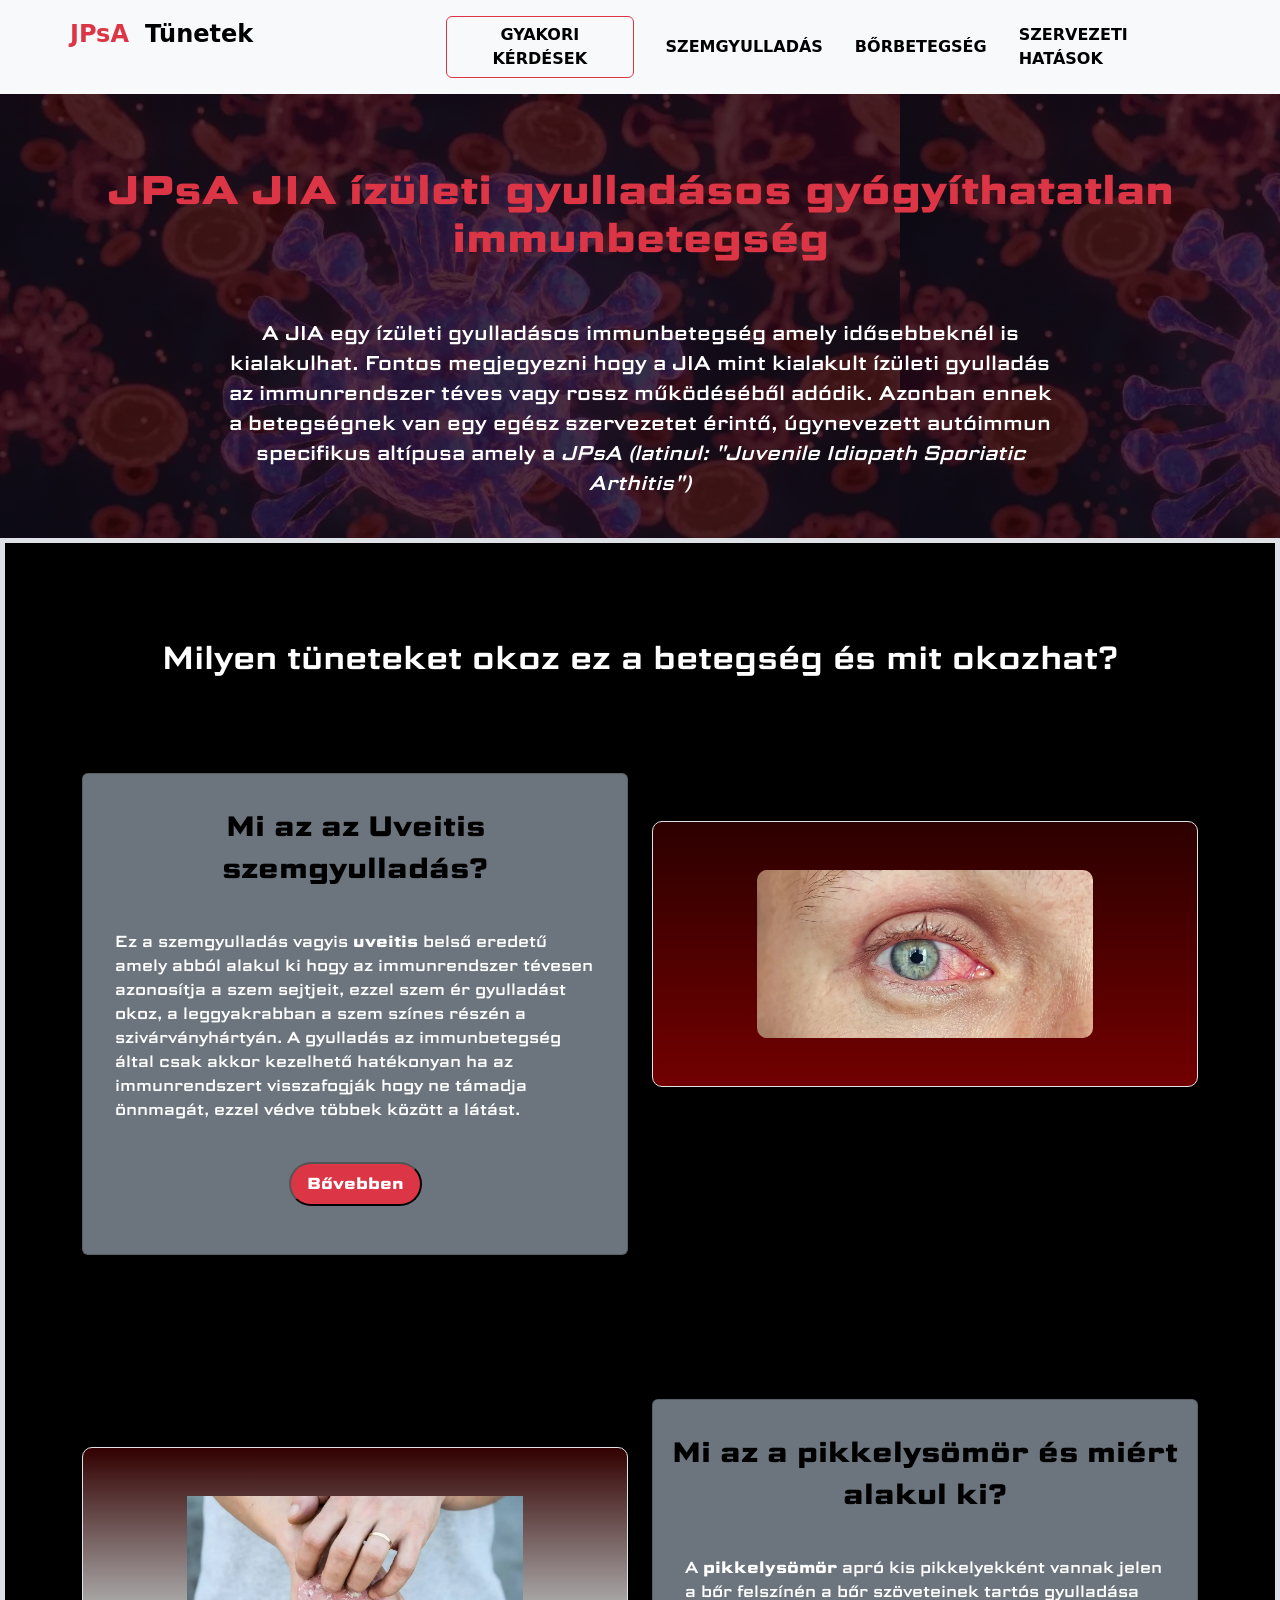
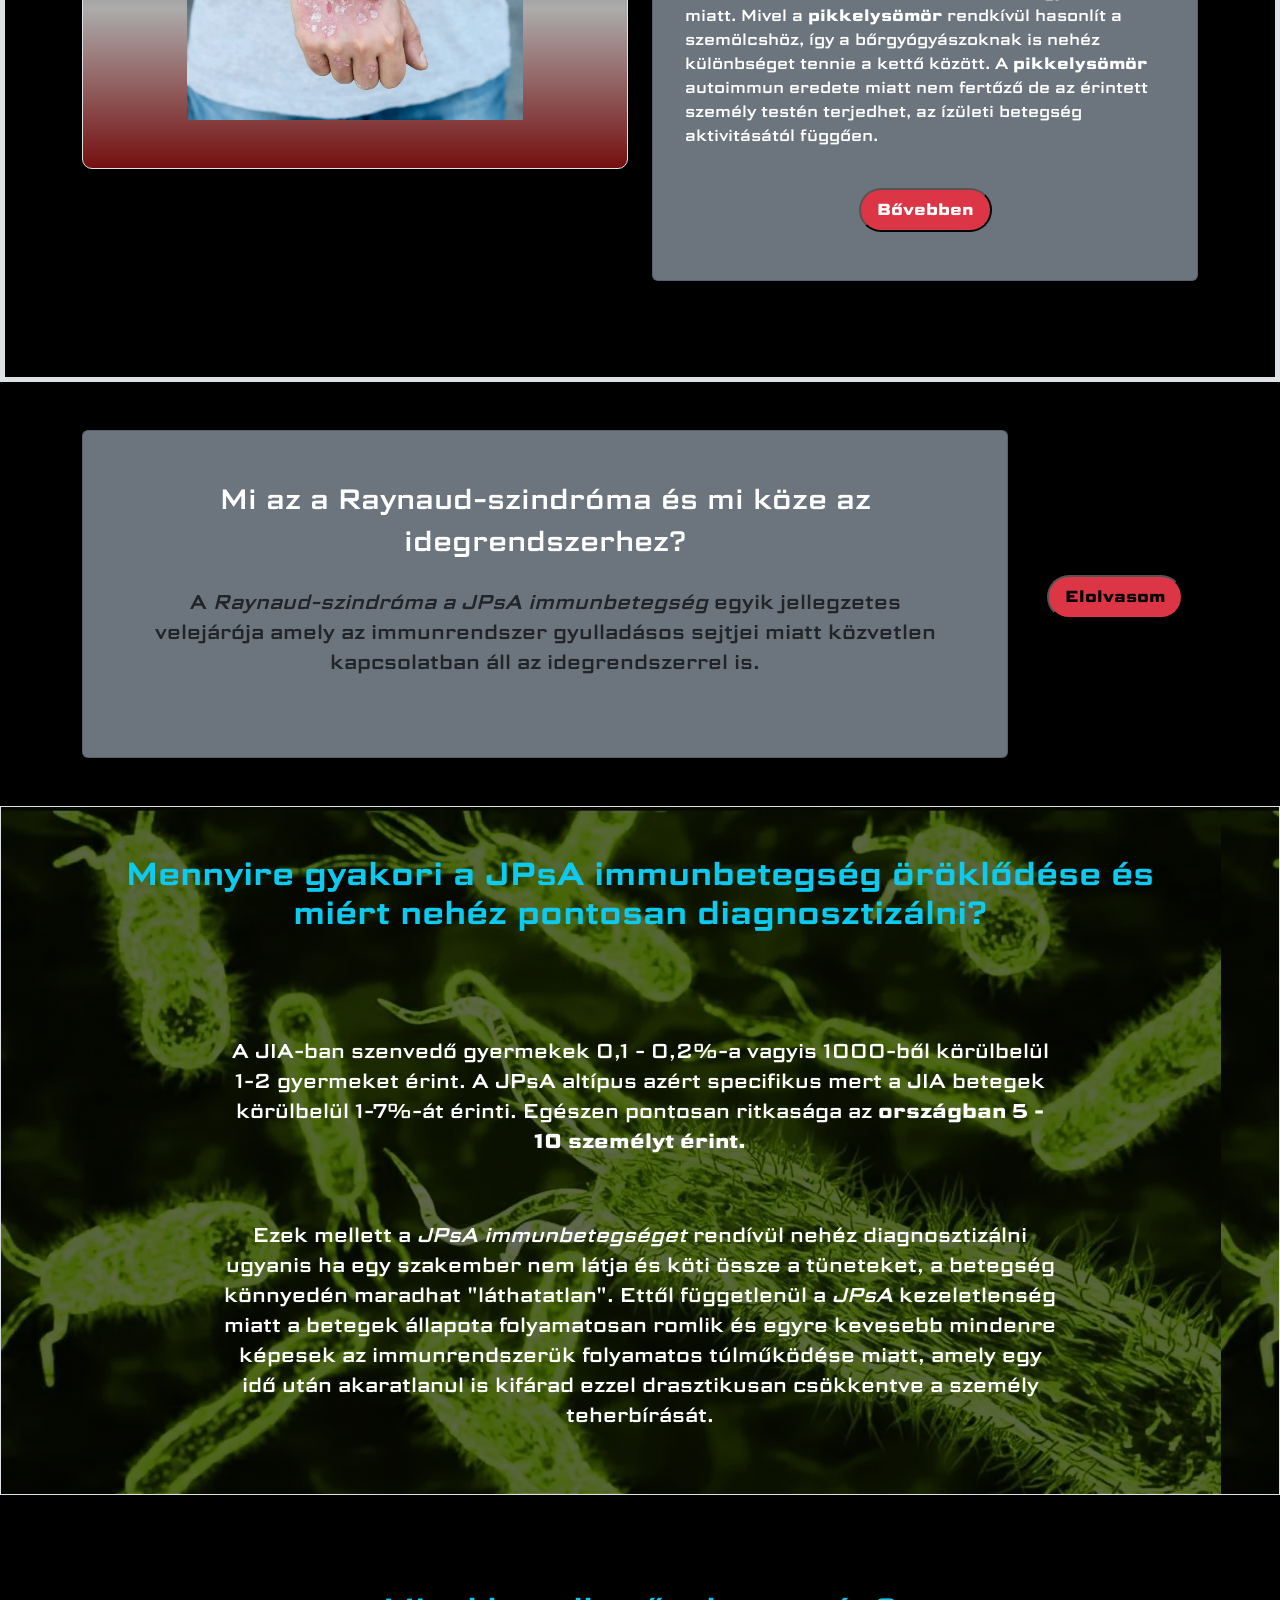
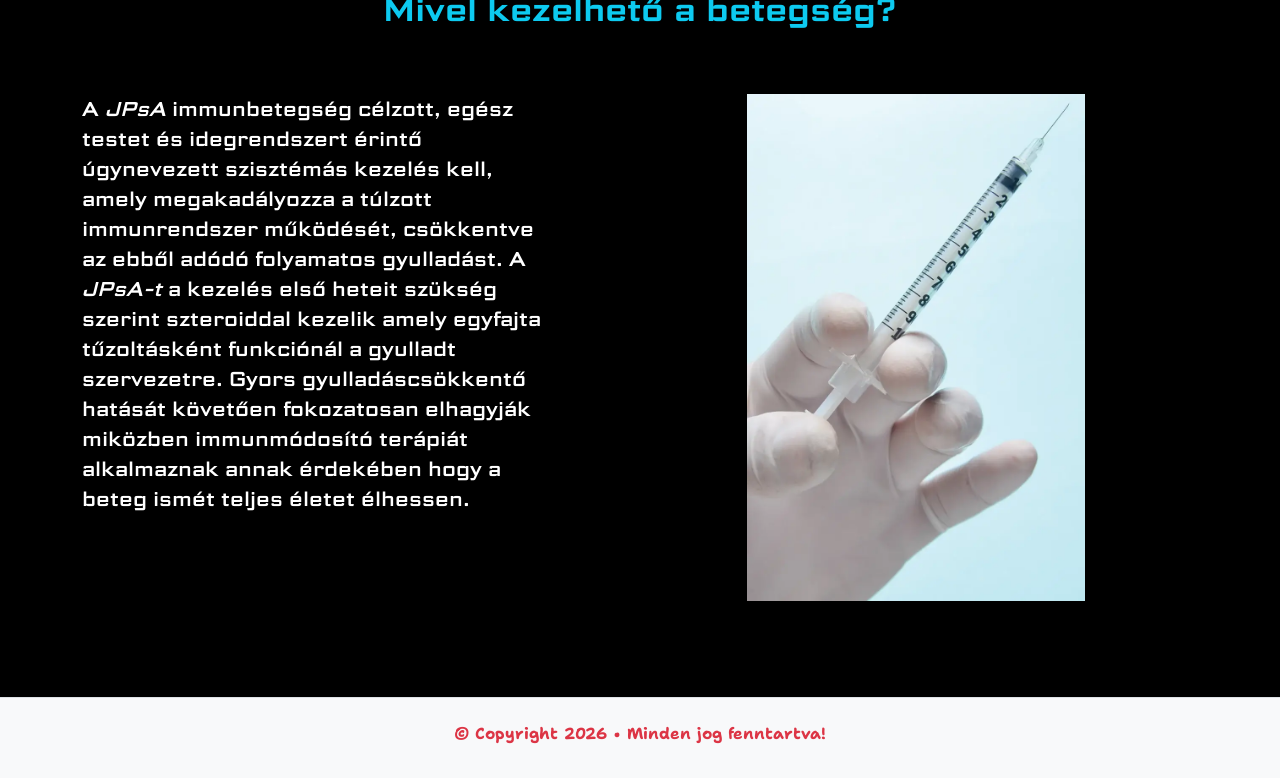
<file: index.html>
<!DOCTYPE html>
<html lang="hu">

<head>
    <meta charset="UTF-8">
    <meta name="viewport" content="width=device-width, initial-scale=1.0">
    <meta name="description"
        content="Érdekel milyen immunbetegséggel élni? Milyen nehézségekkel jár és mennyire gyakori az ízületi immunbetegség? Ezen az oldalon megtalálhatod a válaszokat!">

    <meta name="robots" content="index, follow, max-image-preview:large, max-snippet:-1, max-video-preview:-1">

    <link rel="canonical" href="https://www.jpsaimmungetegseg.hu/">
    <link rel="stylesheet" href="css/bootstrap.min.css">
    <link rel="stylesheet" href="css/style.css">
    <link rel="stylesheet" href="css/mobile.css">

    <meta name="modified_time" content="2026-11-28T15:48">

    <meta name="twitter:card" content="summary_image_large">
    <meta name="twitter:title" content="JPsA immunbetegség">
    <meta name="twitter:site" content="@jpsaimmungetegseg">
    <meta name="twitter:description" content="Érdekel milyen immunbetegséggel élni? Milyen nehézségekkel jár és mennyire gyakori az ízületi immunbetegség? Ezen az oldalon megtalálhatod a válaszokat!">

    <meta property="og:title" content="JPsA immunbetegség">
    <meta property="og:url" content="https://www.jpsaimmungetegseg.hu/">
    <meta property="og:description"
        content="Érdekel milyen immunbetegséggel élni? Milyen nehézségekkel jár és mennyire gyakori az ízületi immunbetegség? Ezen az oldalon megtalálhatod a válaszokat!">
    <meta property="og:image" content="">
    <meta property="og:type" content="website">
    <meta property="og:site_name" content="JPsA immunbetegség">

    <title>JPsA immunbetegség</title>
</head>

<body>
    <header class="bg-light">
        <nav>
            <div class="container py-3">
                <div class="row">
                    <ul class="nav">
                        <div class="col-12 col-lg-4 d-flex">
                            <li class="nav-item fs-4"><a class="text-danger" href="/"><strong>JPsA</strong></a>
                            </li>
                            <li class="nav-item ms-3 fs-4"><a href="tunetek.html"><strong>Tünetek</strong></a></li>
                        </div>
                        <div class="col-12 col-lg-8 d-flex align-items-center almenuk">
                            <li class="nav-item btn btn-outline-danger text-black me-3"><a class="text-uppercase"
                                    href="gyik.html"><strong>gyakori kérdések</strong></a></li>
                            <li class="nav-item mx-3"><a class="text-uppercase"
                                    href="uveitis.html"><strong>szemgyulladás</strong></a></li>
                            <li class="nav-item mx-3"><a class="text-uppercase"
                                    href="pikkelysomor.html"><strong>bőrbetegség</strong></a></li>
                            <li class="nav-item ms-3"><a class="text-uppercase"
                                    href="idegrendszeri-hatasok.html"><strong>szervezeti
                                        hatások</strong></a>
                            </li>
                        </div>
                    </ul>
                </div>
            </div>
        </nav>
    </header>
    <main class="bg-black text-white">
        <section class="hero-section">
            <div class="container text-center py-4">
                <h1 class="text-danger py-5"><strong>JPsA JIA ízületi gyulladásos gyógyíthatatlan immunbetegség</strong>
                </h1>
                <p class="w-75 mx-auto fs-5">A JIA egy ízületi gyulladásos immunbetegség amely idősebbeknél is
                    kialakulhat. Fontos megjegyezni
                    hogy a
                    JIA mint kialakult ízületi gyulladás az immunrendszer téves vagy rossz működéséből adódik. Azonban
                    ennek
                    a betegségnek van egy egész szervezetet érintő, úgynevezett autóimmun specifikus altípusa amely a
                    <em>JPsA (latinul: "Juvenile Idiopath Sporiatic Arthitis")</em>
                </p>
            </div>
        </section>
        <section class="border border-5 border-top border-bottom py-4">
            <div class="container py-4">
                <h2 class="py-5 text-center">Milyen tüneteket okoz ez a betegség és mit okozhat?</h2>
                <div class="row pb-5 my-5">
                    <div class="col-12 col-lg-6">
                        <div class="card d-flex p-3 bg-secondary text-white">
                            <div class="card-title fs-3 text-center text-black py-3"><strong>Mi az az Uveitis
                                    szemgyulladás?</strong></div>
                            <div class="card-body">
                                <p>Ez a szemgyulladás vagyis <strong>uveitis</strong> belső eredetű amely abból alakul
                                    ki hogy az immunrendszer tévesen
                                    azonosítja a szem sejtjeit, ezzel szem ér gyulladást okoz, a leggyakrabban a szem
                                    színes részén a szivárványhártyán. A gyulladás az immunbetegség által csak akkor
                                    kezelhető hatékonyan ha az immunrendszert visszafogják hogy ne támadja önnmagát,
                                    ezzel védve többek között a látást.</p>
                                <p class="text-center pt-4"><a href="uveitis.html"><button
                                            class="bg-danger py-2 px-3 rounded-pill text-white"><strong>Bővebben</strong></button></a>
                                </p>
                            </div>
                        </div>
                    </div>
                    <div class="col-12 col-lg-6">
                        <p class="border uveitis-img p-5 text-center mt-5"><img class="w-75" src="img/uveitis.webp"
                                alt="JPsA uveitis" title="JPsA immunbetegség"></p>
                    </div>
                </div>
                <div class="row my-5 pt-5">
                    <div class="col-12 col-lg-6">
                        <p class="border pikkelysomor-img p-5 mt-5 text-center"><img class="w-75"
                                src="img/pikkelysomor.webp" alt="JPsA pikkelysömör" title="JPsA immunbetegség"></p>
                    </div>
                    <div class="col-12 col-lg-6">
                        <div class="card d-flex p-3 bg-secondary text-white">
                            <div class="card-title fs-3 text-center text-black py-3"><strong>Mi az a pikkelysömör és
                                    miért alakul ki?</strong></div>
                            <div class="card-body">
                                <p>A <strong>pikkelysömör</strong> apró kis pikkelyekként vannak jelen a bőr
                                    felszínén a
                                    bőr szöveteinek tartós gyulladása miatt.
                                    Mivel a <strong>pikkelysömör</strong> rendkívül hasonlít a szemölcshöz, így a
                                    bőrgyógyászoknak is nehéz különbséget tennie a kettő között.
                                    A <strong>pikkelysömör</strong> autoimmun eredete miatt nem fertőző de az
                                    érintett
                                    személy testén terjedhet, az ízületi betegség aktivitásától függően.</p>
                                <p class="text-center pt-4"><a href="pikkelysomor.html"><button
                                            class="bg-danger py-2 px-3 rounded-pill text-white"><strong>Bővebben</strong></button></a>
                                </p>
                            </div>
                        </div>
                    </div>
                </div>
            </div>
        </section>
        <section>
            <div class="container py-5">
                <div class="row">
                    <div class="col-12 col-lg-10">
                        <div class="card d-flex p-5 bg-secondary rounded text-center">
                            <div class="card-title fs-3 text-white">Mi az a Raynaud-szindróma és mi köze az
                                idegrendszerhez?</div>
                            <div class="card-body">
                                <p class="fs-5">A <em>Raynaud-szindróma a JPsA immunbetegség</em> egyik jellegzetes velejárója amely
                                    az immunrendszer gyulladásos sejtjei miatt közvetlen kapcsolatban áll az
                                    idegrendszerrel is.</p>
                            </div>
                        </div>
                    </div>
                    <div class="col-12 col-lg-2">
                        <div class="card bg-black d-flex align-items-center justify-content-center p-5 mt-5 rounded text-center">
                            <p class="pt-5"><a class="text-black"
                                href="idegrendszeri-hatasok.html"><button class="bg-danger rounded-pill py-2 px-3"><strong>Elolvasom</strong></button></a></p>
                        </div>
                    </div>
                </div>
            </div>
        </section>
        <section class="bg-microbe border border-bottom">
            <div class="container py-5 text-center">
                <h2 class="fs-2 pb-5 text-info">Mennyire gyakori a JPsA immunbetegség öröklődése és miért nehéz pontosan
                    diagnosztizálni?</h2>
                <p class="w-75 mx-auto fs-5 py-5">A JIA-ban szenvedő gyermekek 0,1 - 0,2%-a vagyis 1000-ből körülbelül
                    1-2
                    gyermeket érint. A JPsA altípus azért specifikus mert a JIA betegek körülbelül 1-7%-át érinti.
                    Egészen pontosan ritkasága az <strong>országban 5 - 10 személyt érint.</strong>
                </p>
                <p class="w-75 mx-auto fs-5">Ezek mellett a <em>JPsA immunbetegséget</em> rendívül nehéz diagnosztizálni
                    ugyanis ha egy szakember nem látja és köti össze a tüneteket, a betegség könnyedén maradhat
                    "láthatatlan". Ettől függetlenül a <em>JPsA</em> kezeletlenség miatt a betegek állapota folyamatosan
                    romlik és
                    egyre kevesebb mindenre képesek az immunrendszerük folyamatos túlműködése miatt, amely egy idő után
                    akaratlanul is kifárad ezzel drasztikusan csökkentve a személy teherbírását.</p>
            </div>
        </section>
        <section>
            <div class="container py-5">
                <h2 class="text-center mt-5 mb-3 text-info">Mivel kezelhető a betegség?</h2>
                <div class="row">
                    <div class="col-12 col-lg-7">
                        <p class="w-75 fs-5 py-5">A <em>JPsA</em> immunbetegség célzott, egész testet és idegrendszert
                            érintő
                            úgynevezett szisztémás kezelés kell, amely megakadályozza a túlzott immunrendszer működését,
                            csökkentve az ebből adódó folyamatos gyulladást. A <em>JPsA-t</em> a kezelés első heteit
                            szükség szerint szteroiddal kezelik amely egyfajta tűzoltásként funkciónál a gyulladt
                            szervezetre. Gyors gyulladáscsökkentő hatását követően fokozatosan elhagyják miközben
                            immunmódosító terápiát alkalmaznak annak érdekében hogy a beteg ismét teljes életet
                            élhessen.</p>
                    </div>
                    <div class="col-12 col-lg-5">
                        <p class="my-5"><img class="w-75" src="img/szteroid-injekcio.webp" alt="JPsA szteroid injekció"
                                title="JPsA immunbetegség"></p>
                    </div>
                </div>
            </div>
        </section>
    </main>
    <footer class="bg-light border-top py-3">
        <div class="container">
            <p class="text-center text-danger pt-2"><strong>&copy; Copyright 2026 &bull; Minden jog fenntartva!</strong>
            </p>
        </div>
    </footer>
</body>

</html>
</file>
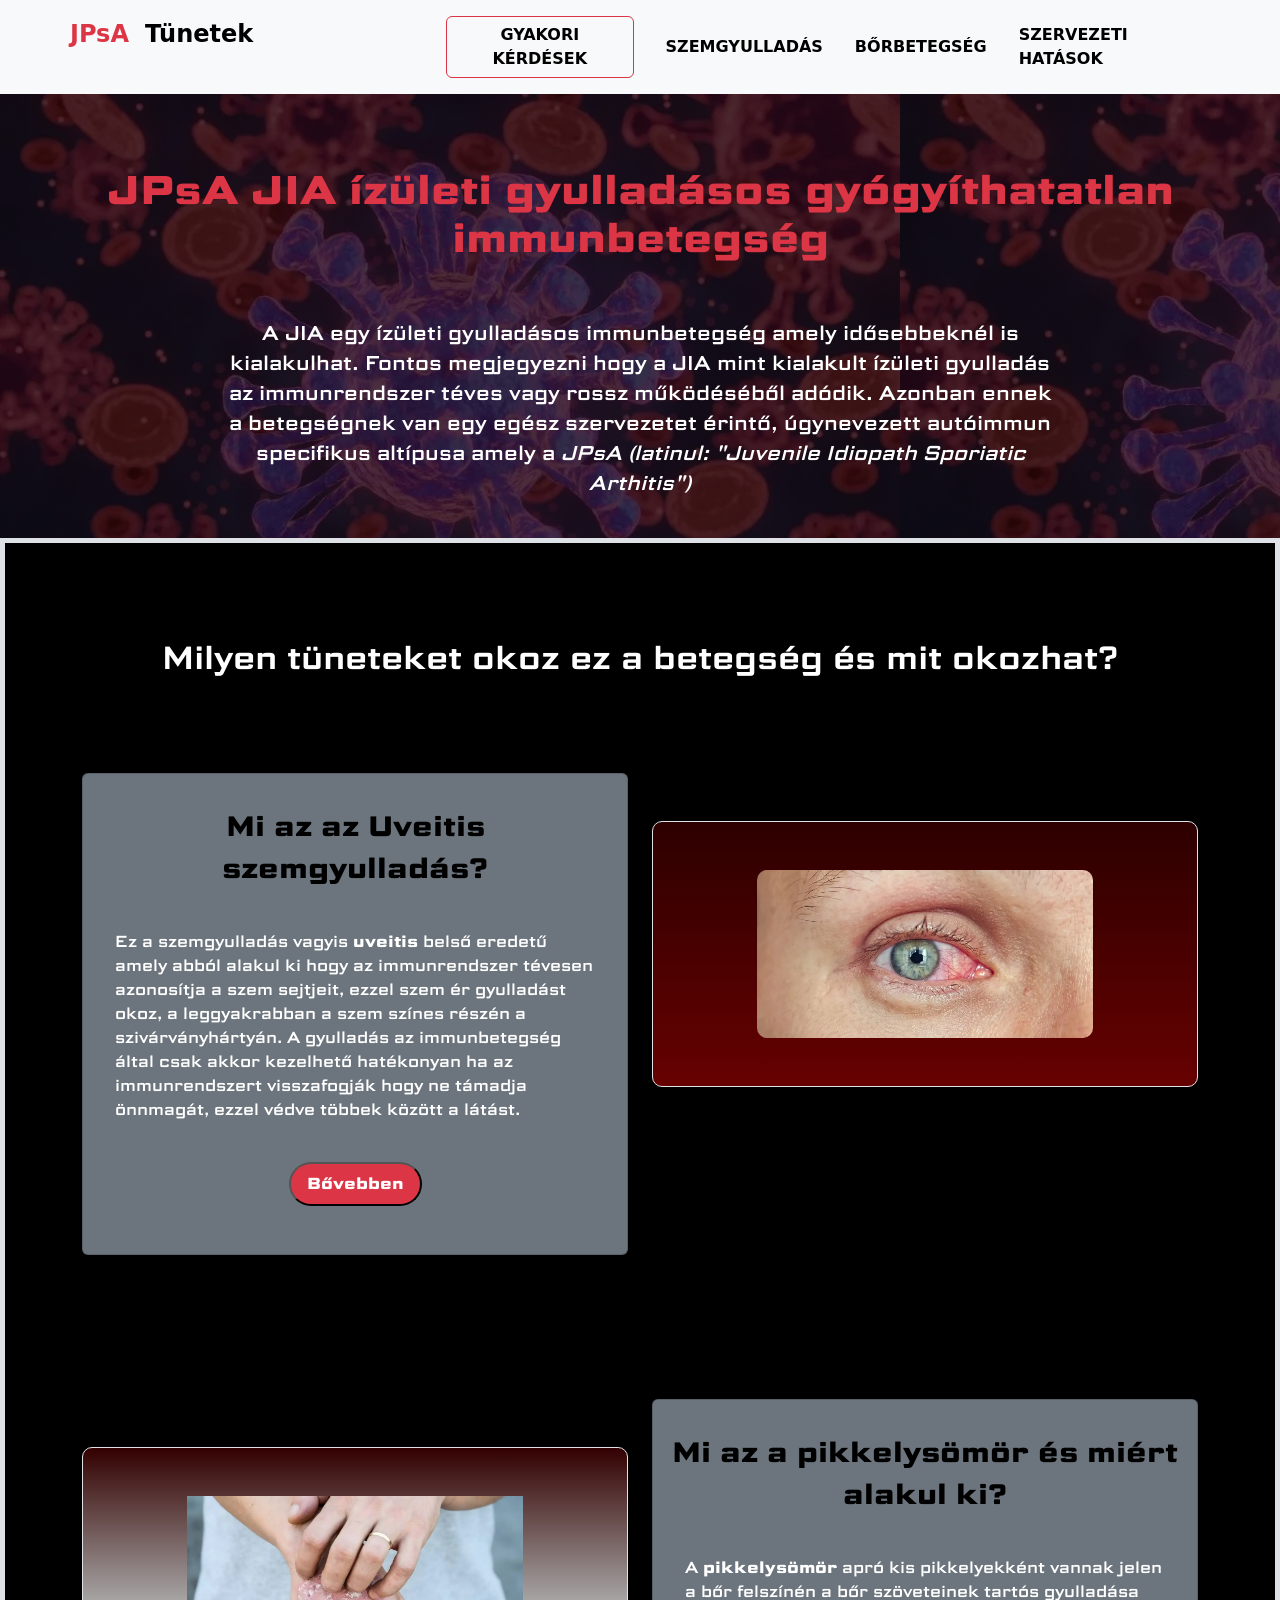
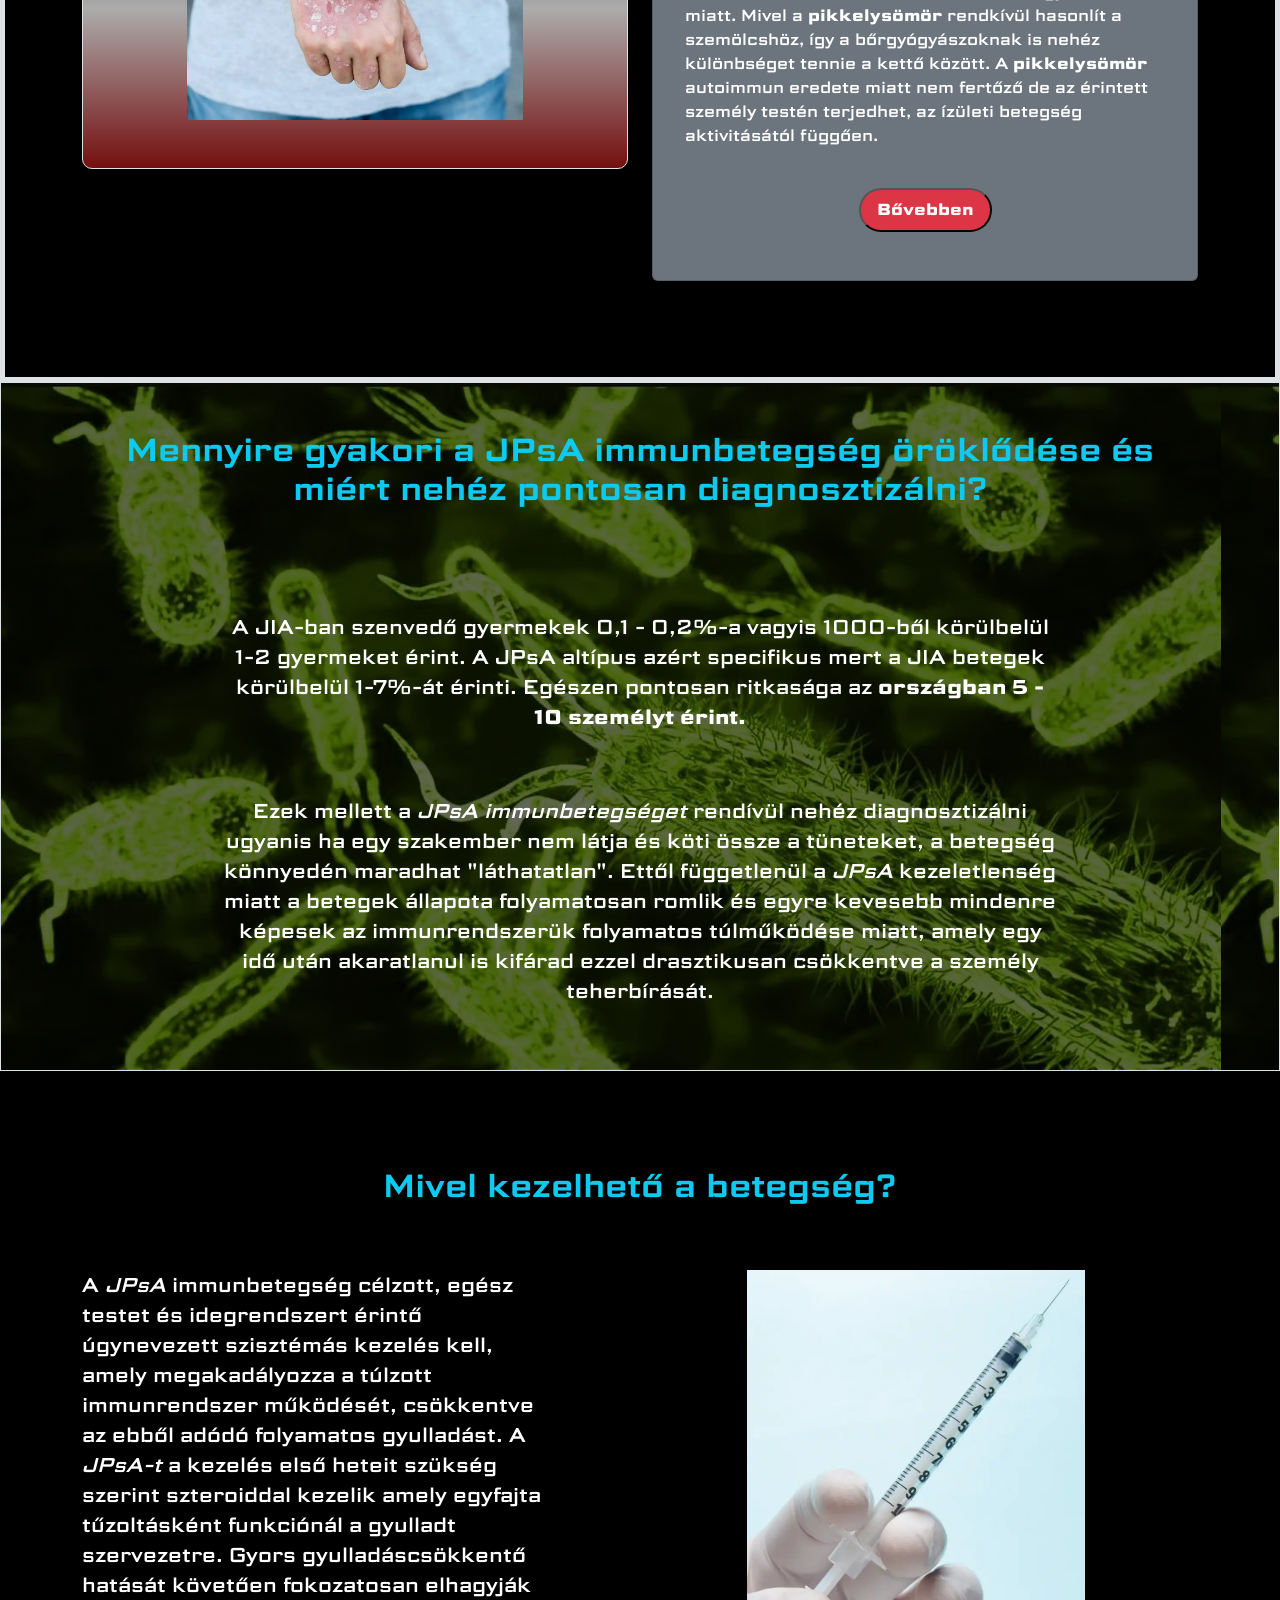
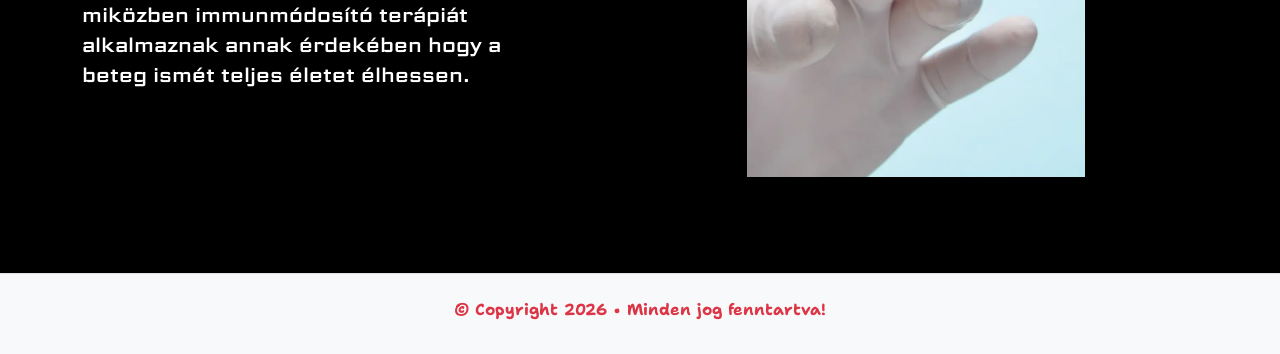
<file: sajat_projekt/index.html>
<!DOCTYPE html>
<html lang="hu">

<head>
    <meta charset="UTF-8">
    <meta name="viewport" content="width=device-width, initial-scale=1.0">
    <meta name="description" content="">

    <meta name="robots" content="index, follow, max-image-preview:large, max-snippet:-1, max-video-preview:-1">

    <link rel="canonical" href="https://www.jpsaimmungetegseg.hu/">
    <link rel="stylesheet" href="css/bootstrap.min.css">
    <link rel="stylesheet" href="css/style.css">

    <meta name="modified_time" content="2026-11-22T14:07">

    <meta name="twitter:card" content="summary_image_large">
    <meta name="twitter:title" content="JPsA immunbetegség">
    <meta name="twitter:site" content="@jpsaimmungetegseg">

    <meta property="og:title" content="JPsA immunbetegség">
    <meta property="og:url" content="https://www.jpsaimmungetegseg.hu/">
    <meta property="og:description" content="">
    <meta property="og:image" content="">
    <meta property="og:type" content="website">

    <title>JPsA immunbetegség</title>
</head>

<body>
    <header class="bg-light">
        <nav>
            <div class="container py-3">
                <div class="row">
                    <ul class="nav">
                        <div class="col-lg-4 d-flex">
                            <li class="nav-item fs-4"><a class="text-danger" href="/"><strong>JPsA</strong></a>
                            </li>
                            <li class="nav-item ms-3 fs-4"><a href="tunetek.html"><strong>Tünetek</strong></a></li>
                        </div>
                        <div class="col-lg-8 d-flex align-items-center">
                            <li class="nav-item btn btn-outline-danger text-black me-3"><a class="text-uppercase"
                                    href="gyik.html"><strong>gyakori kérdések</strong></a></li>
                            <li class="nav-item mx-3"><a class="text-uppercase"
                                    href="uveitis.html"><strong>szemgyulladás</strong></a></li>
                            <li class="nav-item mx-3"><a class="text-uppercase"
                                    href="pikkelysomor.html"><strong>bőrbetegség</strong></a></li>
                            <li class="nav-item ms-3"><a class="text-uppercase" href="idegrendszeri-hatasok.html"><strong>szervezeti
                                        hatások</strong></a>
                            </li>
                        </div>
                    </ul>
                </div>
            </div>
        </nav>
    </header>
    <main class="bg-black text-white">
        <section class="hero-section">
            <div class="container text-center py-4">
                <h1 class="text-danger py-5"><strong>JPsA JIA ízületi gyulladásos gyógyíthatatlan immunbetegség</strong>
                </h1>
                <p class="w-75 mx-auto fs-5">A JIA egy ízületi gyulladásos immunbetegség amely idősebbeknél is
                    kialakulhat. Fontos megjegyezni
                    hogy a
                    JIA mint kialakult ízületi gyulladás az immunrendszer téves vagy rossz működéséből adódik. Azonban
                    ennek
                    a betegségnek van egy egész szervezetet érintő, úgynevezett autóimmun specifikus altípusa amely a
                    <em>JPsA (latinul: "Juvenile Idiopath Sporiatic Arthitis")</em>
                </p>
            </div>
        </section>
        <section class="border border-5 border-top border-bottom py-4">
            <div class="container py-4">
                <h2 class="py-5 text-center">Milyen tüneteket okoz ez a betegség és mit okozhat?</h2>
                <div class="row pb-5 my-5">
                    <div class="col-lg-6">
                        <div class="card d-flex p-3 bg-secondary text-white">
                            <div class="card-title fs-3 text-center text-black py-3"><strong>Mi az az Uveitis
                                    szemgyulladás?</strong></div>
                            <div class="card-body">
                                <p>Ez a szemgyulladás vagyis <strong>uveitis</strong> belső eredetű amely abból alakul
                                    ki hogy az immunrendszer tévesen
                                    azonosítja a szem sejtjeit, ezzel szem ér gyulladást okoz, a leggyakrabban a szem
                                    színes részén a szivárványhártyán. A gyulladás az immunbetegség által csak akkor
                                    kezelhető hatékonyan ha az immunrendszert visszafogják hogy ne támadja önnmagát,
                                    ezzel védve többek között a látást.</p>
                                <p class="text-center pt-4"><a href="uveitis.html"><button
                                            class="bg-danger py-2 px-3 rounded-pill text-white"><strong>Bővebben</strong></button></a>
                                </p>
                            </div>
                        </div>
                    </div>
                    <div class="col-lg-6">
                        <p class="border uveitis-img p-5 text-center mt-5"><img class="w-75" src="img/uveitis.webp"
                                alt="JPsA uveitis" title="JPsA immunbetegség"></p>
                    </div>
                </div>
                <div class="row my-5 pt-5">
                    <div class="col-lg-6">
                        <p class="border pikkelysomor-img p-5 mt-5 text-center"><img class="w-75"
                                src="img/pikkelysomor.webp" alt="JPsA pikkelysömör" title="JPsA immunbetegség"></p>
                    </div>
                    <div class="col-lg-6">
                        <div class="card d-flex p-3 bg-secondary text-white">
                            <div class="card-title fs-3 text-center text-black py-3"><strong>Mi az a pikkelysömör és
                                    miért alakul ki?</strong></div>
                            <div class="card-body">
                                <p>A <strong>pikkelysömör</strong> apró kis pikkelyekként vannak jelen a bőr
                                    felszínén a
                                    bőr szöveteinek tartós gyulladása miatt.
                                    Mivel a <strong>pikkelysömör</strong> rendkívül hasonlít a szemölcshöz, így a
                                    bőrgyógyászoknak is nehéz különbséget tennie a kettő között.
                                    A <strong>pikkelysömör</strong> autoimmun eredete miatt nem fertőző de az
                                    érintett
                                    személy testén terjedhet, az ízületi betegség aktivitásától függően.</p>
                                <p class="text-center pt-4"><a href="pikkelysomor.html"><button
                                            class="bg-danger py-2 px-3 rounded-pill text-white"><strong>Bővebben</strong></button></a>
                                </p>
                            </div>
                        </div>
                    </div>
                </div>
            </div>
        </section>
        <section class="bg-microbe border border-bottom">
            <div class="container py-5 text-center">
                <h2 class="fs-2 pb-5 text-info">Mennyire gyakori a JPsA immunbetegség öröklődése és miért nehéz pontosan
                    diagnosztizálni?</h2>
                <p class="w-75 mx-auto fs-5 py-5">A JIA-ban szenvedő gyermekek 0,1 - 0,2%-a vagyis 1000-ből körülbelül
                    1-2
                    gyermeket érint. A JPsA altípus azért specifikus mert a JIA betegek körülbelül 1-7%-át érinti.
                    Egészen pontosan ritkasága az <strong>országban 5 - 10 személyt érint.</strong>
                </p>
                <p class="w-75 mx-auto fs-5">Ezek mellett a <em>JPsA immunbetegséget</em> rendívül nehéz diagnosztizálni
                    ugyanis ha egy szakember nem látja és köti össze a tüneteket, a betegség könnyedén maradhat
                    "láthatatlan". Ettől függetlenül a <em>JPsA</em> kezeletlenség miatt a betegek állapota folyamatosan
                    romlik és
                    egyre kevesebb mindenre képesek az immunrendszerük folyamatos túlműködése miatt, amely egy idő után
                    akaratlanul is kifárad ezzel drasztikusan csökkentve a személy teherbírását.</p>
            </div>
        </section>
        <section>
            <div class="container py-5">
                <h2 class="text-center mt-5 mb-3 text-info">Mivel kezelhető a betegség?</h2>
                <div class="row">
                    <div class="col-lg-7">
                        <p class="w-75 fs-5 py-5">A <em>JPsA</em> immunbetegség célzott, egész testet és idegrendszert
                            érintő
                            úgynevezett szisztémás kezelés kell, amely megakadályozza a túlzott immunrendszer működését,
                            csökkentve az ebből adódó folyamatos gyulladást. A <em>JPsA-t</em> a kezelés első heteit
                            szükség szerint szteroiddal kezelik amely egyfajta tűzoltásként funkciónál a gyulladt
                            szervezetre. Gyors gyulladáscsökkentő hatását követően fokozatosan elhagyják miközben
                            immunmódosító terápiát alkalmaznak annak érdekében hogy a beteg ismét teljes életet
                            élhessen.</p>
                    </div>
                    <div class="col-lg-5">
                        <p class="my-5"><img class="w-75" src="img/szteroid-injekcio.webp" alt="JPsA szteroid injekció"
                                title="JPsA immunbetegség"></p>
                    </div>
                </div>
            </div>
        </section>
    </main>
    <footer class="bg-light border-top py-3">
        <div class="container">
            <p class="text-center text-danger pt-2"><strong>&copy; Copyright 2026 &bull; Minden jog fenntartva!</strong>
            </p>
        </div>
    </footer>
</body>

</html>
</file>
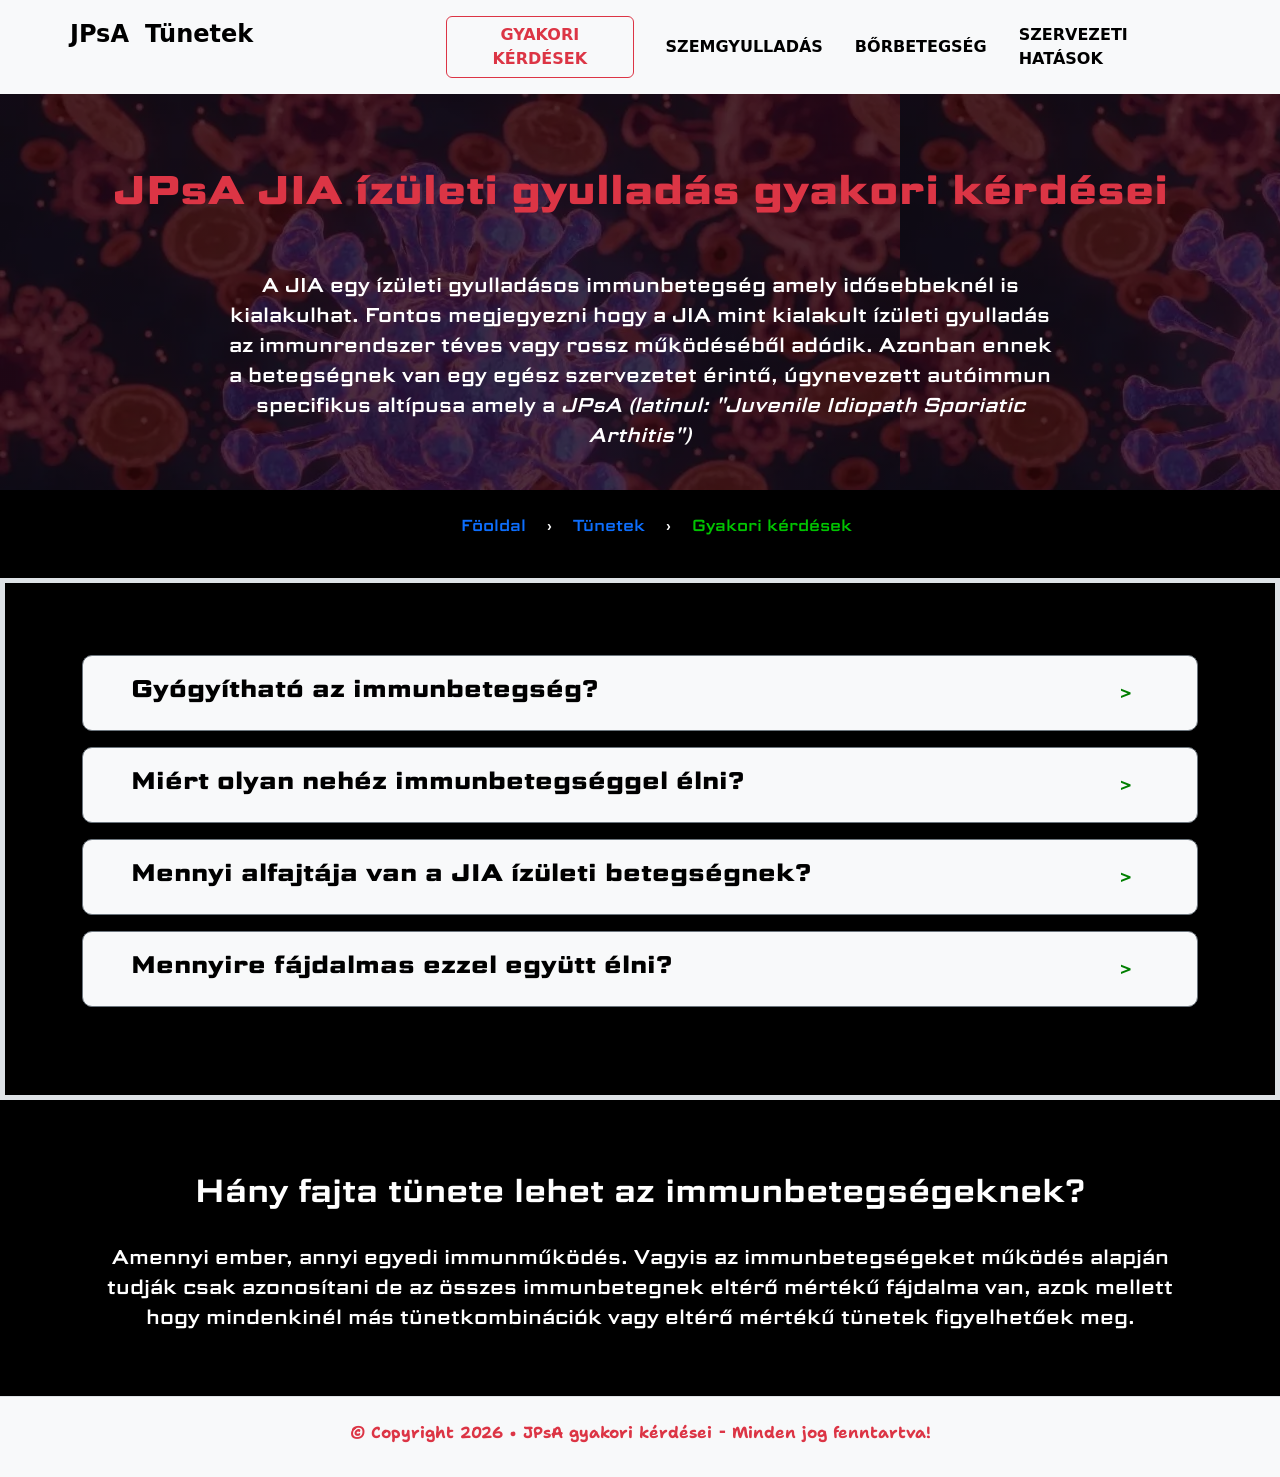
<file: gyik.html>
<!DOCTYPE html>
<html lang="hu">

<head>
    <meta charset="UTF-8">
    <meta name="viewport" content="width=device-width, initial-scale=1.0">
    <meta name="description" content="">

    <meta name="robots" content="index, follow, max-image-preview:large, max-snippet:-1, max-video-preview:-1">

    <link rel="canonical" href="https://www.jpsaimmungetegseg.hu/gyik">
    <link rel="stylesheet" href="css/bootstrap.min.css">
    <link rel="stylesheet" href="css/style.css">
    <link rel="stylesheet" href="css/mobile.css">

    <meta name="modified_time" content="2026-11-28T16:07">

    <meta name="twitter:card" content="summary_image_large">
    <meta name="twitter:title" content="JPsA gyakori kérdések | JPsA immunbetegség">
    <meta name="twitter:site" content="@jpsaimmungetegseg">
    <meta name="twitter:description" content="">

    <meta property="og:title" content="JPsA gyakori kérdések | JPsA immunbetegség">
    <meta property="og:url" content="https://www.jpsaimmungetegseg.hu/gyik">
    <meta property="og:description" content="">
    <meta property="og:image" content="">
    <meta property="og:type" content="website">
    <meta property="og:site_name" content="JPsA gyakori kérdések | JPsA immunbetegség">

    <script src="js/script.js" defer></script>

    <title>JPsA gyakori kérdések | JPsA immunbetegség</title>
</head>

<body>
    <header class="bg-light">
        <nav>
            <div class="container py-3">
                <div class="row">
                    <ul class="nav">
                        <div class="col-12 col-lg-4 d-flex">
                            <li class="nav-item fs-4"><a href="/"><strong>JPsA</strong></a>
                            </li>
                            <li class="nav-item ms-3 fs-4"><a href="tunetek.html"><strong>Tünetek</strong></a></li>
                        </div>
                        <div class="col-12 col-lg-8 d-flex align-items-center almenuk">
                            <li class="nav-item btn btn-outline-danger me-3"><a class="text-uppercase text-danger"
                                    href="gyik.html"><strong>gyakori kérdések</strong></a></li>
                            <li class="nav-item mx-3"><a class="text-uppercase"
                                    href="uveitis.html"><strong>szemgyulladás</strong></a></li>
                            <li class="nav-item mx-3"><a class="text-uppercase"
                                    href="pikkelysomor.html"><strong>bőrbetegség</strong></a></li>
                            <li class="nav-item ms-3"><a class="text-uppercase"
                                    href="idegrendszeri-hatasok.html"><strong>szervezeti
                                        hatások</strong></a>
                            </li>
                        </div>
                    </ul>
                </div>
            </div>
        </nav>
    </header>
    <main class="bg-light text-black">
        <section class="hero-section">
            <div class="container text-center text-white py-4">
                <h1 class="text-danger py-5"><strong>JPsA JIA ízületi gyulladás gyakori kérdései</strong>
                </h1>
                <p class="w-75 mx-auto fs-5">A JIA egy ízületi gyulladásos immunbetegség amely idősebbeknél is
                    kialakulhat. Fontos megjegyezni
                    hogy a
                    JIA mint kialakult ízületi gyulladás az immunrendszer téves vagy rossz működéséből adódik. Azonban
                    ennek
                    a betegségnek van egy egész szervezetet érintő, úgynevezett autóimmun specifikus altípusa amely a
                    <em>JPsA (latinul: "Juvenile Idiopath Sporiatic Arthitis")</em>
                </p>
            </div>
        </section>
        <section class="py-4 bg-black text-white">
            <ol class="breadcrumbs text-center" itemscope itemtype="https://schema.org/BreadcrumbList">
                <li class="me-3" itemprop="itemListElement" itemscope itemtype="https://schema.org/ListItem">
                    <a itemprop="item" href="https://www.jpsaimmungetegseg.hu/">
                        <span itemprop="name">Föoldal</span></a>
                    <meta itemprop="position" content="1" />
                </li>
                ›
                <li class="mx-3" itemprop="itemListElement" itemscope itemtype="https://schema.org/ListItem">
                    <a itemscope itemtype="https://schema.org/WebPage" itemprop="item"
                        itemid="https://www.jpsaimmungetegseg.hu/tunetek"
                        href="https://www.jpsaimmungetegseg.hu/tunetek">
                        <span itemprop="name">Tünetek</span></a>
                    <meta itemprop="position" content="2" />
                </li>
                ›
                <li class="ms-3" itemprop="itemListElement" itemscope itemtype="https://schema.org/ListItem">
                    <span itemprop="name">Gyakori kérdések</span>
                    <meta itemprop="position" content="3" />
                </li>
            </ol>
        </section>
        <section class="border border-5 border-top border-bottom py-4 bg-black">
            <div class="container py-5">
                <article class="faq-card border border-secondary px-5 py-3 mb-3 bg-light">
                    <div class="d-flex justify-content-between align-items-center">
                        <h2 class="fs-4 faq-title"><strong>Gyógyítható az immunbetegség?</strong></h2>
                        <button class="faq-btn btn py-2 px-3 rounded" aria-expanded="false"><strong>></strong></button>
                    </div>
                    <div class="faq-answer pt-3">
                        <p class="w-75">Mivel az immunbetegségeket az immunrendszer hibás működése okozza, ezek a
                            betegségek
                            gyógyíthatatlanok de terápiákkal kiválóan kontrollálhatók, amellyek javítják az érintettek
                            életminőségét. Az érintettek ettől nem gyógyul meg, de jelentősen javul a mindennapi életük.
                        </p>
                    </div>
                </article>
                <article class="faq-card border border-secondary px-5 py-3 mb-3 bg-light">
                    <div class="d-flex justify-content-between align-items-center">
                        <h2 class="fs-4 faq-title"><strong>Miért olyan nehéz immunbetegséggel élni?</strong></h2>
                        <button class="faq-btn btn py-2 px-3 rounded" aria-expanded="false"><strong>></strong></button>
                    </div>
                    <div class="faq-answer pt-3">
                        <p class="w-75">Az immunbetegek szervezete folyamatos küzdelemben áll önmagával. Ez olyan érzés
                            mintha az
                            ember a mindennap 24 órájában maratont futna megállás nélkül, csak annyi különbséggel hogy
                            ennek sosincs vége és nem állhat meg.</p>
                    </div>
                </article>
                <article class="faq-card border border-secondary px-5 py-3 mb-3 bg-light">
                    <div class="d-flex justify-content-between align-items-center">
                        <h2 class="fs-4 faq-title"><strong>Mennyi alfajtája van a JIA ízületi betegségnek?</strong></h2>
                        <button class="faq-btn btn py-2 px-3 rounded" aria-expanded="false"><strong>></strong></button>
                    </div>
                    <div class="faq-answer pt-3">
                        <div class="row py-3">
                            <div class="col-lg-6">
                                <p>Az egyik fajtába tartózó a gyógyítható <em>nem immunbetegségből adódó</em> ízületi
                                    gyulladás.
                                    Ez gyakran az idősebbeknél alakul ki és nagyon jól gyógyítható.</p>
                                <p>Összességében a betegségek rendkívül sok alfajtája van, ez az emberi test egyéni
                                    sejtjeinek köszönhető</p>
                            </div>
                            <div class="col-lg-6">
                                <p>A másik pedig az <em>immunbetegségből adódó</em> ízületi gyulladás. Ez
                                    gyakran már csecsemőkorban elkezdődik és öröklődéssel alakul ki. Ebben az esetben az
                                    érintett immunrendszerének terápiával kell megmondani hogy mikor és mit támadjon a
                                    testben.</p>
                            </div>
                        </div>
                    </div>
                </article>
                <article class="faq-card border border-secondary px-5 py-3 mb-3 bg-light">
                    <div class="d-flex justify-content-between align-items-center">
                        <h2 class="fs-4 faq-title"><strong>Mennyire fájdalmas ezzel együtt élni?</strong></h2>
                        <button class="faq-btn btn py-2 px-3 rounded" aria-expanded="false"><strong>></strong></button>
                    </div>
                    <div class="faq-answer pt-3 last-answer">
                        <p class="w-75 pe-4">A betegség önmagában nem okoz fájdalmat ha nincs a szervezetben aktív
                            gyulladás,
                            azonban sosem lehet előre megmondani hogy mikor lesz a szervezetben aktív gyulladás.
                            Mivel a betegség ebből kifolyólag nem kiszámítható, az érintettnek
                            folyton attól kell tartania
                            hogy mikor lesz épp ismét aggresszív gyulladás a szervezetében.</p>
                        <p class="ps-4">Szóval inkább a <em>kiszámíthatatlanság a legnagyobb ellenségük és nem a
                                fájdalom.</em>
                        </p>
                    </div>
                </article>
            </div>
        </section>
        <section class="bg-black text-white">
            <div class="container text-center mx-auto py-5">
                <h2 class="py-4 fs-2">Hány fajta tünete lehet az immunbetegségeknek?</h2>
                <p class="mx-auto fs-5">Amennyi ember, annyi egyedi immunműködés. Vagyis az immunbetegségeket működés alapján
                    tudják csak azonosítani de az összes immunbetegnek eltérő mértékű fájdalma van, azok mellett hogy
                    mindenkinél más tünetkombinációk vagy eltérő mértékű tünetek figyelhetőek meg.</p>
            </div>
        </section>
    </main>
    <footer class="bg-light border-top py-3">
        <div class="container">
            <p class="text-center text-danger pt-2"><strong>&copy; Copyright 2026 &bull; JPsA gyakori kérdései &hybull;
                    Minden jog fenntartva!</strong></p>
        </div>
    </footer>
</body>

</html>
</file>
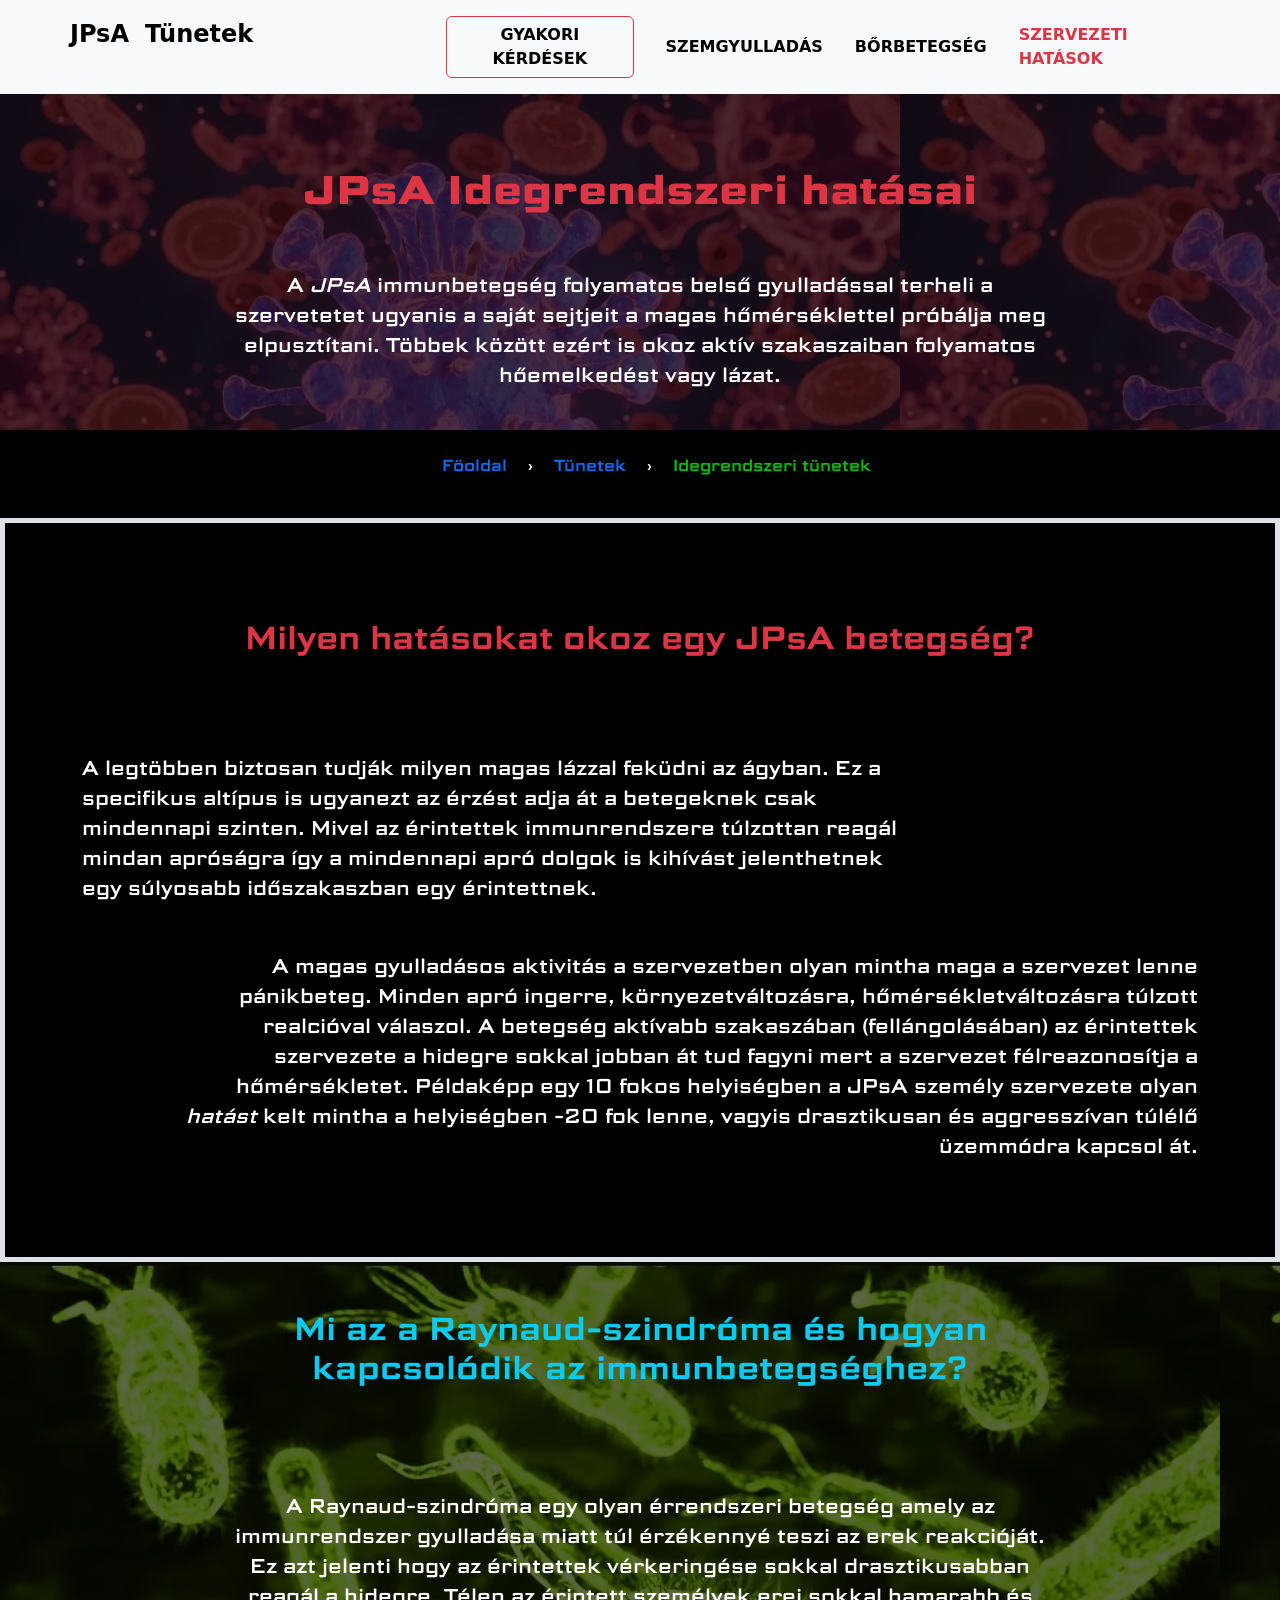
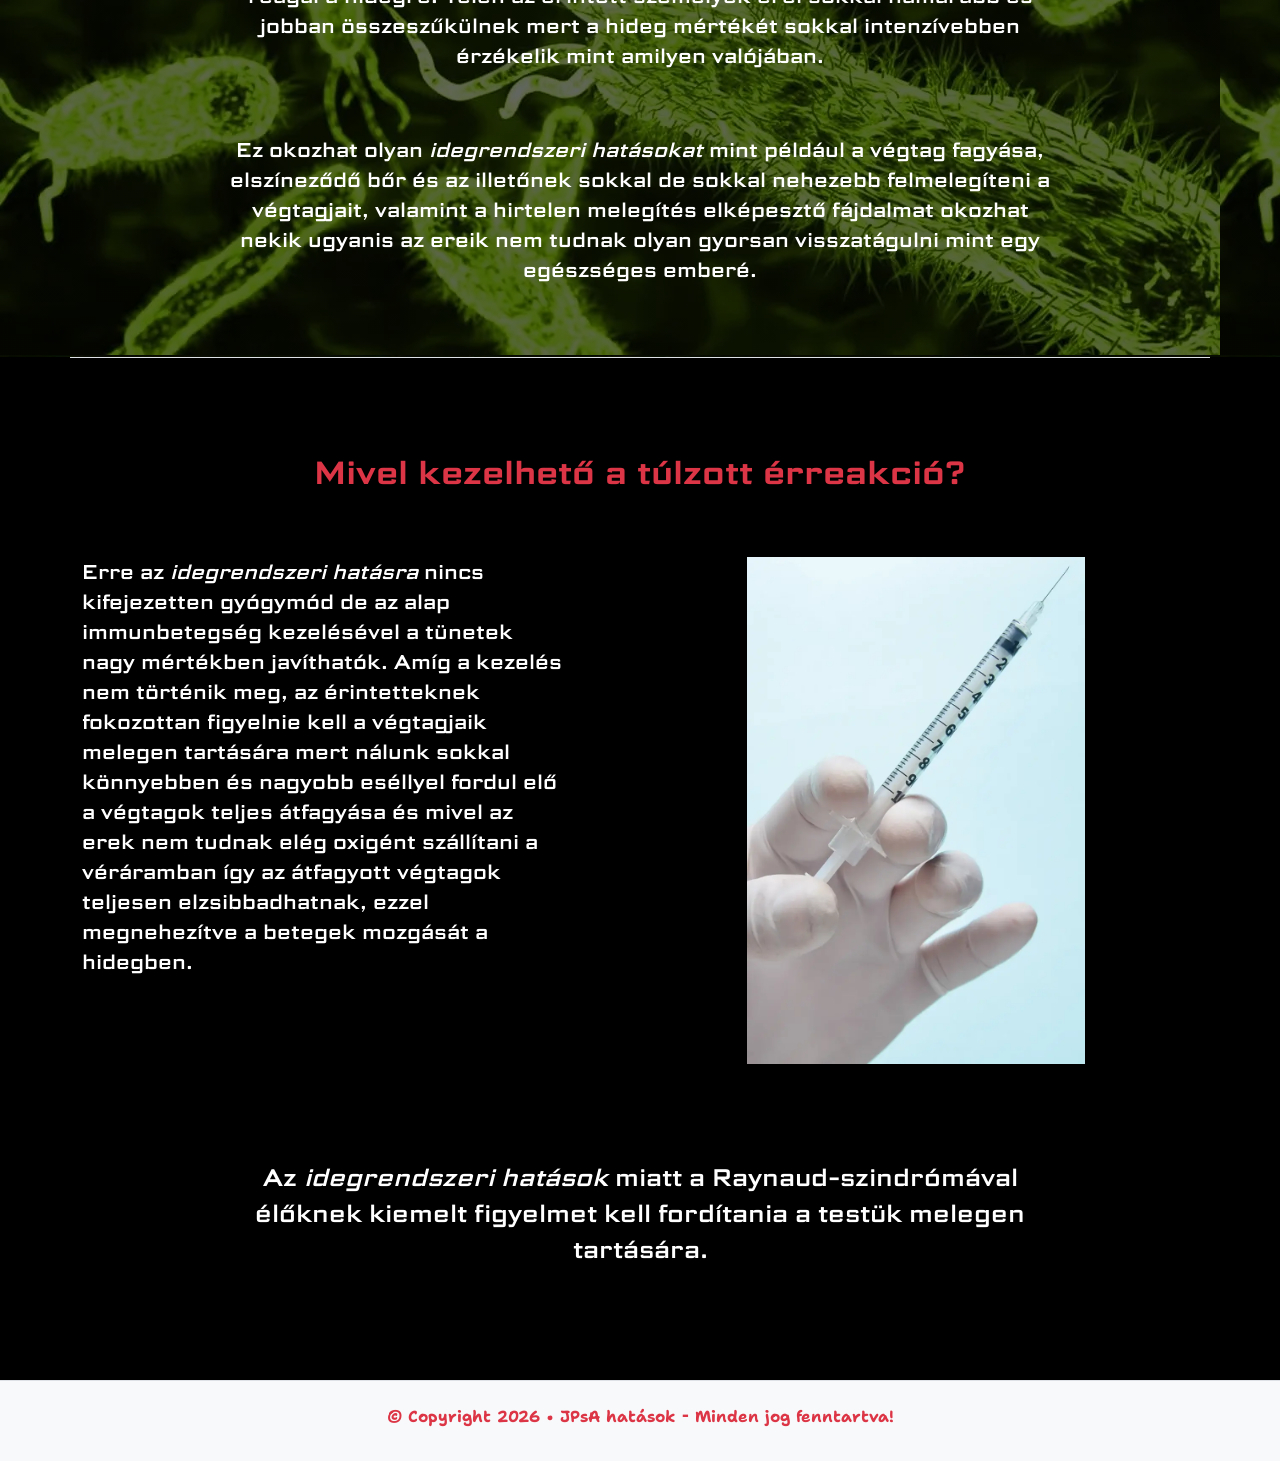
<file: idegrendszeri-hatasok.html>
<!DOCTYPE html>
<html lang="hu">

<head>
    <meta charset="UTF-8">
    <meta name="viewport" content="width=device-width, initial-scale=1.0">
    <meta name="description"
        content="Mi az a Raynaud-szindróma, milyen idegrendszeri hatásai vannak és mit lehet ellene tenni? Ezekre a kérdésekre megtalálod a választ ezen az oldalon.">

    <meta name="robots" content="index, follow, max-image-preview:large, max-snippet:-1, max-video-preview:-1">

    <link rel="canonical" href="https://www.jpsaimmungetegseg.hu/idegrendszeri-hatasok">
    <link rel="stylesheet" href="css/bootstrap.min.css">
    <link rel="stylesheet" href="css/style.css">
    <link rel="stylesheet" href="css/mobile.css">

    <meta name="modified_time" content="2026-11-28T16:10">

    <meta name="twitter:card" content="summary_image_large">
    <meta name="twitter:title" content="Idegrendszeri hatások | JPsA immunbetegség">
    <meta name="twitter:site" content="@jpsaimmungetegseg">
    <meta name="twitter:description" content="">

    <meta property="og:title" content="Idegrendszeri hatások | JPsA immunbetegség">
    <meta property="og:url" content="https://www.jpsaimmungetegseg.hu/idegrendszeri-hatasok">
    <meta property="og:description"
        content="Mi az a Raynaud-szindróma, milyen idegrendszeri hatásai vannak és mit lehet ellene tenni? Ezekre a kérdésekre megtalálod a választ ezen az oldalon.">
    <meta property="og:image" content="">
    <meta property="og:type" content="website">
    <meta property="og:site_name" content="Idegrendszeri hatások | JPsA immunbetegség">

    <title>Idegrendszeri hatások | JPsA immunbetegség</title>
</head>

<body>
    <header class="bg-light">
        <nav>
            <div class="container py-3">
                <div class="row">
                    <ul class="nav">
                        <div class="col-12 col-lg-4 d-flex">
                            <li class="nav-item fs-4"><a href="/"><strong>JPsA</strong></a>
                            </li>
                            <li class="nav-item ms-3 fs-4"><a href="tunetek.html"><strong>Tünetek</strong></a></li>
                        </div>
                        <div class="col-12 col-lg-8 d-flex align-items-center almenuk">
                            <li class="nav-item btn btn-outline-danger text-black me-3"><a class="text-uppercase"
                                    href="gyik.html"><strong>gyakori kérdések</strong></a></li>
                            <li class="nav-item mx-3"><a class="text-uppercase"
                                    href="uveitis.html"><strong>szemgyulladás</strong></a></li>
                            <li class="nav-item mx-3"><a class="text-uppercase"
                                    href="pikkelysomor.html"><strong>bőrbetegség</strong></a></li>
                            <li class="nav-item ms-3"><a class="text-uppercase text-danger"
                                    href="hatasok.html"><strong>szervezeti
                                        hatások</strong></a>
                            </li>
                        </div>
                    </ul>
                </div>
            </div>
        </nav>
    </header>
    <main class="bg-black text-white">
        <section class="hero-section">
            <div class="container text-center py-4">
                <h1 class="text-danger py-5"><strong>JPsA Idegrendszeri hatásai</strong>
                </h1>
                <p class="w-75 mx-auto fs-5">A <em>JPsA</em> immunbetegség folyamatos belső gyulladással terheli a
                    szervetetet ugyanis a saját sejtjeit a magas hőmérséklettel próbálja meg elpusztítani. Többek között
                    ezért is okoz aktív szakaszaiban folyamatos hőemelkedést vagy lázat.
                </p>
            </div>
        </section>
        <section class="py-4">
            <ol class="breadcrumbs text-center" itemscope itemtype="https://schema.org/BreadcrumbList">
                <li class="me-3" itemprop="itemListElement" itemscope itemtype="https://schema.org/ListItem">
                    <a itemprop="item" href="https://www.jpsaimmungetegseg.hu/">
                        <span itemprop="name">Föoldal</span></a>
                    <meta itemprop="position" content="1" />
                </li>
                ›
                <li class="mx-3" itemprop="itemListElement" itemscope itemtype="https://schema.org/ListItem">
                    <a itemscope itemtype="https://schema.org/WebPage" itemprop="item"
                        itemid="https://www.jpsaimmungetegseg.hu/tunetek"
                        href="https://www.jpsaimmungetegseg.hu/tunetek">
                        <span itemprop="name">Tünetek</span></a>
                    <meta itemprop="position" content="2" />
                </li>
                ›
                <li class="ms-3" itemprop="itemListElement" itemscope itemtype="https://schema.org/ListItem">
                    <span itemprop="name">Idegrendszeri tünetek</span>
                    <meta itemprop="position" content="3" />
                </li>
            </ol>
        </section>
        <section class="border border-5 border-top border-bottom py-4">
            <div class="container py-4">
                <h2 class="py-5 text-center text-danger">Milyen hatásokat okoz egy JPsA betegség?</h2>
                <p class="w-75 fs-5 my-5">A legtöbben biztosan tudják milyen magas lázzal
                    feküdni az ágyban.
                    Ez a
                    specifikus altípus is ugyanezt az érzést adja át a betegeknek csak mindennapi szinten. Mivel az
                    érintettek immunrendszere túlzottan reagál mindan apróságra így a mindennapi apró dolgok is kihívást
                    jelenthetnek egy súlyosabb időszakaszban egy érintettnek.</p>
                <p class="text-end ms-5 ps-5 fs-5 my-5">A magas gyulladásos aktivitás a szervezetben olyan mintha maga a
                    szervezet
                    lenne pánikbeteg. Minden apró ingerre, környezetváltozásra, hőmérsékletváltozásra túlzott realcióval
                    válaszol. A betegség aktívabb szakaszában (fellángolásában) az érintettek szervezete a hidegre
                    sokkal jobban át tud fagyni mert a szervezet félreazonosítja a hőmérsékletet. Példaképp egy 10 fokos
                    helyiségben a JPsA személy szervezete olyan <em>hatást</em> kelt mintha a helyiségben -20 fok lenne,
                    vagyis drasztikusan és aggresszívan túlélő üzemmódra kapcsol át.</p>
            </div>
        </section>
        <section class="bg-microbe">
            <div class="container py-5 text-center">
                <h2 class="fs-2 pb-5 text-info w-75 mx-auto">Mi az a Raynaud-szindróma és hogyan kapcsolódik az
                    immunbetegséghez?
                </h2>
                <p class="w-75 mx-auto fs-5 py-5">A Raynaud-szindróma egy olyan érrendszeri betegség amely az
                    immunrendszer gyulladása miatt túl érzékennyé teszi az erek reakcióját. Ez azt jelenti hogy az
                    érintettek vérkeringése sokkal drasztikusabban reagál a hidegre. Télen az érintett személyek erei
                    sokkal hamarabb és jobban összeszűkülnek mert a hideg mértékét sokkal intenzívebben érzékelik mint
                    amilyen valójában.</p>
                <p class="w-75 mx-auto fs-5 pb-2">Ez okozhat olyan <em>idegrendszeri hatásokat</em> mint például a
                    végtag fagyása, elszíneződő bőr és az illetőnek sokkal de sokkal
                    nehezebb felmelegíteni a végtagjait, valamint a hirtelen melegítés elképesztő fájdalmat okozhat
                    nekik ugyanis az ereik nem tudnak olyan gyorsan visszatágulni mint egy egészséges emberé.</p>
            </div>
        </section>
        <section>
            <div class="container py-5 border-top">
                <h2 class="text-center mt-5 mb-3 text-danger">Mivel kezelhető a túlzott érreakció?</h2>
                <div class="row">
                    <div class="col-12 col-lg-7">
                        <p class="w-75 fs-5 py-5">Erre az <em>idegrendszeri hatásra</em> nincs kifejezetten gyógymód de
                            az alap immunbetegség kezelésével a tünetek nagy mértékben javíthatók. Amíg a kezelés nem
                            történik meg, az érintetteknek fokozottan figyelnie kell a végtagjaik melegen tartására mert
                            nálunk sokkal könnyebben és nagyobb eséllyel fordul elő a végtagok teljes átfagyása és mivel
                            az erek nem tudnak elég oxigént szállítani a véráramban így az átfagyott végtagok teljesen
                            elzsibbadhatnak, ezzel megnehezítve a betegek mozgását a hidegben.</p>
                    </div>
                    <div class="col-12 col-lg-5">
                        <p class="my-5"><img class="w-75" src="img/szteroid-injekcio.webp" alt="JPsA szteroid injekció"
                                title="JPsA immunbetegség"></p>
                    </div>
                </div>
                <p class="mx-auto w-75 fs-4 text-center py-5">Az <em>idegrendszeri hatások</em> miatt a
                    Raynaud-szindrómával élőknek kiemelt
                    figyelmet kell fordítania a testük melegen tartására.</p>
            </div>
        </section>
    </main>
    <footer class="bg-light border-top py-3">
        <div class="container">
            <p class="text-center text-danger pt-2"><strong>&copy; Copyright 2026 &bull; JPsA hatások &hybull; Minden
                    jog fenntartva!</strong>
            </p>
        </div>
    </footer>
</body>

</html>
</file>
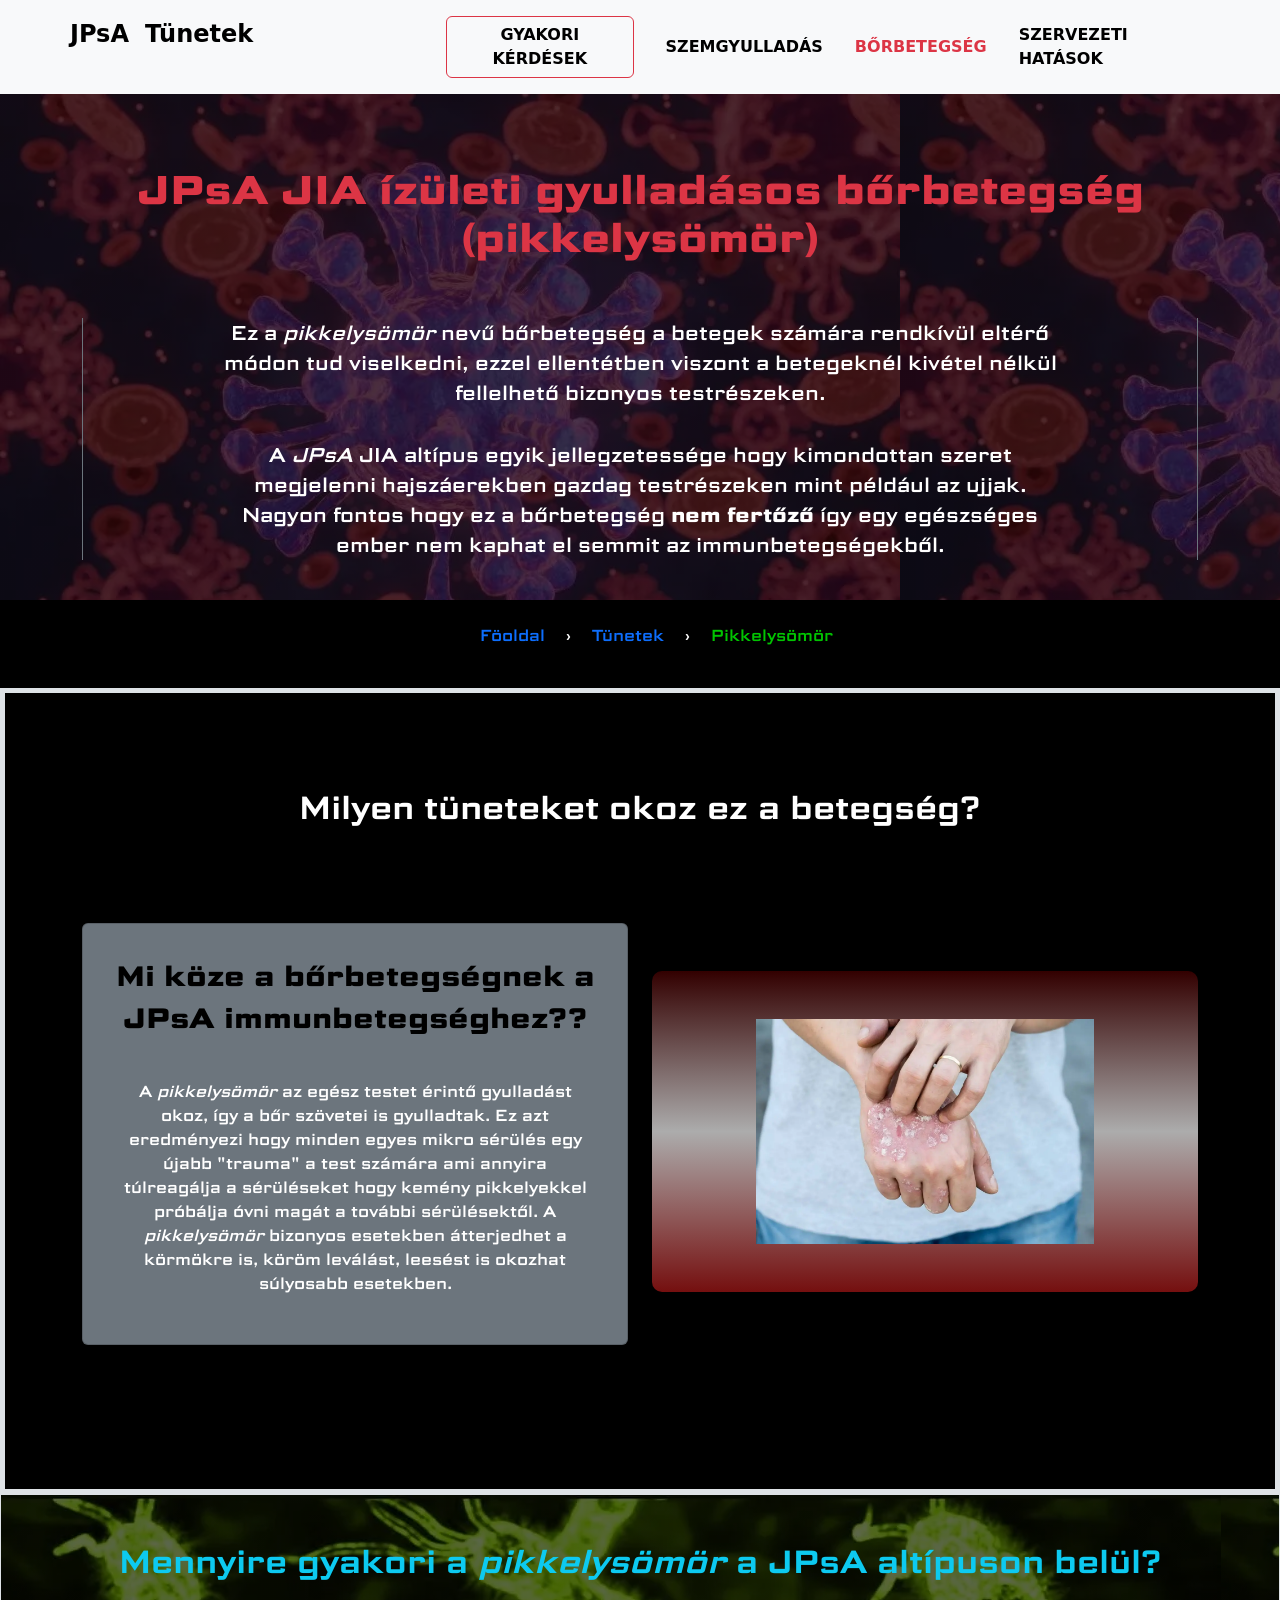
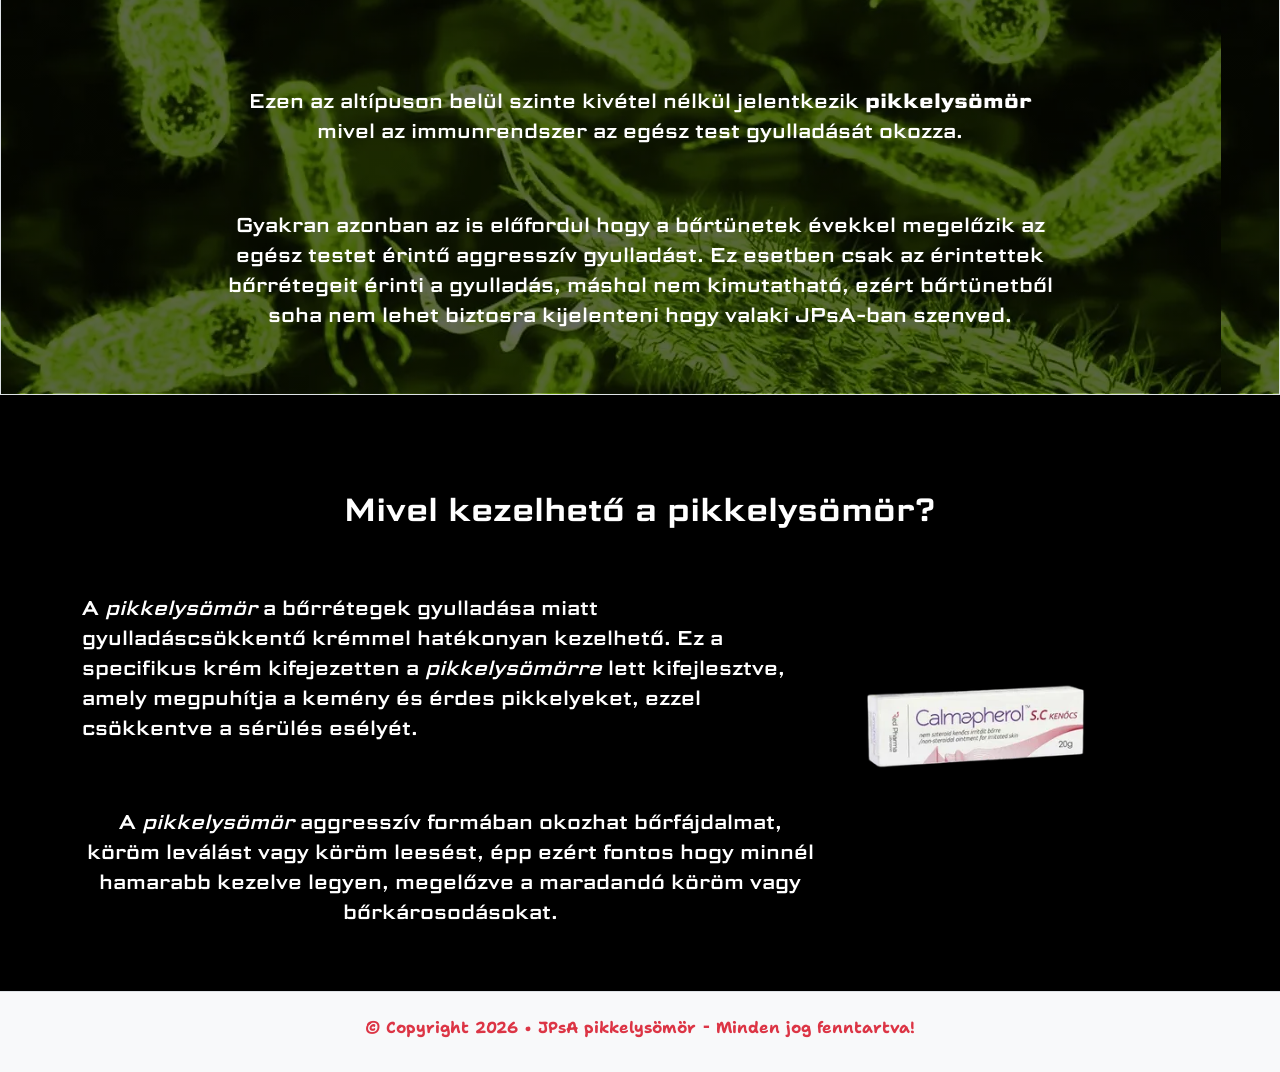
<file: pikkelysomor.html>
<!DOCTYPE html>
<html lang="hu">

<head>
    <meta charset="UTF-8">
    <meta name="viewport" content="width=device-width, initial-scale=1.0">
    <meta name="description"
        content="Létezik nem fertőző bőrbetegség? A pikkelysömör a tökéletes válasz erre. Ezen az oldalon mindent megtudhatsz róla!">

    <meta name="robots" content="index, follow, max-image-preview:large, max-snippet:-1, max-video-preview:-1">

    <link rel="canonical" href="https://www.jpsaimmungetegseg.hu/pikkelysomor">
    <link rel="stylesheet" href="css/bootstrap.min.css">
    <link rel="stylesheet" href="css/style.css">
    <link rel="stylesheet" href="css/mobile.css">

    <meta name="modified_time" content="2026-11-28T16:18">

    <meta name="twitter:card" content="summary_image_large">
    <meta name="twitter:title" content="JPsA pikkelysömör | JPsA immunbetegség">
    <meta name="twitter:site" content="@jpsaimmungetegseg">
    <meta name="twitter:description" content="">

    <meta property="og:title" content="JPsA pikkelysömör | JPsA immunbetegség">
    <meta property="og:url" content="https://www.jpsaimmungetegseg.hu/pikkelysomor">
    <meta property="og:description"
        content="Létezik nem fertőző bőrbetegség? A pikkelysömör a tökéletes válasz erre. Ezen az oldalon mindent megtudhatsz róla!">
    <meta property="og:image" content="">
    <meta property="og:type" content="website">
    <meta property="og:site_name" content="JPsA pikkelysömör | JPsA immunbetegség">

    <title>JPsA pikkelysömör | JPsA immunbetegség</title>
</head>

<body>
    <header class="bg-light">
        <nav>
            <div class="container py-3">
                <div class="row">
                    <ul class="nav">
                        <div class="col-12 col-lg-4 d-flex">
                            <li class="nav-item fs-4"><a href="/"><strong>JPsA</strong></a>
                            </li>
                            <li class="nav-item ms-3 fs-4"><a href="tunetek.html"><strong>Tünetek</strong></a></li>
                        </div>
                        <div class="col-12 col-lg-8 d-flex align-items-center almenuk">
                            <li class="nav-item btn btn-outline-danger text-black me-3"><a class="text-uppercase"
                                    href="gyik.html"><strong>gyakori kérdések</strong></a></li>
                            <li class="nav-item mx-3"><a class="text-uppercase"
                                    href="uveitis.html"><strong>szemgyulladás</strong></a></li>
                            <li class="nav-item mx-3"><a class="text-uppercase text-danger"
                                    href="pikkelysomor.html"><strong>bőrbetegség</strong></a></li>
                            <li class="nav-item ms-3"><a class="text-uppercase"
                                    href="idegrendszeri-hatasok.html"><strong>szervezeti
                                        hatások</strong></a>
                            </li>
                        </div>
                    </ul>
                </div>
            </div>
        </nav>
    </header>
    <main class="bg-black text-white">
        <section class="hero-section">
            <div class="container text-center py-4">
                <h1 class="text-danger py-5"><strong>JPsA JIA ízületi gyulladásos bőrbetegség (pikkelysömör)</strong>
                </h1>
                <div class="border-secondary border-start border-end">
                    <p class="w-75 mx-auto fs-5 pb-3">Ez a <em>pikkelysömör</em> nevű bőrbetegség a betegek számára
                        rendkívül
                        eltérő módon tud viselkedni, ezzel ellentétben viszont a betegeknél kivétel nélkül fellelhető
                        bizonyos testrészeken.</p>
                    <p class="w-75 mx-auto fs-5">A <em>JPsA</em> JIA altípus egyik jellegzetessége hogy kimondottan
                        szeret
                        megjelenni hajszáerekben gazdag testrészeken mint például az ujjak. Nagyon fontos hogy ez a
                        bőrbetegség <strong>nem fertőző</strong> így egy egészséges ember nem kaphat el semmit az
                        immunbetegségekből.
                    </p>
                </div>

            </div>
        </section>
        <section class="py-4">
            <ol class="breadcrumbs text-center" itemscope itemtype="https://schema.org/BreadcrumbList">
                <li class="me-3" itemprop="itemListElement" itemscope itemtype="https://schema.org/ListItem">
                    <a itemprop="item" href="https://www.jpsaimmungetegseg.hu/">
                        <span itemprop="name">Föoldal</span></a>
                    <meta itemprop="position" content="1" />
                </li>
                ›
                <li class="mx-3" itemprop="itemListElement" itemscope itemtype="https://schema.org/ListItem">
                    <a itemscope itemtype="https://schema.org/WebPage" itemprop="item"
                        itemid="https://www.jpsaimmungetegseg.hu/tunetek"
                        href="https://www.jpsaimmungetegseg.hu/tunetek">
                        <span itemprop="name">Tünetek</span></a>
                    <meta itemprop="position" content="2" />
                </li>
                ›
                <li class="ms-3" itemprop="itemListElement" itemscope itemtype="https://schema.org/ListItem">
                    <span itemprop="name">Pikkelysömör</span>
                    <meta itemprop="position" content="3" />
                </li>
            </ol>
        </section>
        <section class="border border-5 border-top border-bottom py-4">
            <div class="container py-4">
                <h2 class="py-5 text-center">Milyen tüneteket okoz ez a betegség?</h2>
                <div class="row pb-5 my-5">
                    <div class="col-12 col-lg-6">
                        <div class="card d-flex p-3 bg-secondary text-white">
                            <div class="card-title fs-3 text-center text-black py-3"><strong>Mi köze a bőrbetegségnek a
                                    JPsA immunbetegséghez??</strong></div>
                            <div class="card-body">
                                <p class="text-center mx-auto">A <em>pikkelysömör</em> az egész testet érintő gyulladást
                                    okoz, így a
                                    bőr szövetei is gyulladtak. Ez azt eredményezi hogy minden egyes mikro sérülés egy
                                    újabb "trauma" a test számára ami annyira túlreagálja a sérüléseket hogy kemény
                                    pikkelyekkel próbálja óvni magát a további sérülésektől. A <em>pikkelysömör</em>
                                    bizonyos esetekben átterjedhet a körmökre is, köröm leválást, leesést is okozhat
                                    súlyosabb esetekben.</p>
                            </div>
                        </div>
                    </div>
                    <div class="col-12 col-lg-6">
                        <p class="p-5 pikkelysomor-img text-center mt-5"><img class="w-75" src="img/pikkelysomor.webp"
                                alt="JPsA pikkelysömör" title="JPsA immunbetegség"></p>
                    </div>
                </div>
            </div>
        </section>
        <section class="bg-microbe border border-bottom">
            <div class="container py-5 text-center">
                <h2 class="fs-2 pb-5 text-info">Mennyire gyakori a <em>pikkelysömör</em> a JPsA altípuson belül?</h2>
                <p class="w-75 mx-auto fs-5 py-5">Ezen az altípuson belül szinte kivétel nélkül jelentkezik
                    <strong>pikkelysömör</strong> mivel az immunrendszer az egész test gyulladását okozza.
                </p>
                <p class="w-75 mx-auto fs-5">Gyakran azonban az is előfordul hogy a bőrtünetek évekkel megelőzik az
                    egész testet érintő aggresszív gyulladást. Ez esetben csak az érintettek bőrrétegeit érinti a
                    gyulladás, máshol nem kimutatható, ezért bőrtünetből soha nem lehet biztosra kijelenteni hogy valaki
                    JPsA-ban szenved.</p>
            </div>
        </section>
        <section>
            <div class="container py-5">
                <h2 class="text-center mt-5 mb-3">Mivel kezelhető a pikkelysömör?</h2>
                <div class="row">
                    <div class="col-12 col-lg-8">
                        <p class="fs-5 py-5">A <em>pikkelysömör</em> a bőrrétegek gyulladása miatt gyulladáscsökkentő
                            krémmel hatékonyan kezelhető. Ez a specifikus krém kifejezetten a <em>pikkelysömörre</em>
                            lett
                            kifejlesztve, amely megpuhítja a kemény és érdes pikkelyeket, ezzel csökkentve a sérülés
                            esélyét.</p>
                        <p class="fs-5 text-center">A <em>pikkelysömör</em> aggresszív formában okozhat bőrfájdalmat,
                            köröm leválást vagy köröm leesést, épp ezért fontos hogy minnél hamarabb kezelve legyen,
                            megelőzve a maradandó köröm vagy bőrkárosodásokat.</p>
                    </div>
                    <div class="col-12 col-lg-4">
                        <p class="my-5"><img class="w-75" src="img/pikkelysomor-kenocs.webp"
                                alt="JPsA pikkelyeksömör kenőcs" title="JPsA pikkelyeksömör kenőcs"></p>
                    </div>
                </div>
            </div>
        </section>
    </main>
    <footer class="bg-light border-top py-3">
        <div class="container">
            <p class="text-center text-danger pt-2"><strong>&copy; Copyright 2026 &bull; JPsA pikkelysömör &hybull;
                    Minden jog fenntartva!</strong>
            </p>
        </div>
    </footer>
</body>

</html>
</file>
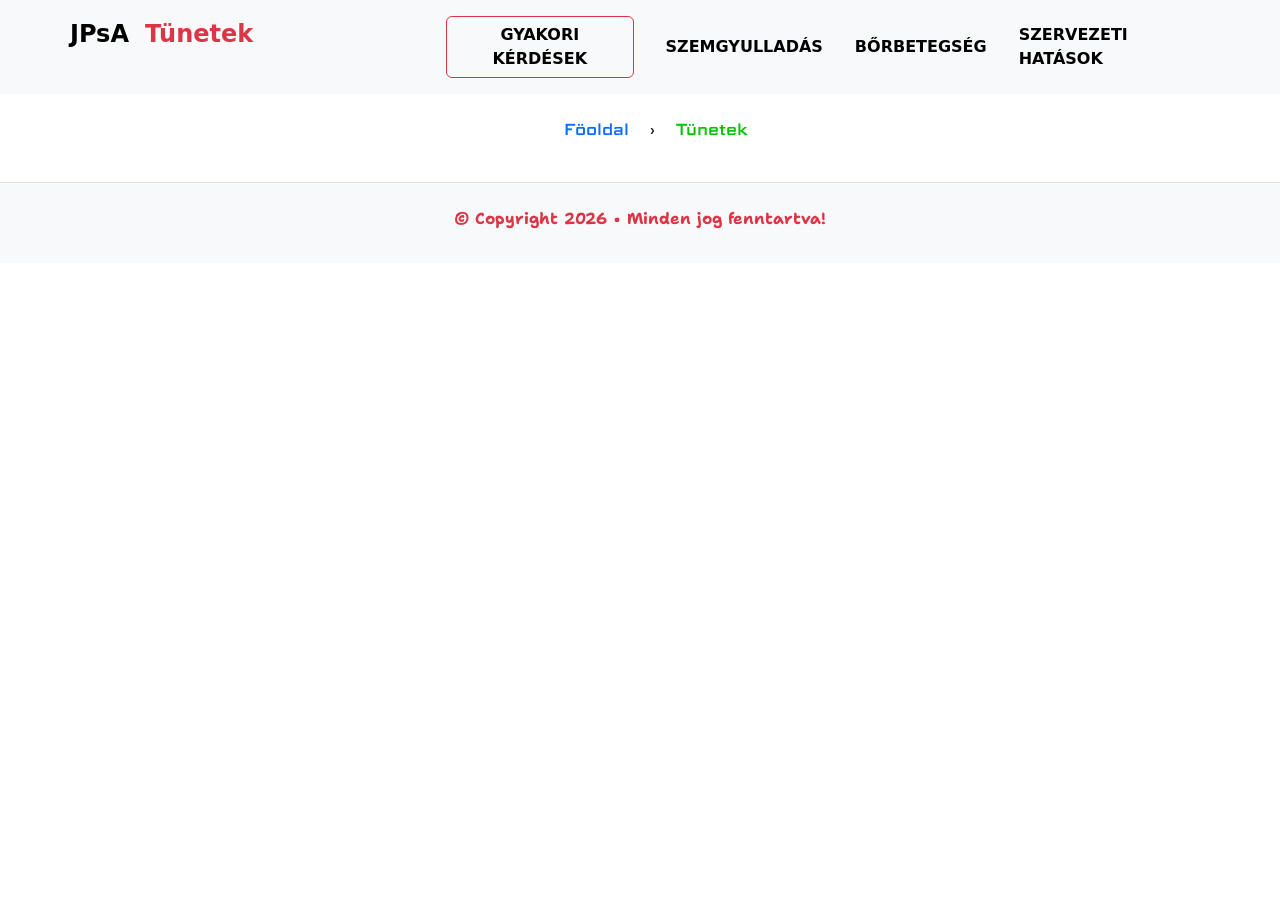
<file: tunetek.html>
<!DOCTYPE html>
<html lang="hu">

<head>
    <meta charset="UTF-8">
    <meta name="viewport" content="width=device-width, initial-scale=1.0">
    <meta name="description" content="">

    <meta name="robots" content="index, follow, max-image-preview:large, max-snippet:-1, max-video-preview:-1">

    <link rel="canonical" href="https://www.jpsaimmungetegseg.hu/tunetek">
    <link rel="stylesheet" href="css/bootstrap.min.css">
    <link rel="stylesheet" href="css/style.css">
    <link rel="stylesheet" href="css/mobile.css">

    <meta name="modified_time" content="2026-11-28T15:56">

    <meta name="twitter:card" content="summary_image_large">
    <meta name="twitter:title" content="JPsA tünetek | JPsA immunbetegség">
    <meta name="twitter:site" content="@jpsaimmungetegseg">
    <meta name="twitter:description" content="">

    <meta property="og:title" content="JPsA tünetek | JPsA immunbetegség">
    <meta property="og:url" content="https://www.jpsaimmungetegseg.hu/tunetek">
    <meta property="og:description" content="">
    <meta property="og:image" content="">
    <meta property="og:type" content="website">
    <meta property="og:site_name" content="JPsA tünetek | JPsA immunbetegség">

    <title>JPsA tünetek | JPsA immunbetegség</title>
</head>

<body>
    <header class="bg-light">
        <nav>
            <div class="container py-3">
                <div class="row">
                    <ul class="nav">
                        <div class="col-12 col-lg-4 d-flex">
                            <li class="nav-item fs-4"><a href="/"><strong>JPsA</strong></a>
                            </li>
                            <li class="nav-item ms-3 fs-4"><a class="text-danger" href="tunetek.html"><strong>Tünetek</strong></a></li>
                        </div>
                        <div class="col-12 col-lg-8 d-flex align-items-center almenuk">
                            <li class="nav-item btn btn-outline-danger text-black me-3"><a class="text-uppercase"
                                    href="gyik.html"><strong>gyakori kérdések</strong></a></li>
                            <li class="nav-item mx-3"><a class="text-uppercase"
                                    href="uveitis.html"><strong>szemgyulladás</strong></a></li>
                            <li class="nav-item mx-3"><a class="text-uppercase"
                                    href="pikkelysomor.html"><strong>bőrbetegség</strong></a></li>
                            <li class="nav-item ms-3"><a class="text-uppercase" href="idegrendszeri-hatasok.html"><strong>szervezeti
                                        hatások</strong></a>
                            </li>
                        </div>
                    </ul>
                </div>
            </div>
        </nav>
    </header>
    <main>      
        <section class="py-4">
            <ol class="breadcrumbs text-center" itemscope itemtype="https://schema.org/BreadcrumbList">
                <li class="me-3" itemprop="itemListElement" itemscope itemtype="https://schema.org/ListItem">
                    <a itemprop="item" href="https://www.jpsaimmungetegseg.hu/">
                        <span itemprop="name">Föoldal</span></a>
                    <meta itemprop="position" content="1" />
                </li>
                ›
                <li class="ms-3" itemprop="itemListElement" itemscope itemtype="https://schema.org/ListItem">
                    <span itemprop="name">Tünetek</span>
                    <meta itemprop="position" content="2" />
                </li>
            </ol>
        </section>
    </main>
    <footer class="bg-light border-top py-3">
        <div class="container">
            <p class="text-center text-danger pt-2"><strong>&copy; Copyright 2026 &bull; Minden jog fenntartva!</strong>
            </p>
        </div>
    </footer>
</body>

</html>
</file>
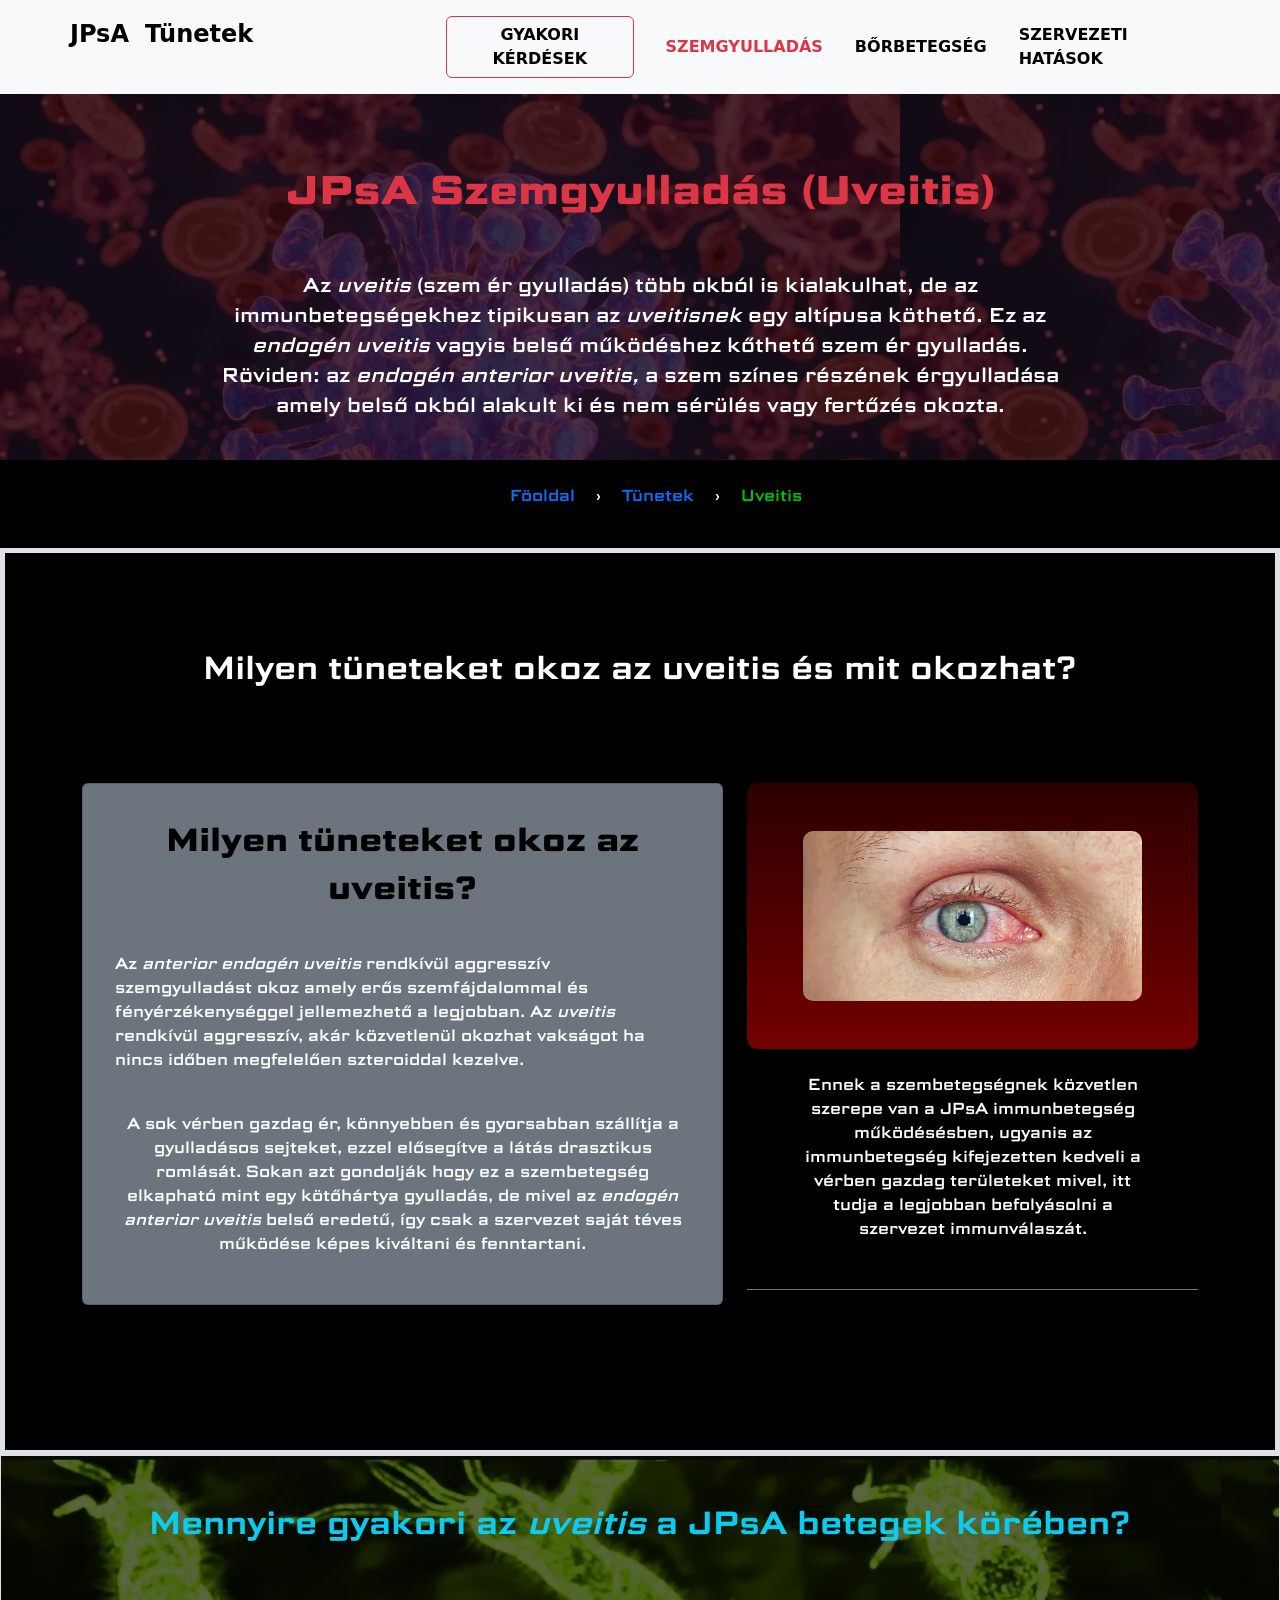
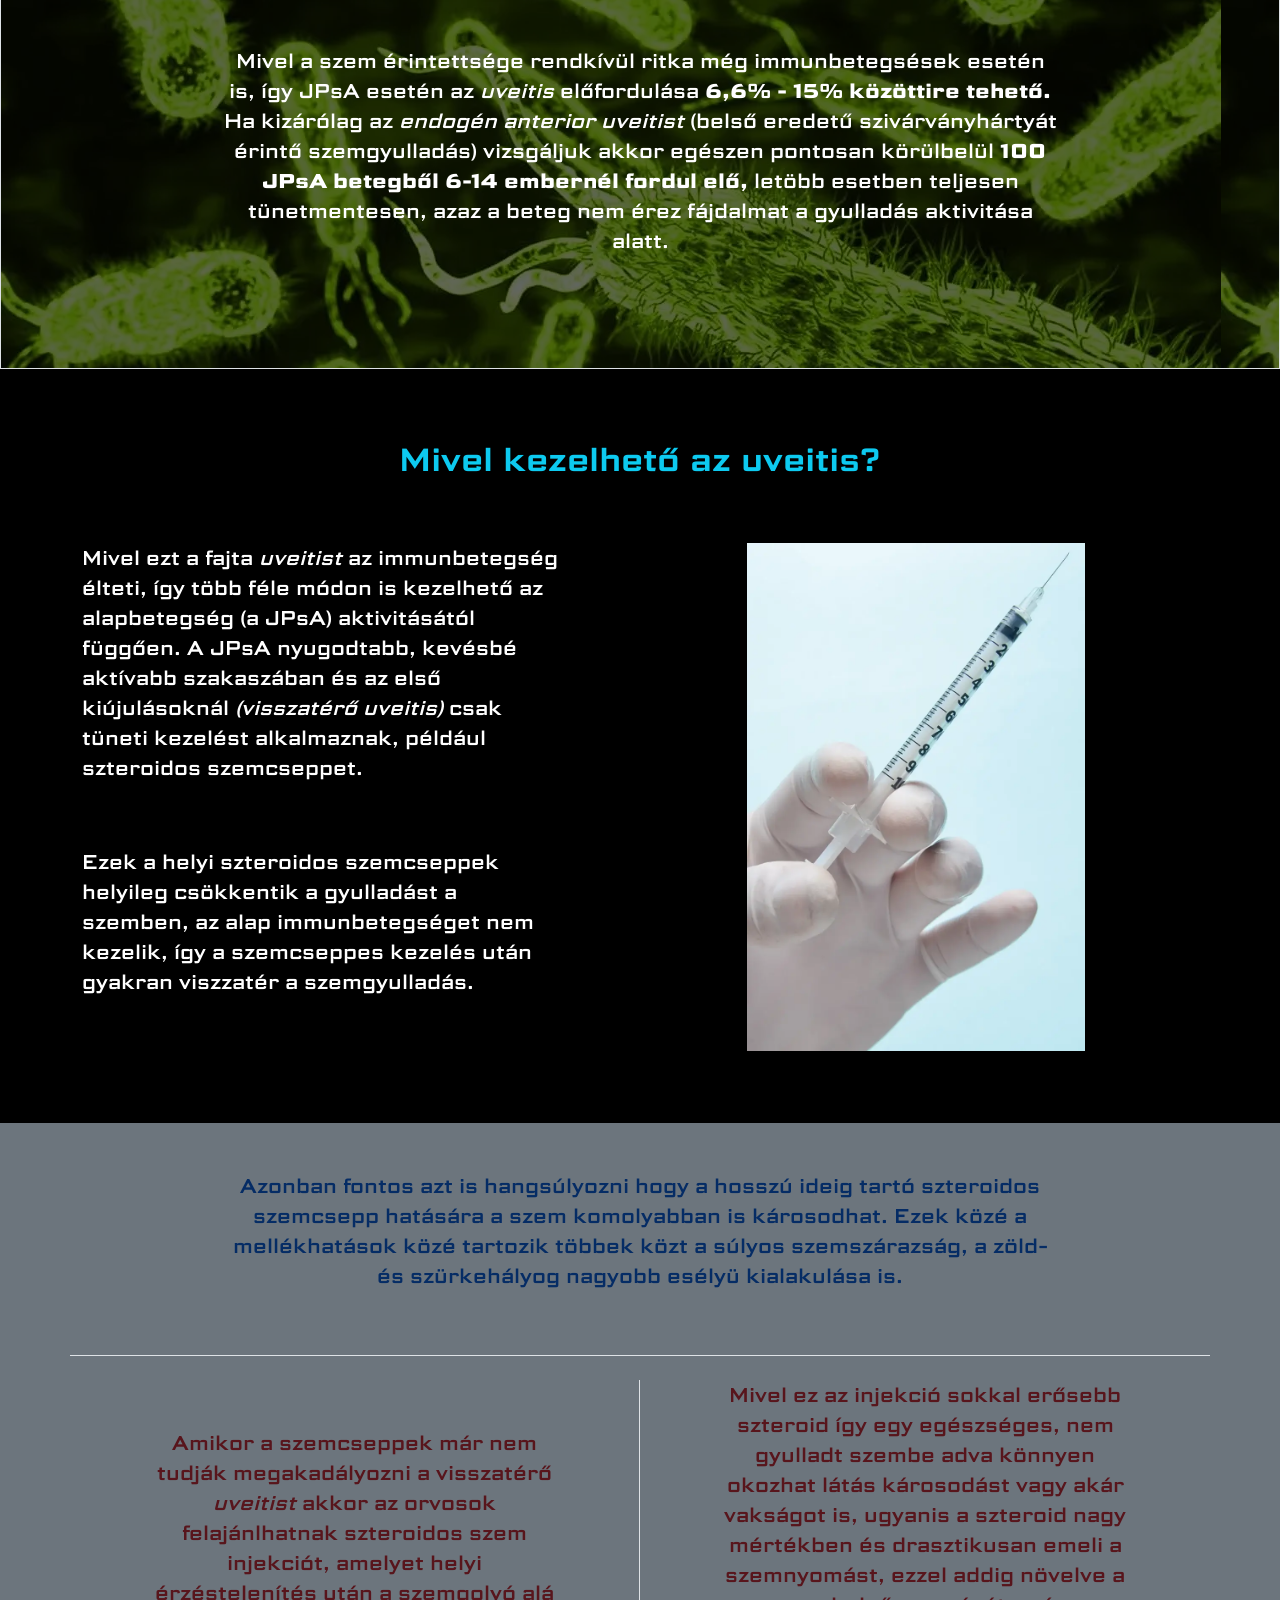
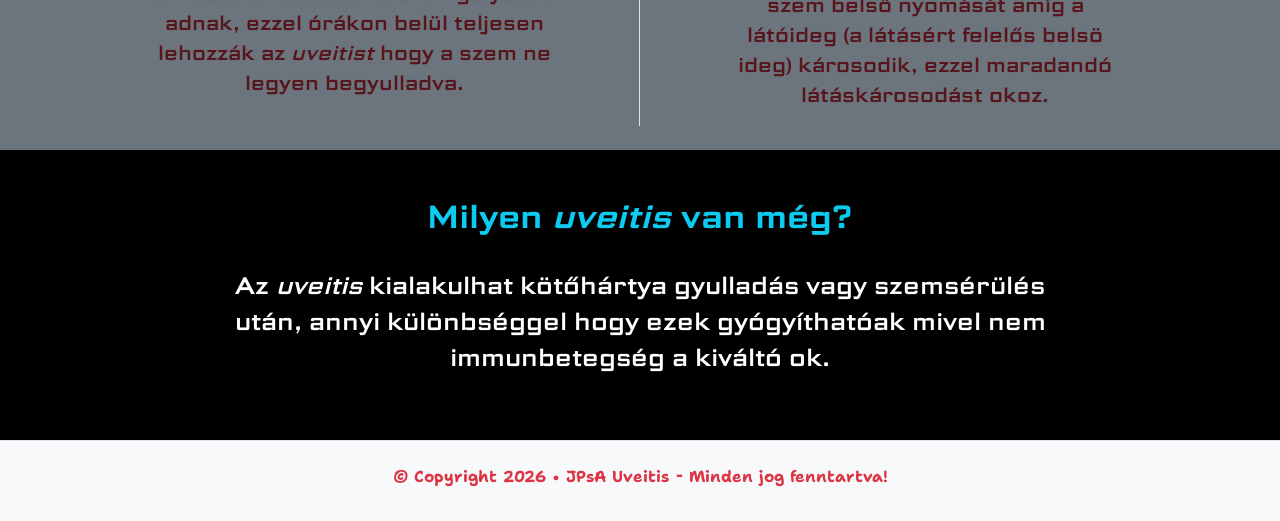
<file: uveitis.html>
<!DOCTYPE html>
<html lang="hu">

<head>
    <meta charset="UTF-8">
    <meta name="viewport" content="width=device-width, initial-scale=1.0">
    <meta name="description"
        content="Uveitis szemgyulladás?? Mi is ez pontosan és milyen tünetekkel jár?? Ezen az oldalon felfedezheted.">

    <meta name="robots" content="index, follow, max-image-preview:large, max-snippet:-1, max-video-preview:-1">

    <link rel="canonical" href="https://www.jpsaimmungetegseg.hu/uveitis">
    <link rel="stylesheet" href="css/bootstrap.min.css">
    <link rel="stylesheet" href="css/style.css">
    <link rel="stylesheet" href="css/mobile.css">

    <meta name="modified_time" content="2026-11-28T16:25">

    <meta name="twitter:card" content="summary_image_large">
    <meta name="twitter:title" content="JPsA Uveitis | JPsA immunbetegség">
    <meta name="twitter:site" content="@jpsaimmungetegseg">
    <meta name="twitter:description" content="">

    <meta property="og:title" content="JPsA Uveitis | JPsA immunbetegség">
    <meta property="og:url" content="https://www.jpsaimmungetegseg.hu/uveitis">
    <meta property="og:description"
        content="Uveitis szemgyulladás?? Mi is ez pontosan és milyen tünetekkel jár?? Ezen az oldalon felfedezheted.">
    <meta property="og:image" content="">
    <meta property="og:type" content="website">
    <meta property="og:site_name" content="JPsA Uveitis | JPsA immunbetegség">

    <title>JPsA Uveitis | JPsA immunbetegség</title>
</head>

<body>
    <header class="bg-light">
        <nav>
            <div class="container py-3">
                <div class="row">
                    <ul class="nav">
                        <div class="col-12 col-lg-4 d-flex">
                            <li class="nav-item fs-4"><a href="/"><strong>JPsA</strong></a>
                            </li>
                            <li class="nav-item ms-3 fs-4"><a href="tunetek.html"><strong>Tünetek</strong></a></li>
                        </div>
                        <div class="col-12 col-lg-8 d-flex align-items-center almenuk">
                            <li class="nav-item btn btn-outline-danger text-black me-3"><a class="text-uppercase"
                                    href="gyik.html"><strong>gyakori kérdések</strong></a></li>
                            <li class="nav-item mx-3"><a class="text-uppercase text-danger"
                                    href="uveitis.html"><strong>szemgyulladás</strong></a></li>
                            <li class="nav-item mx-3"><a class="text-uppercase"
                                    href="pikkelysomor.html"><strong>bőrbetegség</strong></a></li>
                            <li class="nav-item ms-3"><a class="text-uppercase" href="idegrendszeri-hatasok.html"><strong>szervezeti
                                        hatások</strong></a>
                            </li>
                        </div>
                    </ul>
                </div>
            </div>
        </nav>
    </header>
    <main class="bg-black text-white">
        <section class="hero-section">
            <div class="container text-center py-4">
                <h1 class="text-danger py-5"><strong>JPsA Szemgyulladás (Uveitis)</strong>
                </h1>
                <p class="w-75 mx-auto fs-5">Az <em>uveitis</em> (szem ér gyulladás) több okból is kialakulhat, de az
                    immunbetegségekhez tipikusan az <em>uveitisnek</em> egy altípusa köthető. Ez az <em>endogén
                        uveitis</em> vagyis belső működéshez kőthető szem ér gyulladás. Röviden: az <em>endogén anterior
                        uveitis,</em> a szem színes részének érgyulladása amely belső okból alakult ki és nem
                    sérülés vagy fertőzés okozta.
                </p>
            </div>
        </section>
        <section class="py-4">
            <ol class="breadcrumbs text-center" itemscope itemtype="https://schema.org/BreadcrumbList">
                <li class="me-3" itemprop="itemListElement" itemscope itemtype="https://schema.org/ListItem">
                    <a itemprop="item" href="https://www.jpsaimmungetegseg.hu/">
                        <span itemprop="name">Föoldal</span></a>
                    <meta itemprop="position" content="1" />
                </li>
                ›
                <li class="mx-3" itemprop="itemListElement" itemscope itemtype="https://schema.org/ListItem">
                    <a itemscope itemtype="https://schema.org/WebPage" itemprop="item"
                        itemid="https://www.jpsaimmungetegseg.hu/tunetek"
                        href="https://www.jpsaimmungetegseg.hu/tunetek">
                        <span itemprop="name">Tünetek</span></a>
                    <meta itemprop="position" content="2" />
                </li>
                ›
                <li class="ms-3" itemprop="itemListElement" itemscope itemtype="https://schema.org/ListItem">
                    <span itemprop="name">Uveitis</span>
                    <meta itemprop="position" content="3" />
                </li>
            </ol>
        </section>
        <section class="border border-5 border-top border-bottom py-4">
            <div class="container py-4">
                <h2 class="py-5 text-center">Milyen tüneteket okoz az uveitis és mit okozhat?</h2>
                <div class="row pb-5 my-5">
                    <div class="col-12 col-lg-7">
                        <div class="card d-flex p-3 bg-secondary text-white">
                            <div class="card-title fs-2 text-center text-black py-3"><strong>Milyen tüneteket okoz az
                                    uveitis?</strong></div>
                            <div class="card-body">
                                <p class="pb-4">Az <em>anterior endogén uveitis</em> rendkívül aggresszív szemgyulladást
                                    okoz amely erős szemfájdalommal és fényérzékenységgel jellemezhető a legjobban. Az
                                    <em>uveitis</em> rendkívül aggresszív, akár közvetlenül okozhat vakságot ha nincs időben
                                    megfelelően szteroiddal kezelve.
                                </p>

                                <p class="text-center">A sok vérben gazdag ér, könnyebben és gyorsabban szállítja
                                    a gyulladásos sejteket, ezzel elősegítve a látás drasztikus romlását. Sokan azt
                                    gondolják hogy ez a szembetegség elkapható mint egy kötőhártya gyulladás, de mivel
                                    az <em>endogén anterior uveitis</em> belső eredetű, így csak a szervezet saját téves
                                    működése képes kiváltani és fenntartani.</p>
                            </div>
                        </div>
                    </div>
                    <div class="col-12 col-lg-5">
                        <p class="text-center py-5 m-0 uveitis-img"><img class="w-75" src="img/uveitis.webp"
                                alt="JPsA Uveitis injekció" title="JPsA Uveitis"></p>
                        <p class="border-bottom border-secondary p-5 pt-4 text-center">Ennek a szembetegségnek közvetlen
                            szerepe van 
                            a JPsA immunbetegség működésésben, ugyanis az immunbetegség kifejezetten
                            kedveli a vérben gazdag területeket mivel, itt tudja a legjobban befolyásolni a
                            szervezet immunválaszát.</p>
                    </div>
                </div>
            </div>
        </section>
        <section class="bg-microbe border border-bottom">
            <div class="container py-5 text-center">
                <h2 class="fs-2 pb-5 text-info">Mennyire gyakori az <em>uveitis</em> a JPsA betegek körében?</h2>
                <p class="w-75 mx-auto fs-5 py-5">Mivel a szem érintettsége rendkívül ritka még immunbetegsések esetén
                    is, így JPsA esetén az <em>uveitis</em> előfordulása <strong>6,6% - 15% közöttire tehető.</strong>
                    Ha kizárólag az <em>endogén anterior uveitist</em> (belső eredetű szivárványhártyát érintő
                    szemgyulladás)
                    vizsgáljuk akkor egészen pontosan körülbelül <strong>100 JPsA betegből 6-14 embernél fordul
                        elő,</strong> letöbb esetben teljesen tünetmentesen, azaz a beteg nem érez fájdalmat a gyulladás
                    aktivitása alatt.</p>
            </div>
        </section>
        <section>
            <div class="container py-4">
                <h2 class="text-center mt-5 mb-3 text-info">Mivel kezelhető az uveitis?</h2>
                <div class="row">
                    <div class="col-12 col-lg-7">
                        <p class="w-75 fs-5 py-5">Mivel ezt a fajta <em>uveitist</em> az immunbetegség élteti, így több
                            féle módon is kezelhető az alapbetegség (a JPsA) aktivitásától függően. A JPsA nyugodtabb,
                            kevésbé aktívabb szakaszában és az első kiújulásoknál <em>(visszatérő uveitis)</em> csak
                            tüneti kezelést alkalmaznak, például szteroidos szemcseppet.</p>
                        <p class="w-75 fs-5">Ezek a helyi szteroidos
                            szemcseppek helyileg csökkentik a gyulladást a szemben, az alap immunbetegséget nem kezelik,
                            így a szemcseppes kezelés után gyakran viszzatér a szemgyulladás.</p>
                    </div>
                    <div class="col-12 col-lg-5">
                        <p class="my-5"><img class="w-75" src="img/szteroid-injekcio.webp" alt="JPsA szteroid injekció"
                                title="JPsA Uveitis"></p>
                    </div>
                </div>
            </div>
        </section>
        <section class="bg-secondary pt-5">
            <div class="container text-center">
                <p class="w-75 fs-5 mx-auto pb-5 text-primary-emphasis">Azonban fontos azt is hangsúlyozni hogy a hosszú
                    ideig tartó szteroidos
                    szemcsepp hatására a szem komolyabban is károsodhat. Ezek közé a mellékhatások közé tartozik
                    többek
                    közt a súlyos szemszárazság, a zöld- és szürkehályog nagyobb esélyü kialakulása is.</p>
                <div class="row border-top py-4">
                    <div class="col-12 col-lg-6 border-end">
                        <p class="mt-5 w-75 mx-auto fs-5 text-danger-emphasis">Amikor a szemcseppek már nem tudják
                            megakadályozni a visszatérő
                            <em>uveitist</em> akkor az orvosok felajánlhatnak szteroidos szem injekciót, amelyet
                            helyi
                            érzéstelenítés után a szemgolyó alá adnak, ezzel órákon belül teljesen lehozzák az
                            <em>uveitist</em> hogy a szem ne legyen begyulladva.
                        </p>
                    </div>
                    <div class="col-12 col-lg-6">
                        <p class="w-75 mx-auto fs-5 text-danger-emphasis">Mivel ez az injekció sokkal erősebb szteroid
                            így egy
                            egészséges, nem gyulladt szembe adva könnyen okozhat látás károsodást vagy akár vakságot
                            is, ugyanis a szteroid nagy mértékben és drasztikusan
                            emeli a szemnyomást, ezzel addig növelve a
                            szem belső nyomását amíg a látóideg (a látásért felelős belsö ideg) károsodik, ezzel
                            maradandó látáskárosodást okoz.</p>
                    </div>
                </div>
            </div>
        </section>
        <section>
            <div class="container py-5">
                <h2 class="text-info pb-4 text-center">Milyen <em>uveitis</em> van még?</h2>
                <p class="w-75 text-center mx-auto fs-4">Az <em>uveitis</em> kialakulhat kötőhártya gyulladás vagy
                    szemsérülés után,
                    annyi különbséggel hogy ezek gyógyíthatóak mivel nem immunbetegség a kiváltó ok.</p>
            </div>
        </section>
    </main>
    <footer class="bg-light border-top py-3">
        <div class="container">
            <p class="text-center text-danger pt-2"><strong>&copy; Copyright 2026 &bull; JPsA Uveitis &hybull; Minden
                    jog fenntartva!</strong>
            </p>
        </div>
    </footer>
</body>

</html>
</file>
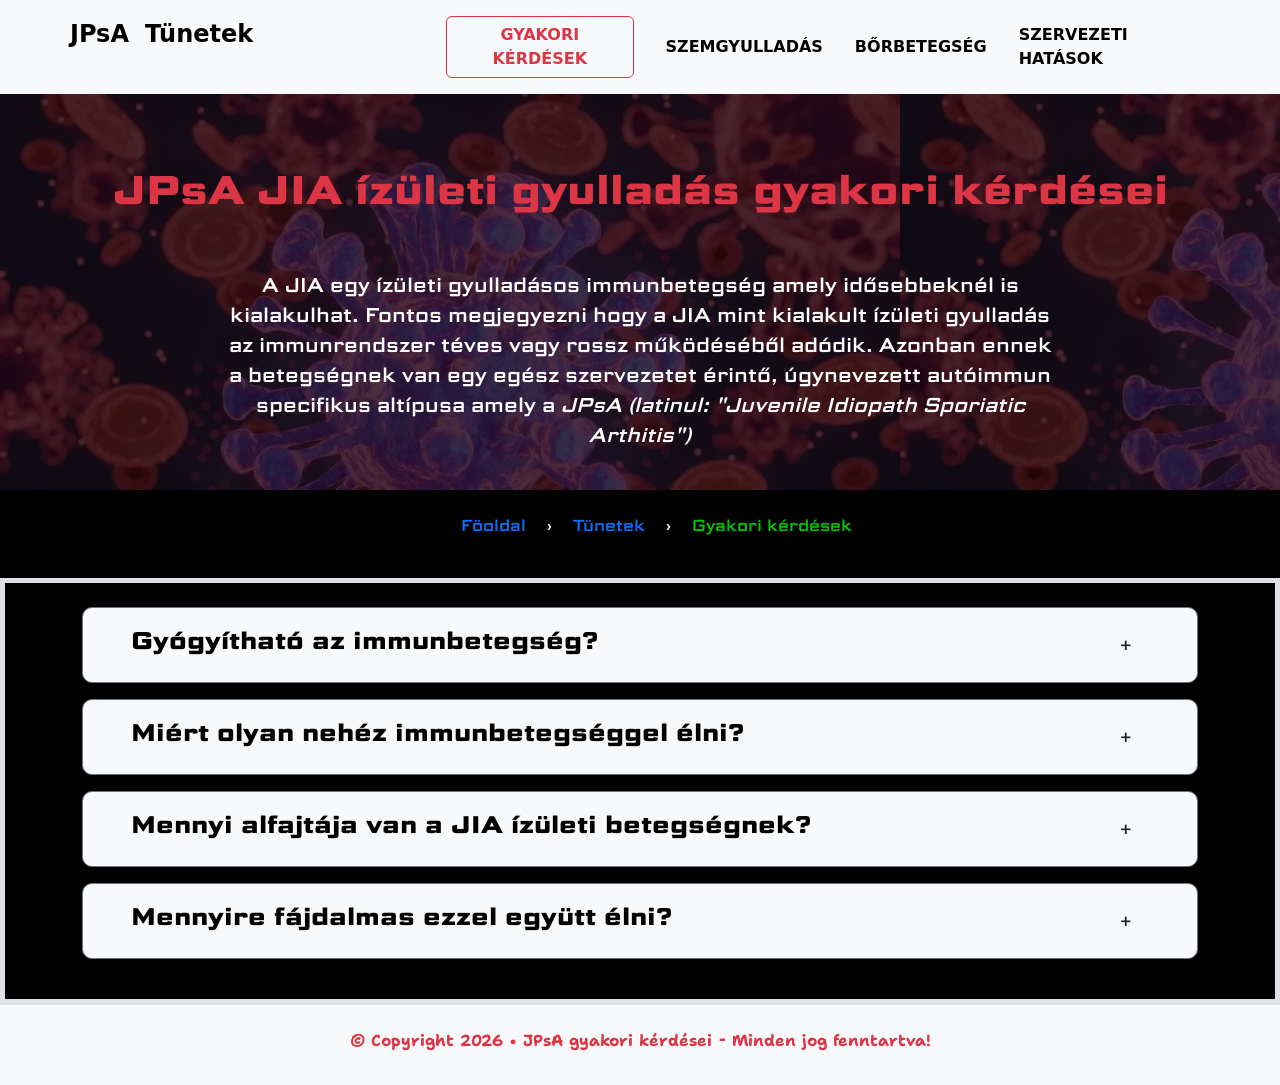
<file: sajat_projekt/gyik.html>
<!DOCTYPE html>
<html lang="hu">

<head>
    <meta charset="UTF-8">
    <meta name="viewport" content="width=device-width, initial-scale=1.0">
    <meta name="description" content="">

    <meta name="robots" content="index, follow, max-image-preview:large, max-snippet:-1, max-video-preview:-1">

    <link rel="canonical" href="https://www.jpsaimmungetegseg.hu/gyik">
    <link rel="stylesheet" href="css/bootstrap.min.css">
    <link rel="stylesheet" href="css/style.css">

    <meta name="modified_time" content="2026-11-22T15:14">

    <meta name="twitter:card" content="summary_image_large">
    <meta name="twitter:title" content="JPsA gyakori kérdések | JPsA immunbetegség">
    <meta name="twitter:site" content="@jpsaimmungetegseg">

    <meta property="og:title" content="JPsA gyakori kérdések | JPsA immunbetegség">
    <meta property="og:url" content="https://www.jpsaimmungetegseg.hu/gyik">
    <meta property="og:description" content="">
    <meta property="og:image" content="">
    <meta property="og:type" content="website">

    <script src="js/script.js" defer></script>

    <title>JPsA gyakori kérdések | JPsA immunbetegség</title>
</head>

<body>
    <header class="bg-light">
        <nav>
            <div class="container py-3">
                <div class="row">
                    <ul class="nav">
                        <div class="col-lg-4 d-flex">
                            <li class="nav-item fs-4"><a href="/"><strong>JPsA</strong></a>
                            </li>
                            <li class="nav-item ms-3 fs-4"><a href="tunetek.html"><strong>Tünetek</strong></a></li>
                        </div>
                        <div class="col-lg-8 d-flex align-items-center">
                            <li class="nav-item btn btn-outline-danger me-3"><a class="text-uppercase text-danger"
                                    href="gyik.html"><strong>gyakori kérdések</strong></a></li>
                            <li class="nav-item mx-3"><a class="text-uppercase"
                                    href="uveitis.html"><strong>szemgyulladás</strong></a></li>
                            <li class="nav-item mx-3"><a class="text-uppercase"
                                    href="pikkelysomor.html"><strong>bőrbetegség</strong></a></li>
                            <li class="nav-item ms-3"><a class="text-uppercase" href="idegrendszeri-hatasok.html"><strong>szervezeti
                                        hatások</strong></a>
                            </li>
                        </div>
                    </ul>
                </div>
            </div>
        </nav>
    </header>
    <main class="bg-light text-black">
        <section class="hero-section">
            <div class="container text-center text-white py-4">
                <h1 class="text-danger py-5"><strong>JPsA JIA ízületi gyulladás gyakori kérdései</strong>
                </h1>
                <p class="w-75 mx-auto fs-5">A JIA egy ízületi gyulladásos immunbetegség amely idősebbeknél is
                    kialakulhat. Fontos megjegyezni
                    hogy a
                    JIA mint kialakult ízületi gyulladás az immunrendszer téves vagy rossz működéséből adódik. Azonban
                    ennek
                    a betegségnek van egy egész szervezetet érintő, úgynevezett autóimmun specifikus altípusa amely a
                    <em>JPsA (latinul: "Juvenile Idiopath Sporiatic Arthitis")</em>
                </p>
            </div>
        </section>
        <section class="py-4 bg-black text-white">
            <ol class="breadcrumbs text-center" itemscope itemtype="https://schema.org/BreadcrumbList">
                <li class="me-3" itemprop="itemListElement" itemscope itemtype="https://schema.org/ListItem">
                    <a itemprop="item" href="https://www.jpsaimmungetegseg.hu/">
                        <span itemprop="name">Föoldal</span></a>
                    <meta itemprop="position" content="1" />
                </li>
                ›
                <li class="mx-3" itemprop="itemListElement" itemscope itemtype="https://schema.org/ListItem">
                    <a itemscope itemtype="https://schema.org/WebPage" itemprop="item"
                        itemid="https://www.jpsaimmungetegseg.hu/tunetek"
                        href="https://www.jpsaimmungetegseg.hu/tunetek">
                        <span itemprop="name">Tünetek</span></a>
                    <meta itemprop="position" content="2" />
                </li>
                ›
                <li class="ms-3" itemprop="itemListElement" itemscope itemtype="https://schema.org/ListItem">
                    <span itemprop="name">Gyakori kérdések</span>
                    <meta itemprop="position" content="3" />
                </li>
            </ol>
        </section>
        <section class="border border-5 border-top border-bottom py-4 bg-black">
            <div class="container">
                <article class="faq-card border border-secondary px-5 py-3 mb-3 bg-light">
                    <div class="d-flex justify-content-between align-items-center">
                        <h2 class="fs-4"><strong>Gyógyítható az immunbetegség?</strong></h2>
                        <button class="faq-btn btn py-2 px-3 rounded" aria-expanded="false">+</button>
                    </div>
                    <div class="faq-answer pt-3">
                        <p class="w-75">Mivel az immunbetegségeket az immunrendszer hibás működése okozza, ezek a
                            betegségek
                            gyógyíthatatlanok de terápiákkal kiválóan kontrollálhatók, amellyek javítják az érintettek
                            életminőségét. Az érintettek ettől nem gyógyul meg, de jelentősen javul a mindennapi életük.
                        </p>
                    </div>
                </article>
                <article class="faq-card border border-secondary px-5 py-3 mb-3 bg-light">
                    <div class="d-flex justify-content-between align-items-center">
                        <h2 class="fs-4"><strong>Miért olyan nehéz immunbetegséggel élni?</strong></h2>
                        <button class="faq-btn btn py-2 px-3 rounded" aria-expanded="false">+</button>
                    </div>
                    <div class="faq-answer pt-3">
                        <p class="w-75">Az immunbetegek szervezete folyamatos küzdelemben áll önmagával. Ez olyan érzés
                            mintha az
                            ember a mindennap 24 órájában maratont futna megállás nélkül, csak annyi különbséggel hogy
                            ennek sosincs vége és nem állhat meg.</p>
                    </div>
                </article>
                <article class="faq-card border border-secondary px-5 py-3 mb-3 bg-light">
                    <div class="d-flex justify-content-between align-items-center">
                        <h2 class="fs-4"><strong>Mennyi alfajtája van a JIA ízületi betegségnek?</strong></h2>
                        <button class="faq-btn btn py-2 px-3 rounded" aria-expanded="false">+</button>
                    </div>
                    <div class="faq-answer pt-3">
                        <div class="row py-3">
                            <div class="col-lg-6">
                                <p>Az egyik fajtába tartózó a gyógyítható <em>nem immunbetegségből adódó</em> ízületi
                                    gyulladás.
                                    Ez gyakran az idősebbeknél alakul ki és nagyon jól gyógyítható.</p>
                                <p>Összességében a betegségek rendkívül sok alfajtája van, ez az emberi test egyéni
                                    sejtjeinek köszönhető</p>
                            </div>
                            <div class="col-lg-6">
                                <p>A másik pedig az <em>immunbetegségből adódó</em> ízületi gyulladás. Ez
                                    gyakran már csecsemőkorban elkezdődik és öröklődéssel alakul ki. Ebben az esetben az
                                    érintett immunrendszerének terápiával kell megmondani hogy mikor és mit támadjon a
                                    testben.</p>
                            </div>
                        </div>
                    </div>
                </article>
                <article class="faq-card border border-secondary px-5 py-3 mb-3 bg-light">
                    <div class="d-flex justify-content-between align-items-center">
                        <h2 class="fs-4"><strong>Mennyire fájdalmas ezzel együtt élni?</strong></h2>
                        <button class="faq-btn btn py-2 px-3 rounded" aria-expanded="false">+</button>
                    </div>
                    <div class="faq-answer pt-3">
                        <p class="w-75 pe-4">A betegség önmagában nem okoz fájdalmat ha nincs a szervezetben aktív
                            gyulladás,
                            azonban sosem lehet előre megmondani hogy mikor lesz a szervezetben aktív gyulladás.
                            Mivel a betegség ebből kifolyólag nem kiszámítható, az érintettnek
                            folyton attól kell tartania
                            hogy mikor lesz épp ismét aggresszív gyulladás a szervezetében.</p>
                        <p class="ps-4">Szóval inkább a <em>kiszámíthatatlanság a legnagyobb ellenségük és nem a fájdalom.</em>
                        </p>
                    </div>
                </article>
            </div>
        </section>
    </main>
    <footer class="bg-light border-top py-3">
        <div class="container">
            <p class="text-center text-danger pt-2"><strong>&copy; Copyright 2026 &bull; JPsA gyakori kérdései &hybull;
                    Minden jog fenntartva!</strong></p>
        </div>
    </footer>
</body>

</html>
</file>
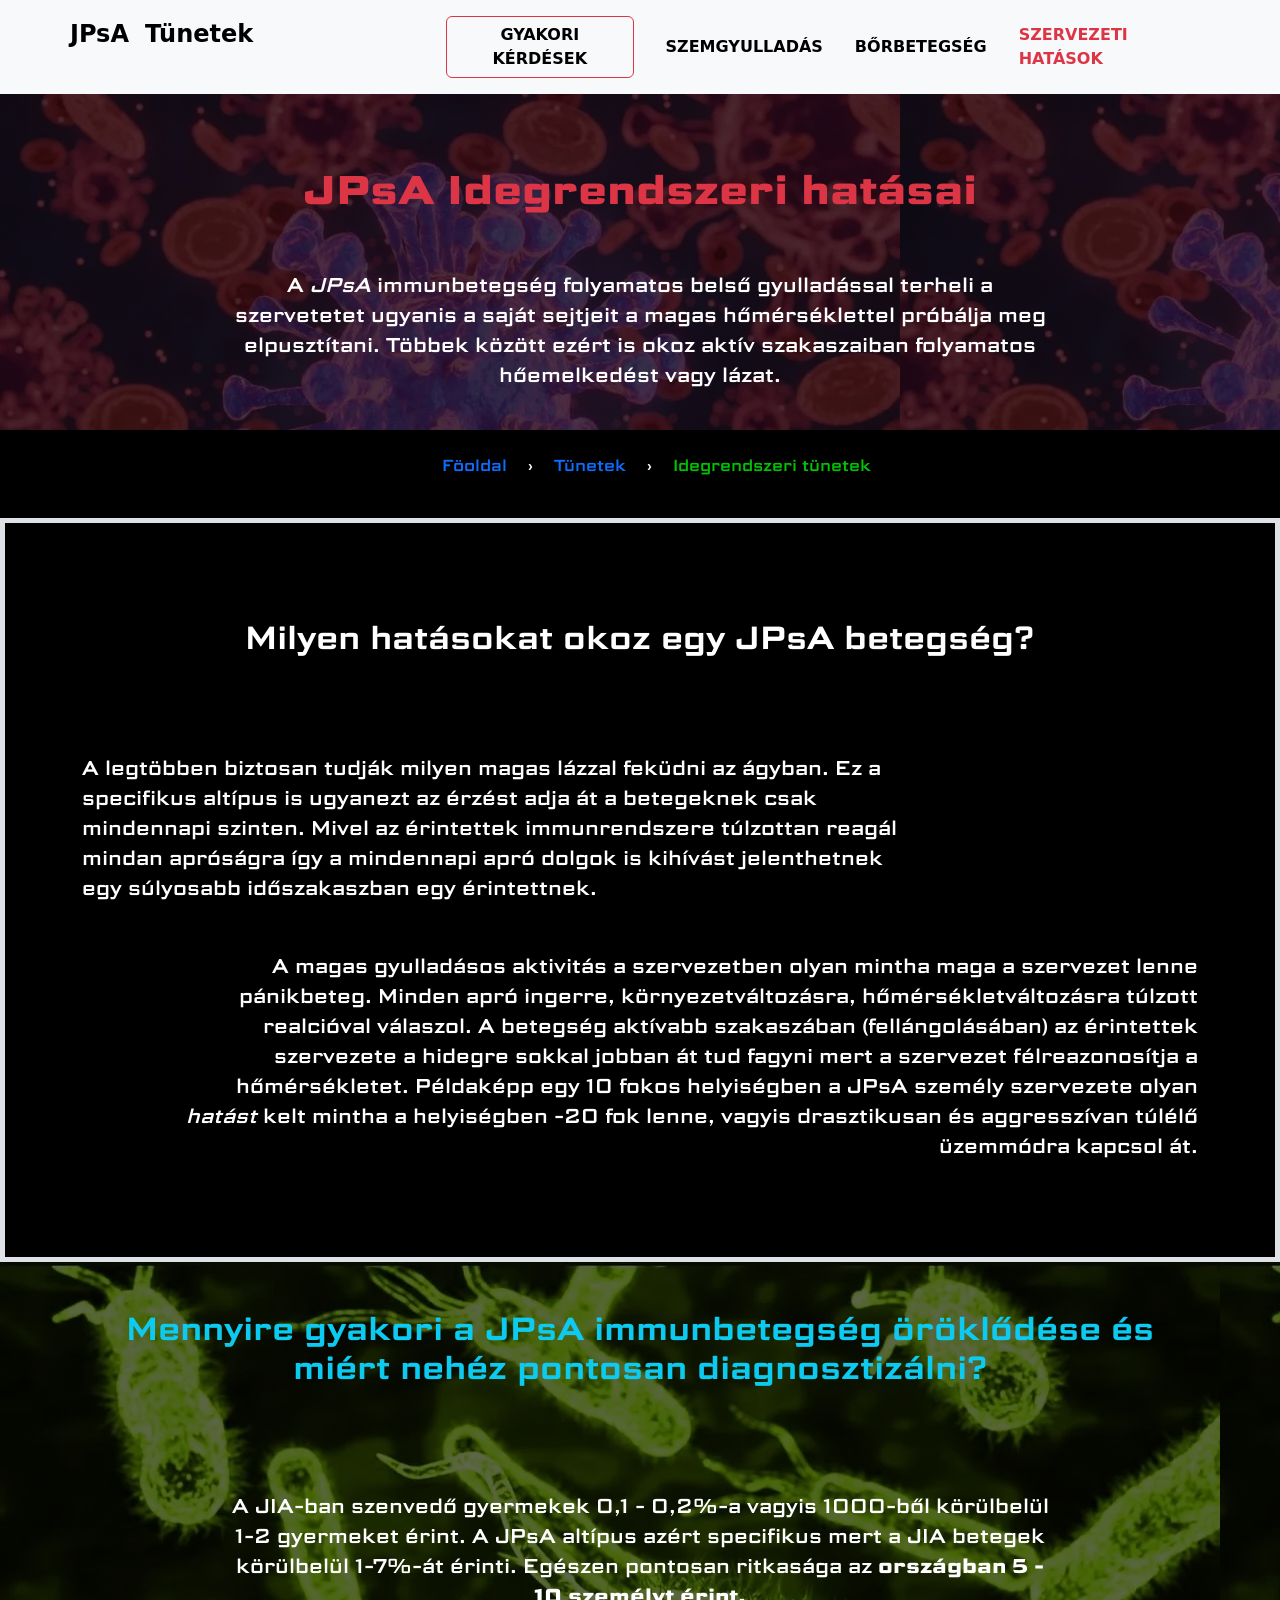
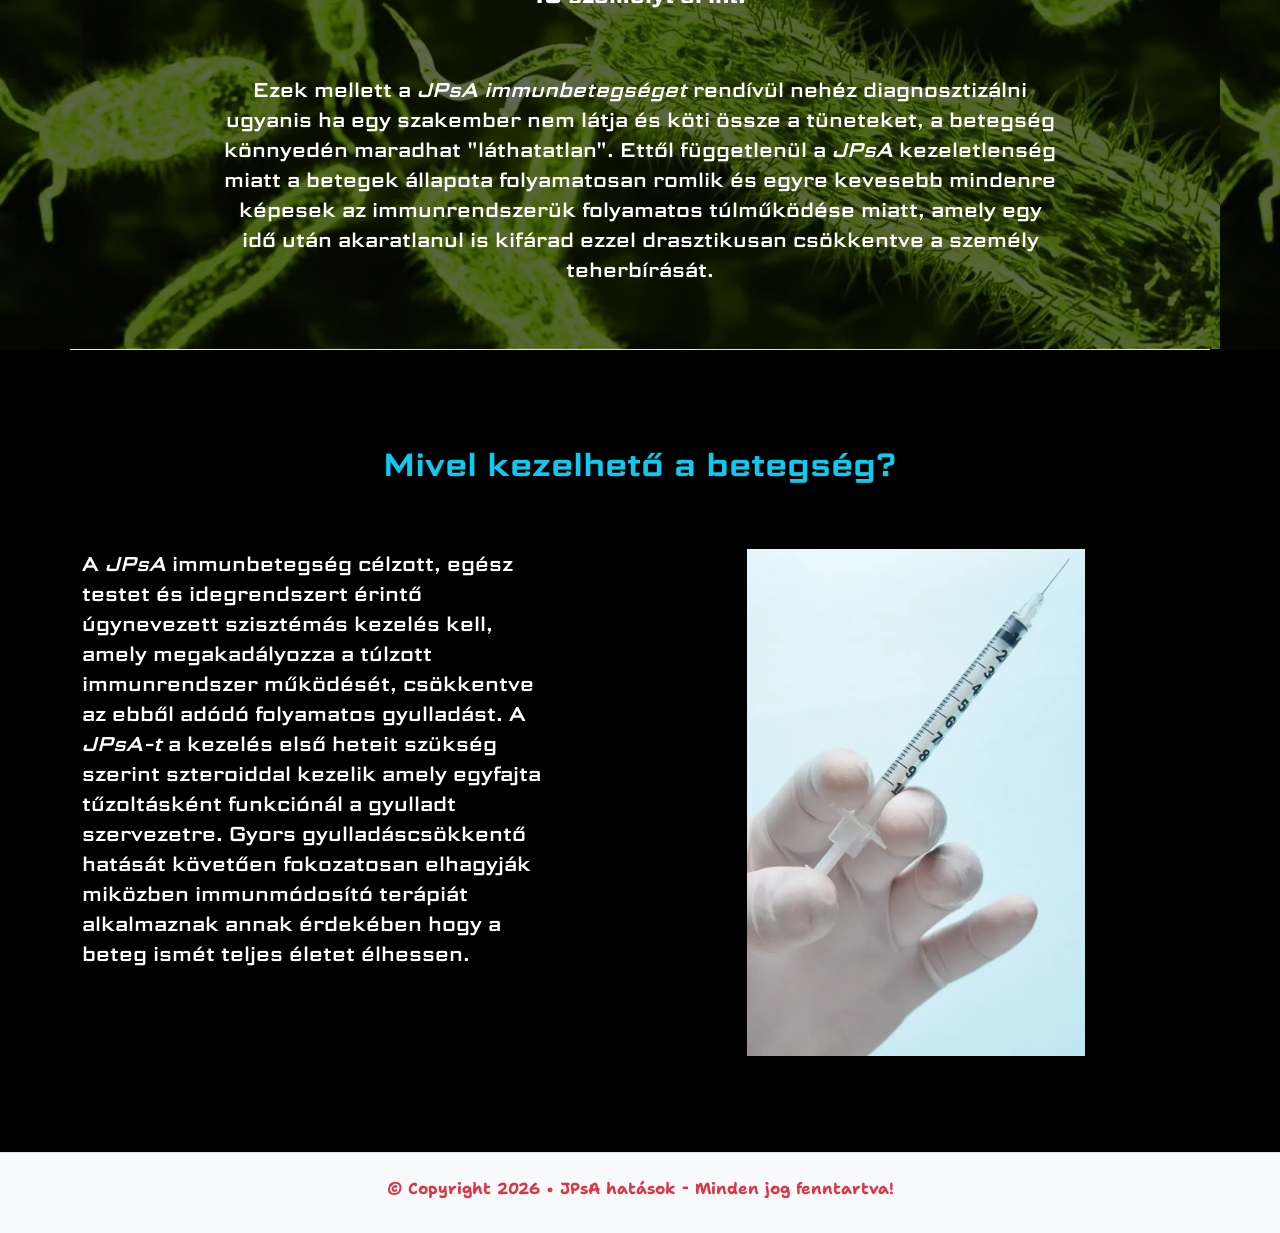
<file: sajat_projekt/idegrendszeri-hatasok.html>
<!DOCTYPE html>
<html lang="hu">

<head>
    <meta charset="UTF-8">
    <meta name="viewport" content="width=device-width, initial-scale=1.0">
    <meta name="description" content="">

    <meta name="robots" content="index, follow, max-image-preview:large, max-snippet:-1, max-video-preview:-1">

    <link rel="canonical" href="https://www.jpsaimmungetegseg.hu/idegrendszeri-hatasok">
    <link rel="stylesheet" href="css/bootstrap.min.css">
    <link rel="stylesheet" href="css/style.css">

    <meta name="modified_time" content="2026-11-21T20:24">

    <meta name="twitter:card" content="summary_image_large">
    <meta name="twitter:title" content="Idegrendszeri hatások | JPsA immunbetegség">
    <meta name="twitter:site" content="@jpsaimmungetegseg">

    <meta property="og:title" content="Idegrendszeri hatások | JPsA immunbetegség">
    <meta property="og:url" content="https://www.jpsaimmungetegseg.hu/idegrendszeri-hatasok">
    <meta property="og:description" content="">
    <meta property="og:image" content="">
    <meta property="og:type" content="website">

    <title>Idegrendszeri hatások | JPsA immunbetegség</title>
</head>

<body>
    <header class="bg-light">
        <nav>
            <div class="container py-3">
                <div class="row">
                    <ul class="nav">
                        <div class="col-lg-4 d-flex">
                            <li class="nav-item fs-4"><a href="/"><strong>JPsA</strong></a>
                            </li>
                            <li class="nav-item ms-3 fs-4"><a href="tunetek.html"><strong>Tünetek</strong></a></li>
                        </div>
                        <div class="col-lg-8 d-flex align-items-center">
                            <li class="nav-item btn btn-outline-danger text-black me-3"><a class="text-uppercase"
                                    href="gyik.html"><strong>gyakori kérdések</strong></a></li>
                            <li class="nav-item mx-3"><a class="text-uppercase"
                                    href="uveitis.html"><strong>szemgyulladás</strong></a></li>
                            <li class="nav-item mx-3"><a class="text-uppercase"
                                    href="pikkelysomor.html"><strong>bőrbetegség</strong></a></li>
                            <li class="nav-item ms-3"><a class="text-uppercase text-danger" href="hatasok.html"><strong>szervezeti
                                        hatások</strong></a>
                            </li>
                        </div>
                    </ul>
                </div>
            </div>
        </nav>
    </header>
    <main class="bg-black text-white">
        <section class="hero-section">
            <div class="container text-center py-4">
                <h1 class="text-danger py-5"><strong>JPsA Idegrendszeri hatásai</strong>
                </h1>
                <p class="w-75 mx-auto fs-5">A <em>JPsA</em> immunbetegség folyamatos belső gyulladással terheli a
                    szervetetet ugyanis a saját sejtjeit a magas hőmérséklettel próbálja meg elpusztítani. Többek között
                    ezért is okoz aktív szakaszaiban folyamatos hőemelkedést vagy lázat.
                </p>
            </div>
        </section>
        <section class="py-4">
            <ol class="breadcrumbs text-center" itemscope itemtype="https://schema.org/BreadcrumbList">
                <li class="me-3" itemprop="itemListElement" itemscope itemtype="https://schema.org/ListItem">
                    <a itemprop="item" href="https://www.jpsaimmungetegseg.hu/">
                        <span itemprop="name">Föoldal</span></a>
                    <meta itemprop="position" content="1" />
                </li>
                ›
                <li class="mx-3" itemprop="itemListElement" itemscope itemtype="https://schema.org/ListItem">
                    <a itemscope itemtype="https://schema.org/WebPage" itemprop="item"
                        itemid="https://www.jpsaimmungetegseg.hu/tunetek"
                        href="https://www.jpsaimmungetegseg.hu/tunetek">
                        <span itemprop="name">Tünetek</span></a>
                    <meta itemprop="position" content="2" />
                </li>
                ›
                <li class="ms-3" itemprop="itemListElement" itemscope itemtype="https://schema.org/ListItem">
                    <span itemprop="name">Idegrendszeri tünetek</span>
                    <meta itemprop="position" content="3" />
                </li>
            </ol>
        </section>
        <section class="border border-5 border-top border-bottom py-4">
            <div class="container py-4">
                <h2 class="py-5 text-center">Milyen hatásokat okoz egy JPsA betegség?</h2>
                <p class="d-flex justify-content-start w-75 fs-5 my-5">A legtöbben biztosan tudják milyen magas lázzal feküdni az ágyban.
                    Ez a
                    specifikus altípus is ugyanezt az érzést adja át a betegeknek csak mindennapi szinten. Mivel az
                    érintettek immunrendszere túlzottan reagál mindan apróságra így a mindennapi apró dolgok is kihívást
                    jelenthetnek egy súlyosabb időszakaszban egy érintettnek.</p>
                <p class="text-end ms-5 ps-5 fs-5 my-5">A magas gyulladásos aktivitás a szervezetben olyan mintha maga a szervezet
                    lenne pánikbeteg. Minden apró ingerre, környezetváltozásra, hőmérsékletváltozásra túlzott realcióval
                    válaszol. A betegség aktívabb szakaszában (fellángolásában) az érintettek szervezete a hidegre
                    sokkal jobban át tud fagyni mert a szervezet félreazonosítja a hőmérsékletet. Példaképp egy 10 fokos
                    helyiségben a JPsA személy szervezete olyan <em>hatást</em> kelt mintha a helyiségben -20 fok lenne,
                    vagyis drasztikusan és aggresszívan túlélő üzemmódra kapcsol át.</p>
            </div>
        </section>
        <section class="bg-microbe">
            <div class="container py-5 text-center">
                <h2 class="fs-2 pb-5 text-info">Mennyire gyakori a JPsA immunbetegség öröklődése és miért nehéz pontosan
                    diagnosztizálni?</h2>
                <p class="w-75 mx-auto fs-5 py-5">A JIA-ban szenvedő gyermekek 0,1 - 0,2%-a vagyis 1000-ből körülbelül
                    1-2
                    gyermeket érint. A JPsA altípus azért specifikus mert a JIA betegek körülbelül 1-7%-át érinti.
                    Egészen pontosan ritkasága az <strong>országban 5 - 10 személyt érint.</strong>
                </p>
                <p class="w-75 mx-auto fs-5">Ezek mellett a <em>JPsA immunbetegséget</em> rendívül nehéz diagnosztizálni
                    ugyanis ha egy szakember nem látja és köti össze a tüneteket, a betegség könnyedén maradhat
                    "láthatatlan". Ettől függetlenül a <em>JPsA</em> kezeletlenség miatt a betegek állapota folyamatosan
                    romlik és
                    egyre kevesebb mindenre képesek az immunrendszerük folyamatos túlműködése miatt, amely egy idő után
                    akaratlanul is kifárad ezzel drasztikusan csökkentve a személy teherbírását.</p>
            </div>
        </section>
        <section>
            <div class="container py-5 border-top">
                <h2 class="text-center mt-5 mb-3 text-info">Mivel kezelhető a betegség?</h2>
                <div class="row">
                    <div class="col-lg-7">
                        <p class="w-75 fs-5 py-5">A <em>JPsA</em> immunbetegség célzott, egész testet és idegrendszert
                            érintő
                            úgynevezett szisztémás kezelés kell, amely megakadályozza a túlzott immunrendszer működését,
                            csökkentve az ebből adódó folyamatos gyulladást. A <em>JPsA-t</em> a kezelés első heteit
                            szükség szerint szteroiddal kezelik amely egyfajta tűzoltásként funkciónál a gyulladt
                            szervezetre. Gyors gyulladáscsökkentő hatását követően fokozatosan elhagyják miközben
                            immunmódosító terápiát alkalmaznak annak érdekében hogy a beteg ismét teljes életet
                            élhessen.</p>
                    </div>
                    <div class="col-lg-5">
                        <p class="my-5"><img class="w-75" src="img/szteroid-injekcio.webp" alt="JPsA szteroid injekció"
                                title="JPsA immunbetegség"></p>
                    </div>
                </div>
            </div>
        </section>
    </main>
    <footer class="bg-light border-top py-3">
        <div class="container">
            <p class="text-center text-danger pt-2"><strong>&copy; Copyright 2026 &bull; JPsA hatások &hybull; Minden
                    jog fenntartva!</strong>
            </p>
        </div>
    </footer>
</body>

</html>
</file>
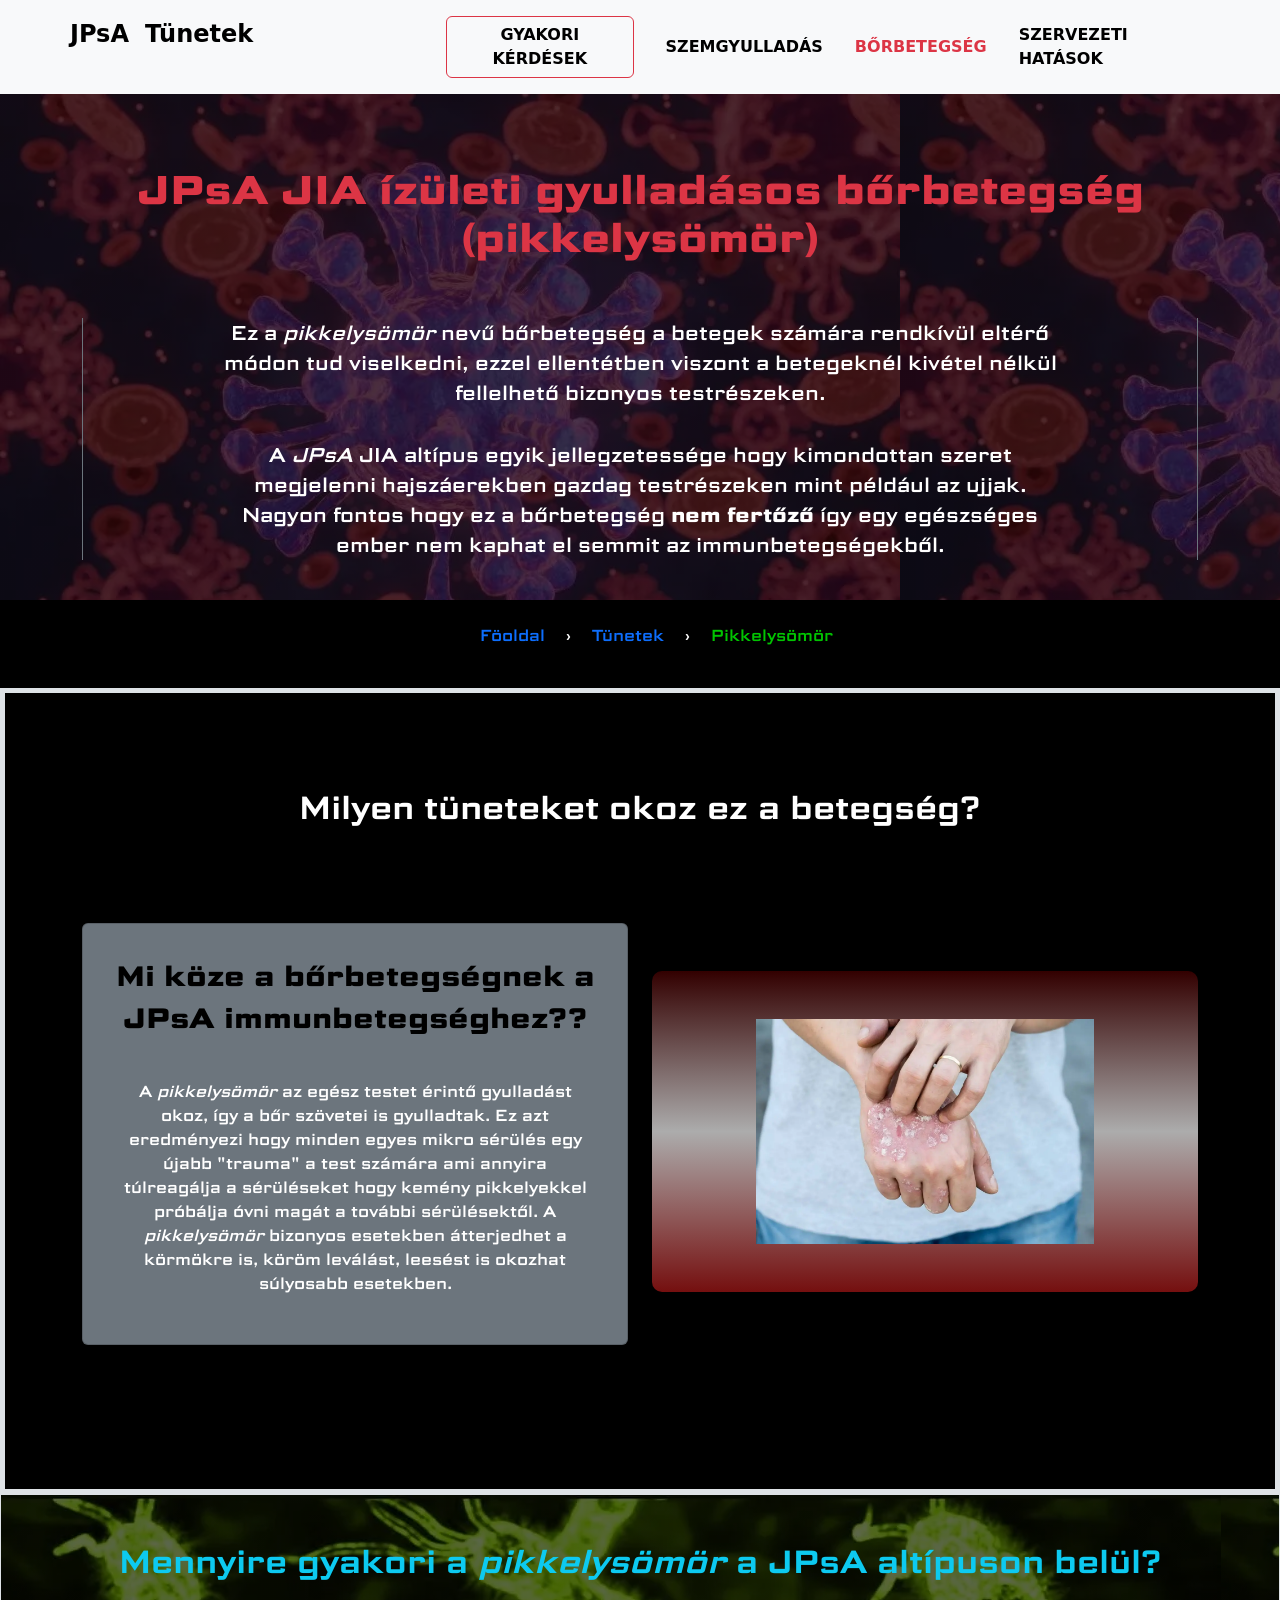
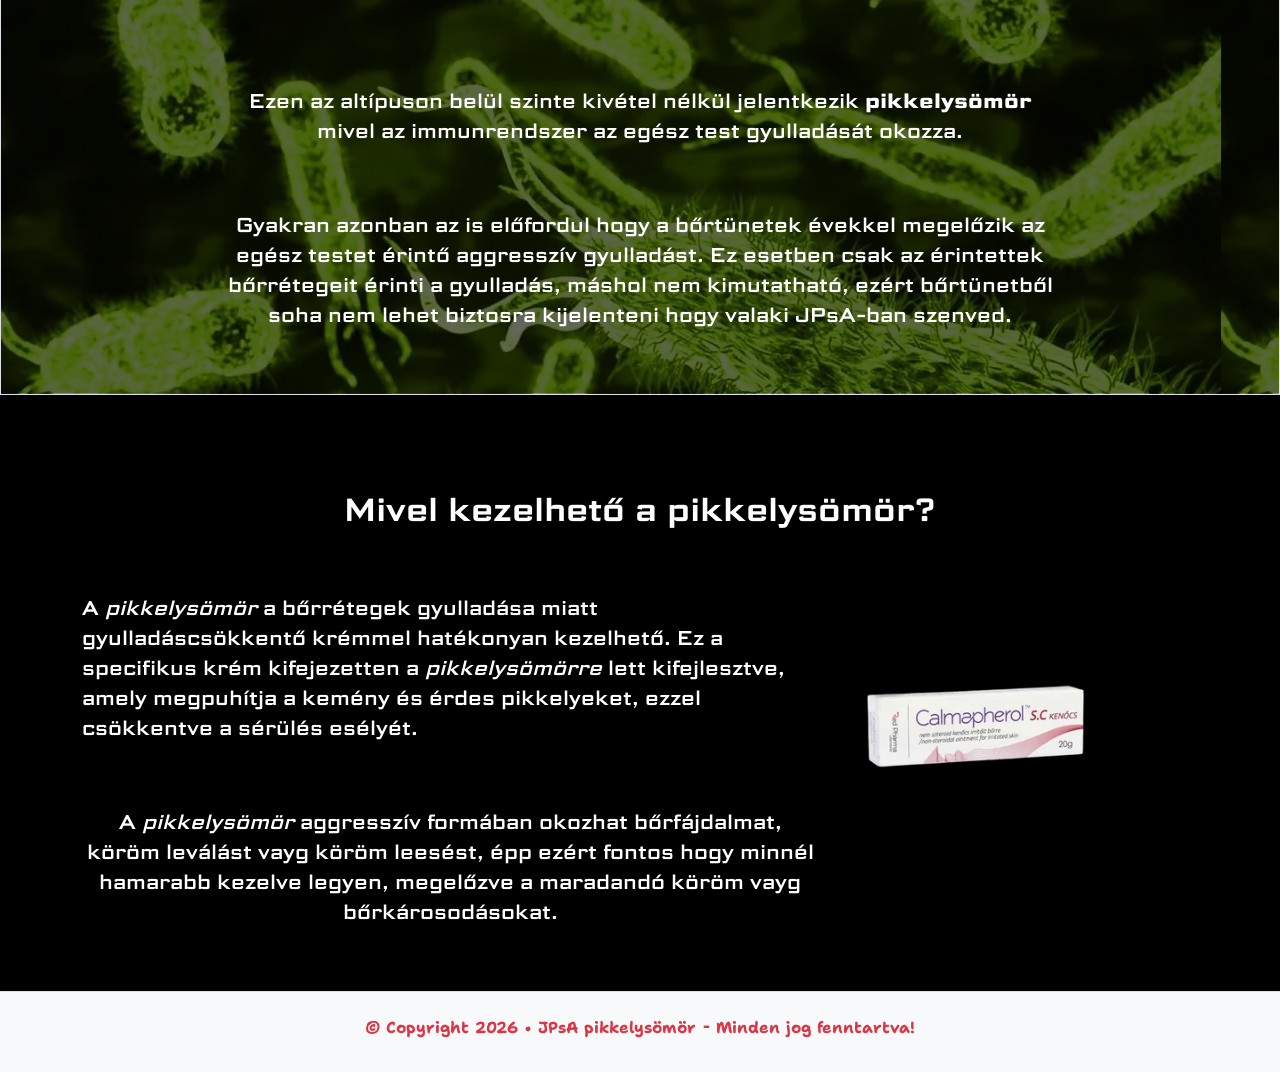
<file: sajat_projekt/pikkelysomor.html>
<!DOCTYPE html>
<html lang="hu">

<head>
    <meta charset="UTF-8">
    <meta name="viewport" content="width=device-width, initial-scale=1.0">
    <meta name="description" content="">

    <meta name="robots" content="index, follow, max-image-preview:large, max-snippet:-1, max-video-preview:-1">

    <link rel="canonical" href="https://www.jpsaimmungetegseg.hu/pikkelysomor">
    <link rel="stylesheet" href="css/bootstrap.min.css">
    <link rel="stylesheet" href="css/style.css">

    <meta name="modified_time" content="2026-11-22T13:47">

    <meta name="twitter:card" content="summary_image_large">
    <meta name="twitter:title" content="JPsA pikkelysömör | JPsA immunbetegség">
    <meta name="twitter:site" content="@jpsaimmungetegseg">

    <meta property="og:title" content="JPsA pikkelysömör | JPsA immunbetegség">
    <meta property="og:url" content="https://www.jpsaimmungetegseg.hu/pikkelysomor">
    <meta property="og:description" content="">
    <meta property="og:image" content="">
    <meta property="og:type" content="website">

    <title>JPsA pikkelysömör | JPsA immunbetegség</title>
</head>

<body>
    <header class="bg-light">
        <nav>
            <div class="container py-3">
                <div class="row">
                    <ul class="nav">
                        <div class="col-lg-4 d-flex">
                            <li class="nav-item fs-4"><a href="/"><strong>JPsA</strong></a>
                            </li>
                            <li class="nav-item ms-3 fs-4"><a href="tunetek.html"><strong>Tünetek</strong></a></li>
                        </div>
                        <div class="col-lg-8 d-flex align-items-center">
                            <li class="nav-item btn btn-outline-danger text-black me-3"><a class="text-uppercase"
                                    href="gyik.html"><strong>gyakori kérdések</strong></a></li>
                            <li class="nav-item mx-3"><a class="text-uppercase"
                                    href="uveitis.html"><strong>szemgyulladás</strong></a></li>
                            <li class="nav-item mx-3"><a class="text-uppercase text-danger"
                                    href="pikkelysomor.html"><strong>bőrbetegség</strong></a></li>
                            <li class="nav-item ms-3"><a class="text-uppercase"
                                    href="idegrendszeri-hatasok.html"><strong>szervezeti
                                        hatások</strong></a>
                            </li>
                        </div>
                    </ul>
                </div>
            </div>
        </nav>
    </header>
    <main class="bg-black text-white">
        <section class="hero-section">
            <div class="container text-center py-4">
                <h1 class="text-danger py-5"><strong>JPsA JIA ízületi gyulladásos bőrbetegség (pikkelysömör)</strong>
                </h1>
                <div class="border-secondary border-start border-end">
                    <p class="w-75 mx-auto fs-5 pb-3">Ez a <em>pikkelysömör</em> nevű bőrbetegség a betegek számára
                        rendkívül
                        eltérő módon tud viselkedni, ezzel ellentétben viszont a betegeknél kivétel nélkül fellelhető
                        bizonyos testrészeken.</p>
                    <p class="w-75 mx-auto fs-5">A <em>JPsA</em> JIA altípus egyik jellegzetessége hogy kimondottan
                        szeret
                        megjelenni hajszáerekben gazdag testrészeken mint például az ujjak. Nagyon fontos hogy ez a
                        bőrbetegség <strong>nem fertőző</strong> így egy egészséges ember nem kaphat el semmit az
                        immunbetegségekből.
                    </p>
                </div>

            </div>
        </section>
        <section class="py-4">
            <ol class="breadcrumbs text-center" itemscope itemtype="https://schema.org/BreadcrumbList">
                <li class="me-3" itemprop="itemListElement" itemscope itemtype="https://schema.org/ListItem">
                    <a itemprop="item" href="https://www.jpsaimmungetegseg.hu/">
                        <span itemprop="name">Föoldal</span></a>
                    <meta itemprop="position" content="1" />
                </li>
                ›
                <li class="mx-3" itemprop="itemListElement" itemscope itemtype="https://schema.org/ListItem">
                    <a itemscope itemtype="https://schema.org/WebPage" itemprop="item"
                        itemid="https://www.jpsaimmungetegseg.hu/tunetek"
                        href="https://www.jpsaimmungetegseg.hu/tunetek">
                        <span itemprop="name">Tünetek</span></a>
                    <meta itemprop="position" content="2" />
                </li>
                ›
                <li class="ms-3" itemprop="itemListElement" itemscope itemtype="https://schema.org/ListItem">
                    <span itemprop="name">Pikkelysömör</span>
                    <meta itemprop="position" content="3" />
                </li>
            </ol>
        </section>
        <section class="border border-5 border-top border-bottom py-4">
            <div class="container py-4">
                <h2 class="py-5 text-center">Milyen tüneteket okoz ez a betegség?</h2>
                <div class="row pb-5 my-5">
                    <div class="col-lg-6">
                        <div class="card d-flex p-3 bg-secondary text-white">
                            <div class="card-title fs-3 text-center text-black py-3"><strong>Mi köze a bőrbetegségnek a
                                    JPsA immunbetegséghez??</strong></div>
                            <div class="card-body">
                                <p class="text-center mx-auto">A <em>pikkelysömör</em> az egész testet érintő gyulladást
                                    okoz, így a
                                    bőr szövetei is gyulladtak. Ez azt eredményezi hogy minden egyes mikro sérülés egy
                                    újabb "trauma" a test számára ami annyira túlreagálja a sérüléseket hogy kemény
                                    pikkelyekkel próbálja óvni magát a további sérülésektől. A <em>pikkelysömör</em>
                                    bizonyos esetekben átterjedhet a körmökre is, köröm leválást, leesést is okozhat
                                    súlyosabb esetekben.</p>
                            </div>
                        </div>
                    </div>
                    <div class="col-lg-6">
                        <p class="p-5 pikkelysomor-img text-center mt-5"><img class="w-75" src="img/pikkelysomor.webp"
                                alt="JPsA pikkelysömör" title="JPsA immunbetegség"></p>
                    </div>
                </div>
            </div>
        </section>
        <section class="bg-microbe border border-bottom">
            <div class="container py-5 text-center">
                <h2 class="fs-2 pb-5 text-info">Mennyire gyakori a <em>pikkelysömör</em> a JPsA altípuson belül?</h2>
                <p class="w-75 mx-auto fs-5 py-5">Ezen az altípuson belül szinte kivétel nélkül jelentkezik
                    <strong>pikkelysömör</strong> mivel az immunrendszer az egész test gyulladását okozza.
                </p>
                <p class="w-75 mx-auto fs-5">Gyakran azonban az is előfordul hogy a bőrtünetek évekkel megelőzik az
                    egész testet érintő aggresszív gyulladást. Ez esetben csak az érintettek bőrrétegeit érinti a
                    gyulladás, máshol nem kimutatható, ezért bőrtünetből soha nem lehet biztosra kijelenteni hogy valaki
                    JPsA-ban szenved.</p>
            </div>
        </section>
        <section>
            <div class="container py-5">
                <h2 class="text-center mt-5 mb-3">Mivel kezelhető a pikkelysömör?</h2>
                <div class="row">
                    <div class="col-lg-8">
                        <p class="fs-5 py-5">A <em>pikkelysömör</em> a bőrrétegek gyulladása miatt gyulladáscsökkentő
                            krémmel hatékonyan kezelhető. Ez a specifikus krém kifejezetten a <em>pikkelysömörre</em>
                            lett
                            kifejlesztve, amely megpuhítja a kemény és érdes pikkelyeket, ezzel csökkentve a sérülés
                            esélyét.</p>
                        <p class="fs-5 text-center">A <em>pikkelysömör</em> aggresszív formában okozhat bőrfájdalmat,
                            köröm leválást vayg köröm leesést, épp ezért fontos hogy minnél hamarabb kezelve legyen,
                            megelőzve a maradandó köröm vayg bőrkárosodásokat.</p>
                    </div>
                    <div class="col-lg-4">
                        <p class="my-5"><img class="w-75" src="img/pikkelysomor-kenocs.webp"
                                alt="JPsA pikkelyeksömör kenőcs" title="JPsA pikkelyeksömör kenőcs"></p>
                    </div>
                </div>
            </div>
        </section>
    </main>
    <footer class="bg-light border-top py-3">
        <div class="container">
            <p class="text-center text-danger pt-2"><strong>&copy; Copyright 2026 &bull; JPsA pikkelysömör &hybull;
                    Minden jog fenntartva!</strong>
            </p>
        </div>
    </footer>
</body>

</html>
</file>
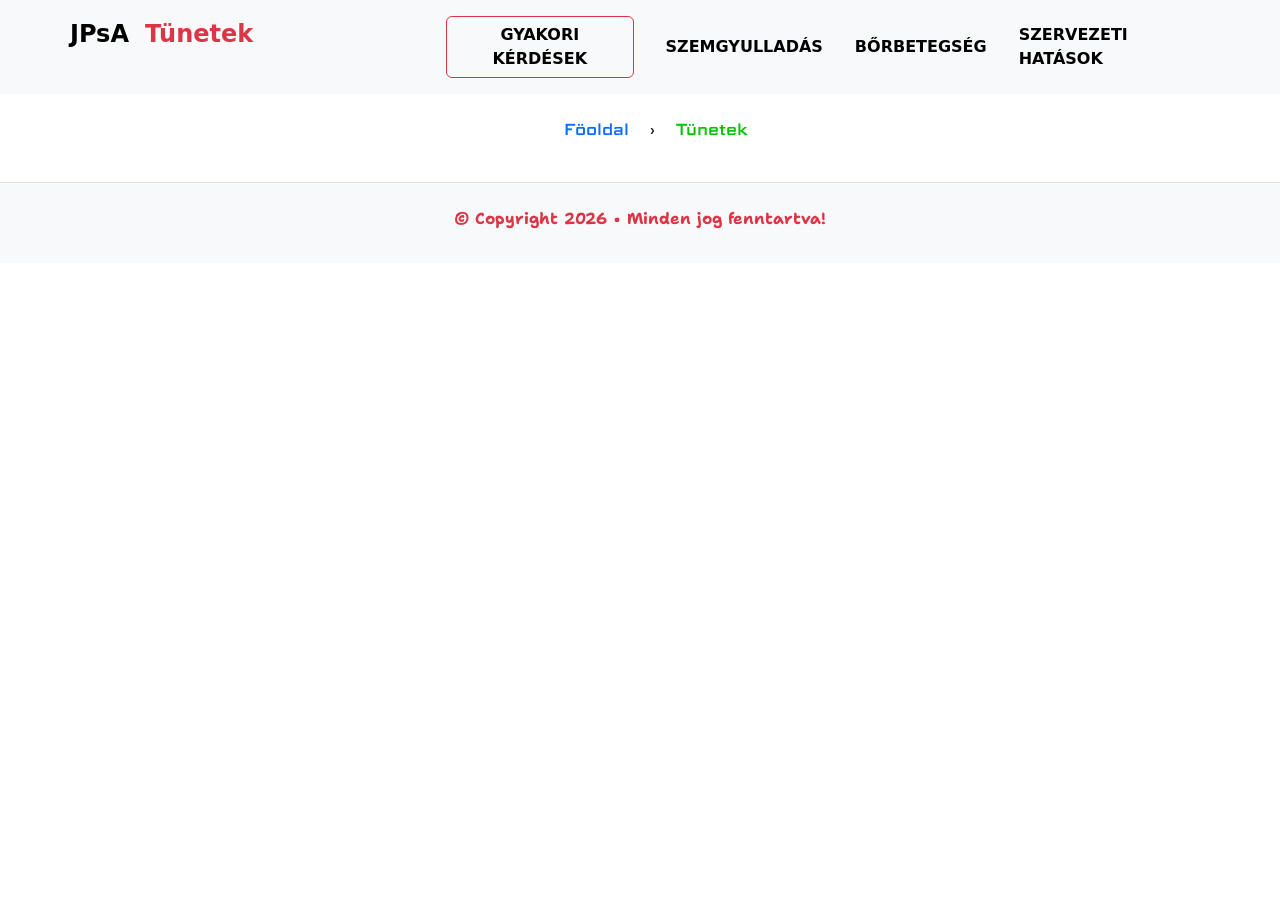
<file: sajat_projekt/tunetek.html>
<!DOCTYPE html>
<html lang="hu">

<head>
    <meta charset="UTF-8">
    <meta name="viewport" content="width=device-width, initial-scale=1.0">
    <meta name="description" content="">

    <meta name="robots" content="index, follow, max-image-preview:large, max-snippet:-1, max-video-preview:-1">

    <link rel="canonical" href="https://www.jpsaimmungetegseg.hu/tunetek">
    <link rel="stylesheet" href="css/bootstrap.min.css">
    <link rel="stylesheet" href="css/style.css">

    <meta name="modified_time" content="2026-11-21T20:23">

    <meta name="twitter:card" content="summary_image_large">
    <meta name="twitter:title" content="JPsA tünetek | JPsA immunbetegség">
    <meta name="twitter:site" content="@jpsaimmungetegseg">

    <meta property="og:title" content="JPsA tünetek | JPsA immunbetegség">
    <meta property="og:url" content="https://www.jpsaimmungetegseg.hu/tunetek">
    <meta property="og:description" content="">
    <meta property="og:image" content="">
    <meta property="og:type" content="website">

    <title>JPsA tünetek | JPsA immunbetegség</title>
</head>

<body>
    <header class="bg-light">
        <nav>
            <div class="container py-3">
                <div class="row">
                    <ul class="nav">
                        <div class="col-lg-4 d-flex">
                            <li class="nav-item fs-4"><a href="/"><strong>JPsA</strong></a>
                            </li>
                            <li class="nav-item ms-3 fs-4"><a class="text-danger" href="tunetek.html"><strong>Tünetek</strong></a></li>
                        </div>
                        <div class="col-lg-8 d-flex align-items-center">
                            <li class="nav-item btn btn-outline-danger text-black me-3"><a class="text-uppercase"
                                    href="gyik.html"><strong>gyakori kérdések</strong></a></li>
                            <li class="nav-item mx-3"><a class="text-uppercase"
                                    href="uveitis.html"><strong>szemgyulladás</strong></a></li>
                            <li class="nav-item mx-3"><a class="text-uppercase"
                                    href="pikkelysomor.html"><strong>bőrbetegség</strong></a></li>
                            <li class="nav-item ms-3"><a class="text-uppercase" href="hatasok.html"><strong>szervezeti
                                        hatások</strong></a>
                            </li>
                        </div>
                    </ul>
                </div>
            </div>
        </nav>
    </header>
    <main>      
        <section class="py-4">
            <ol class="breadcrumbs text-center" itemscope itemtype="https://schema.org/BreadcrumbList">
                <li class="me-3" itemprop="itemListElement" itemscope itemtype="https://schema.org/ListItem">
                    <a itemprop="item" href="https://www.jpsaimmungetegseg.hu/">
                        <span itemprop="name">Föoldal</span></a>
                    <meta itemprop="position" content="1" />
                </li>
                ›
                <li class="ms-3" itemprop="itemListElement" itemscope itemtype="https://schema.org/ListItem">
                    <span itemprop="name">Tünetek</span>
                    <meta itemprop="position" content="2" />
                </li>
            </ol>
        </section>
    </main>
    <footer class="bg-light border-top py-3">
        <div class="container">
            <p class="text-center text-danger pt-2"><strong>&copy; Copyright 2026 &bull; Minden jog fenntartva!</strong>
            </p>
        </div>
    </footer>
</body>

</html>
</file>
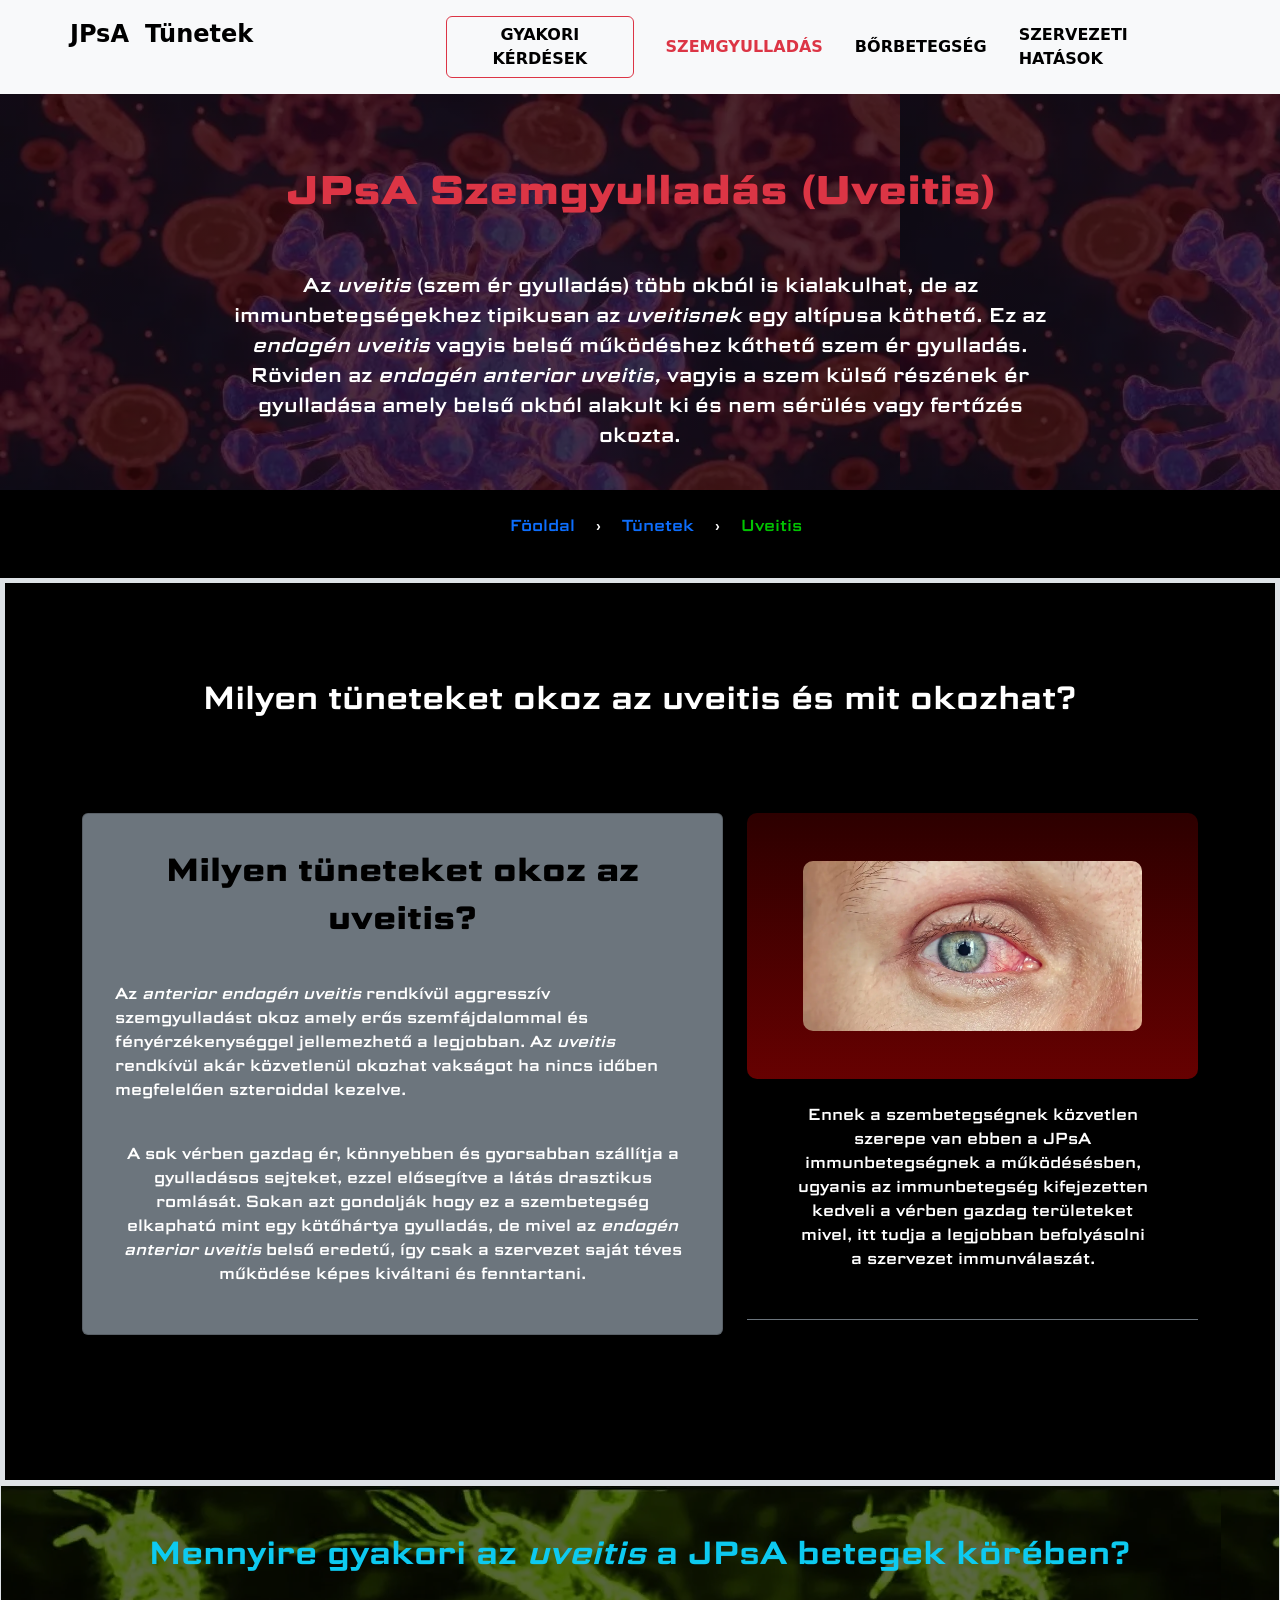
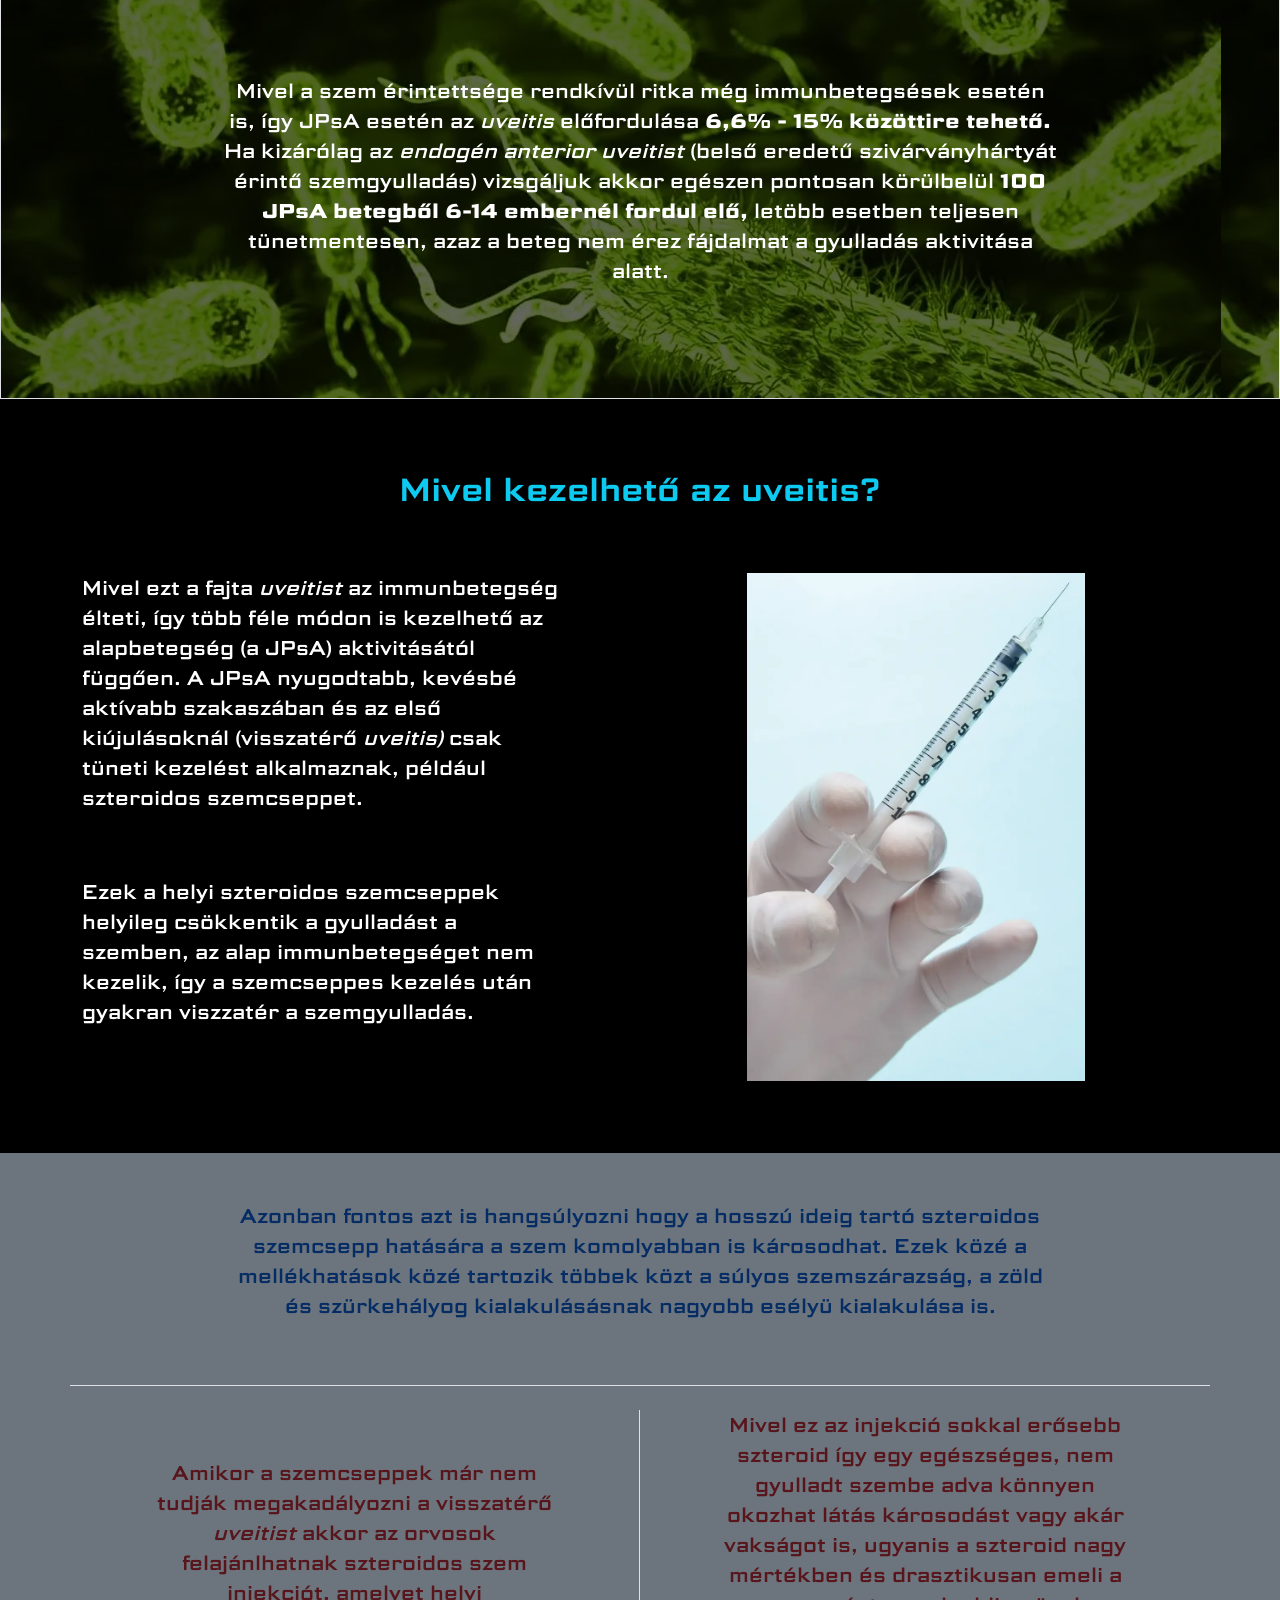
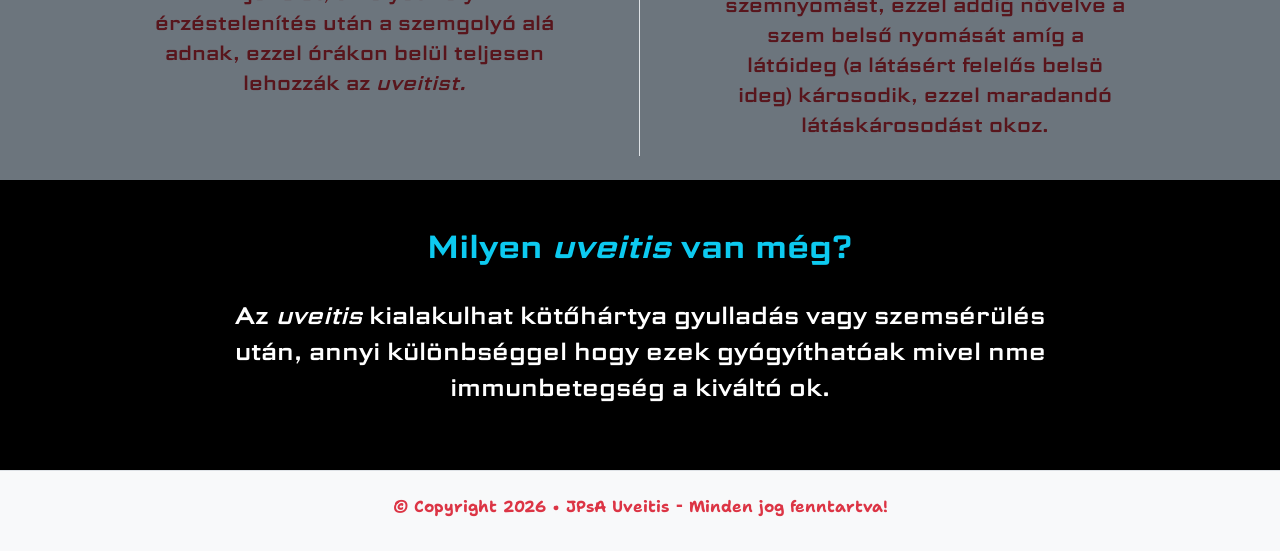
<file: sajat_projekt/uveitis.html>
<!DOCTYPE html>
<html lang="hu">

<head>
    <meta charset="UTF-8">
    <meta name="viewport" content="width=device-width, initial-scale=1.0">
    <meta name="description" content="">

    <meta name="robots" content="index, follow, max-image-preview:large, max-snippet:-1, max-video-preview:-1">

    <link rel="canonical" href="https://www.jpsaimmungetegseg.hu/uveitis">
    <link rel="stylesheet" href="css/bootstrap.min.css">
    <link rel="stylesheet" href="css/style.css">

    <meta name="modified_time" content="2026-11-22T16:23">

    <meta name="twitter:card" content="summary_image_large">
    <meta name="twitter:title" content="JPsA Uveitis | JPsA immunbetegség">
    <meta name="twitter:site" content="@jpsaimmungetegseg">

    <meta property="og:title" content="JPsA Uveitis | JPsA immunbetegség">
    <meta property="og:url" content="https://www.jpsaimmungetegseg.hu/uveitis">
    <meta property="og:description" content="">
    <meta property="og:image" content="">
    <meta property="og:type" content="website">

    <title>JPsA Uveitis | JPsA immunbetegség</title>
</head>

<body>
    <header class="bg-light">
        <nav>
            <div class="container py-3">
                <div class="row">
                    <ul class="nav">
                        <div class="col-lg-4 d-flex">
                            <li class="nav-item fs-4"><a href="/"><strong>JPsA</strong></a>
                            </li>
                            <li class="nav-item ms-3 fs-4"><a href="tunetek.html"><strong>Tünetek</strong></a></li>
                        </div>
                        <div class="col-lg-8 d-flex align-items-center">
                            <li class="nav-item btn btn-outline-danger text-black me-3"><a class="text-uppercase"
                                    href="gyik.html"><strong>gyakori kérdések</strong></a></li>
                            <li class="nav-item mx-3"><a class="text-uppercase text-danger"
                                    href="uveitis.html"><strong>szemgyulladás</strong></a></li>
                            <li class="nav-item mx-3"><a class="text-uppercase"
                                    href="pikkelysomor.html"><strong>bőrbetegség</strong></a></li>
                            <li class="nav-item ms-3"><a class="text-uppercase" href="hatasok.html"><strong>szervezeti
                                        hatások</strong></a>
                            </li>
                        </div>
                    </ul>
                </div>
            </div>
        </nav>
    </header>
    <main class="bg-black text-white">
        <section class="hero-section">
            <div class="container text-center py-4">
                <h1 class="text-danger py-5"><strong>JPsA Szemgyulladás (Uveitis)</strong>
                </h1>
                <p class="w-75 mx-auto fs-5">Az <em>uveitis</em> (szem ér gyulladás) több okból is kialakulhat, de az
                    immunbetegségekhez tipikusan az <em>uveitisnek</em> egy altípusa köthető. Ez az <em>endogén
                        uveitis</em> vagyis belső működéshez kőthető szem ér gyulladás. Röviden az <em>endogén anterior
                        uveitis,</em> vagyis a szem külső részének ér gyulladása amely belső okból alakult ki és nem
                    sérülés vagy fertőzés okozta.
                </p>
            </div>
        </section>
        <section class="py-4">
            <ol class="breadcrumbs text-center" itemscope itemtype="https://schema.org/BreadcrumbList">
                <li class="me-3" itemprop="itemListElement" itemscope itemtype="https://schema.org/ListItem">
                    <a itemprop="item" href="https://www.jpsaimmungetegseg.hu/">
                        <span itemprop="name">Föoldal</span></a>
                    <meta itemprop="position" content="1" />
                </li>
                ›
                <li class="mx-3" itemprop="itemListElement" itemscope itemtype="https://schema.org/ListItem">
                    <a itemscope itemtype="https://schema.org/WebPage" itemprop="item"
                        itemid="https://www.jpsaimmungetegseg.hu/tunetek"
                        href="https://www.jpsaimmungetegseg.hu/tunetek">
                        <span itemprop="name">Tünetek</span></a>
                    <meta itemprop="position" content="2" />
                </li>
                ›
                <li class="ms-3" itemprop="itemListElement" itemscope itemtype="https://schema.org/ListItem">
                    <span itemprop="name">Uveitis</span>
                    <meta itemprop="position" content="3" />
                </li>
            </ol>
        </section>
        <section class="border border-5 border-top border-bottom py-4">
            <div class="container py-4">
                <h2 class="py-5 text-center">Milyen tüneteket okoz az uveitis és mit okozhat?</h2>
                <div class="row pb-5 my-5">
                    <div class="col-lg-7">
                        <div class="card d-flex p-3 bg-secondary text-white">
                            <div class="card-title fs-2 text-center text-black py-3"><strong>Milyen tüneteket okoz az
                                    uveitis?</strong></div>
                            <div class="card-body">
                                <p class="pb-4">Az <em>anterior endogén uveitis</em> rendkívül aggresszív szemgyulladást
                                    okoz amely erős szemfájdalommal és fényérzékenységgel jellemezhető a legjobban. Az
                                    <em>uveitis</em> rendkívül akár közvetlenül okozhat vakságot ha nincs időben
                                    megfelelően szteroiddal kezelve.
                                </p>

                                <p class="text-center">A sok vérben gazdag ér, könnyebben és gyorsabban szállítja
                                    a gyulladásos sejteket, ezzel elősegítve a látás drasztikus romlását. Sokan azt
                                    gondolják hogy ez a szembetegség elkapható mint egy kötőhártya gyulladás, de mivel
                                    az <em>endogén anterior uveitis</em> belső eredetű, így csak a szervezet saját téves
                                    működése képes kiváltani és fenntartani.</p>
                            </div>
                        </div>
                    </div>
                    <div class="col-lg-5">
                        <p class="text-center py-5 m-0 uveitis-img"><img class="w-75" src="img/uveitis.webp"
                                alt="JPsA Uveitis injekció" title="JPsA Uveitis"></p>
                        <p class="border-bottom border-secondary p-5 pt-4 text-center">Ennek a szembetegségnek közvetlen
                            szerepe van ebben
                            a JPsA immunbetegségnek a működésésben, ugyanis az immunbetegség kifejezetten
                            kedveli a vérben gazdag területeket mivel, itt tudja a legjobban befolyásolni a
                            szervezet immunválaszát.</p>
                    </div>
                </div>
            </div>
        </section>
        <section class="bg-microbe border border-bottom">
            <div class="container py-5 text-center">
                <h2 class="fs-2 pb-5 text-info">Mennyire gyakori az <em>uveitis</em> a JPsA betegek körében?</h2>
                <p class="w-75 mx-auto fs-5 py-5">Mivel a szem érintettsége rendkívül ritka még immunbetegsések esetén
                    is, így JPsA esetén az <em>uveitis</em> előfordulása <strong>6,6% - 15% közöttire tehető.</strong>
                    Ha kizárólag az <em>endogén anterior uveitist</em> (belső eredetű szivárványhártyát érintő
                    szemgyulladás)
                    vizsgáljuk akkor egészen pontosan körülbelül <strong>100 JPsA betegből 6-14 embernél fordul
                        elő,</strong> letöbb esetben teljesen tünetmentesen, azaz a beteg nem érez fájdalmat a gyulladás
                    aktivitása alatt.</p>
            </div>
        </section>
        <section>
            <div class="container py-4">
                <h2 class="text-center mt-5 mb-3 text-info">Mivel kezelhető az uveitis?</h2>
                <div class="row">
                    <div class="col-lg-7">
                        <p class="w-75 fs-5 py-5">Mivel ezt a fajta <em>uveitist</em> az immunbetegség élteti, így több
                            féle módon is kezelhető az alapbetegség (a JPsA) aktivitásától függően. A JPsA nyugodtabb,
                            kevésbé aktívabb szakaszában és az első kiújulásoknál (visszatérő <em>uveitis)</em> csak
                            tüneti kezelést alkalmaznak, például szteroidos szemcseppet.</p>
                        <p class="w-75 fs-5">Ezek a helyi szteroidos
                            szemcseppek helyileg csökkentik a gyulladást a szemben, az alap immunbetegséget nem kezelik,
                            így a szemcseppes kezelés után gyakran viszzatér a szemgyulladás.</p>
                    </div>
                    <div class="col-lg-5">
                        <p class="my-5"><img class="w-75" src="img/szteroid-injekcio.webp" alt="JPsA szteroid injekció"
                                title="JPsA Uveitis"></p>
                    </div>
                </div>
            </div>
        </section>
        <section class="bg-secondary pt-5">
            <div class="container text-center">
                <p class="w-75 fs-5 mx-auto pb-5 text-primary-emphasis">Azonban fontos azt is hangsúlyozni hogy a hosszú
                    ideig tartó
                    szteroidos
                    szemcsepp hatására a szem komolyabban is károsodhat. Ezek közé a mellékhatások közé tartozik
                    többek
                    közt a súlyos szemszárazság, a zöld és szürkehályog kialakulásásnak nagyobb esélyü kialakulása
                    is.</p>
                <div class="row border-top py-4">
                    <div class="col-lg-6 border-end">
                        <p class="mt-5 w-75 mx-auto fs-5 text-danger-emphasis">Amikor a szemcseppek már nem tudják
                            megakadályozni a
                            visszatérő
                            <em>uveitist</em> akkor az orvosok felajánlhatnak szteroidos szem injekciót, amelyet
                            helyi
                            érzéstelenítés után a szemgolyó alá adnak, ezzel órákon belül teljesen lehozzák az
                            <em>uveitist.</em>
                        </p>
                    </div>
                    <div class="col-lg-6">
                        <p class="w-75 mx-auto fs-5 text-danger-emphasis">Mivel ez az injekció sokkal erősebb szteroid
                            így egy
                            egészséges, nem gyulladt szembe adva könnyen okozhat látás károsodást vagy akár vakságot
                            is, ugyanis a szteroid nagy mértékben és drasztikusan
                            emeli a szemnyomást, ezzel addig növelve a
                            szem belső nyomását amíg a látóideg (a látásért felelős belsö ideg) károsodik, ezzel
                            maradandó látáskárosodást okoz.</p>
                    </div>
                </div>
            </div>
        </section>
        <section>
            <div class="container py-5">
                <h2 class="text-info pb-4 text-center">Milyen <em>uveitis</em> van még?</h2>
                <p class="w-75 text-center mx-auto fs-4">Az <em>uveitis</em> kialakulhat kötőhártya gyulladás vagy szemsérülés után,
                    annyi különbséggel hogy ezek gyógyíthatóak mivel nme immunbetegség a kiváltó ok.</p>
            </div>
        </section>
    </main>
    <footer class="bg-light border-top py-3">
        <div class="container">
            <p class="text-center text-danger pt-2"><strong>&copy; Copyright 2026 &bull; JPsA Uveitis &hybull; Minden
                    jog fenntartva!</strong>
            </p>
        </div>
    </footer>
</body>

</html>
</file>
<file: css/style.css>
@import url('https://fonts.googleapis.com/css2?family=Science+Gothic:wght@100..900&display=swap');
@import url('https://fonts.googleapis.com/css2?family=Science+Gothic:wght@100..900&family=Shantell+Sans:ital,wght@0,300..800;1,300..800&display=swap');

main {
    font-family: "Science Gothic", sans-serif;
}

nav a, a {
    text-decoration: none;
}

nav a, .faq-title {
    color: #000;
}

nav a:hover {
    color: #06a900d6;
}

.hero-section {
    background: linear-gradient(rgba(0, 0, 0, .70), rgba(0, 0, 0, 0.70)) center/cover, url('../img/hero-section-bg.webp');
}

.breadcrumbs {
    list-style: none;
}

.breadcrumbs li {
    display: inline-block;
    color: #01c401;
}

.breadcrumbs a:hover, .faq-active {
    color: #f90404fb;
}

.faq-answer {
    display: none;
}

.faq-btn {
    color: #007f00;
}

.faq-card.is-open .faq-answer {
    display: flex;
    animation: faqFadeIn 0.25s ease forwards;
}

@keyframes faqFadeIn {
    from {
        opacity: 0;
        transform: translateY(-10px);
    }
    to {
        opacity: 1;
        transform: translateY(0);
    }
}

.bg-microbe {
    background: linear-gradient(rgba(0, 0, 0, .60), rgba(0, 0, 0, 0.60)) center/cover, url('../img/bakterium-hatter.webp')
}

.uveitis-img {
    background-image: linear-gradient(to bottom, #60000076, #950000c4);
}

.uveitis-img img, .uveitis-img, .pikkelysomor-img, .faq-card {
    border-radius: 10px;
}

.pikkelysomor-img {
    background-image: linear-gradient(180deg, #6d000076, #ffffffac, #c91a1a94);
}

footer {
    font-family: "Shantell Sans", cursive;
}
</file>
<file: css/mobile.css>
@media (max-width: 1199px) {
    body {
        max-width: 1199px;
        padding: 12px;
    }

    .almenuk {
        flex-wrap: wrap;
    }

    .last-answer {
        flex-wrap: wrap;
        justify-content: center;
    }
}
</file>
<file: sajat_projekt/css/style.css>
@import url('https://fonts.googleapis.com/css2?family=Science+Gothic:wght@100..900&display=swap');
@import url('https://fonts.googleapis.com/css2?family=Science+Gothic:wght@100..900&family=Shantell+Sans:ital,wght@0,300..800;1,300..800&display=swap');

main {
    font-family: "Science Gothic", sans-serif;
}

nav a, a {
    text-decoration: none;
}

nav a {
    color: #000;
}

nav a:hover {
    color: #06a900d6;
}

.hero-section {
    background: linear-gradient(rgba(0, 0, 0, .70), rgba(0, 0, 0, 0.70)) center/cover, url('../img/hero-section-bg.webp');
}

.breadcrumbs {
    list-style: none;
}

.breadcrumbs li {
    display: inline-block;
    color: #01c401;
}

.breadcrumbs a:hover {
    color: #f90404fb;
}

.faq-answer {
    display: none;
}

.faq-card.is-open .faq-answer {
    display: flex;
}

.bg-microbe {
    background: linear-gradient(rgba(0, 0, 0, .60), rgba(0, 0, 0, 0.60)) center/cover, url('../img/bakterium-hatter.webp')
}

.uveitis-img {
    background-image: linear-gradient(to bottom, #61000076, #850101c4);
}

.uveitis-img img, .uveitis-img, .pikkelysomor-img, .faq-card {
    border-radius: 10px;
}

.pikkelysomor-img {
    background-image: linear-gradient(180deg, #6d000076, #ffffffac, #c91a1a94);
}

footer {
    font-family: "Shantell Sans", cursive;
}
</file>
